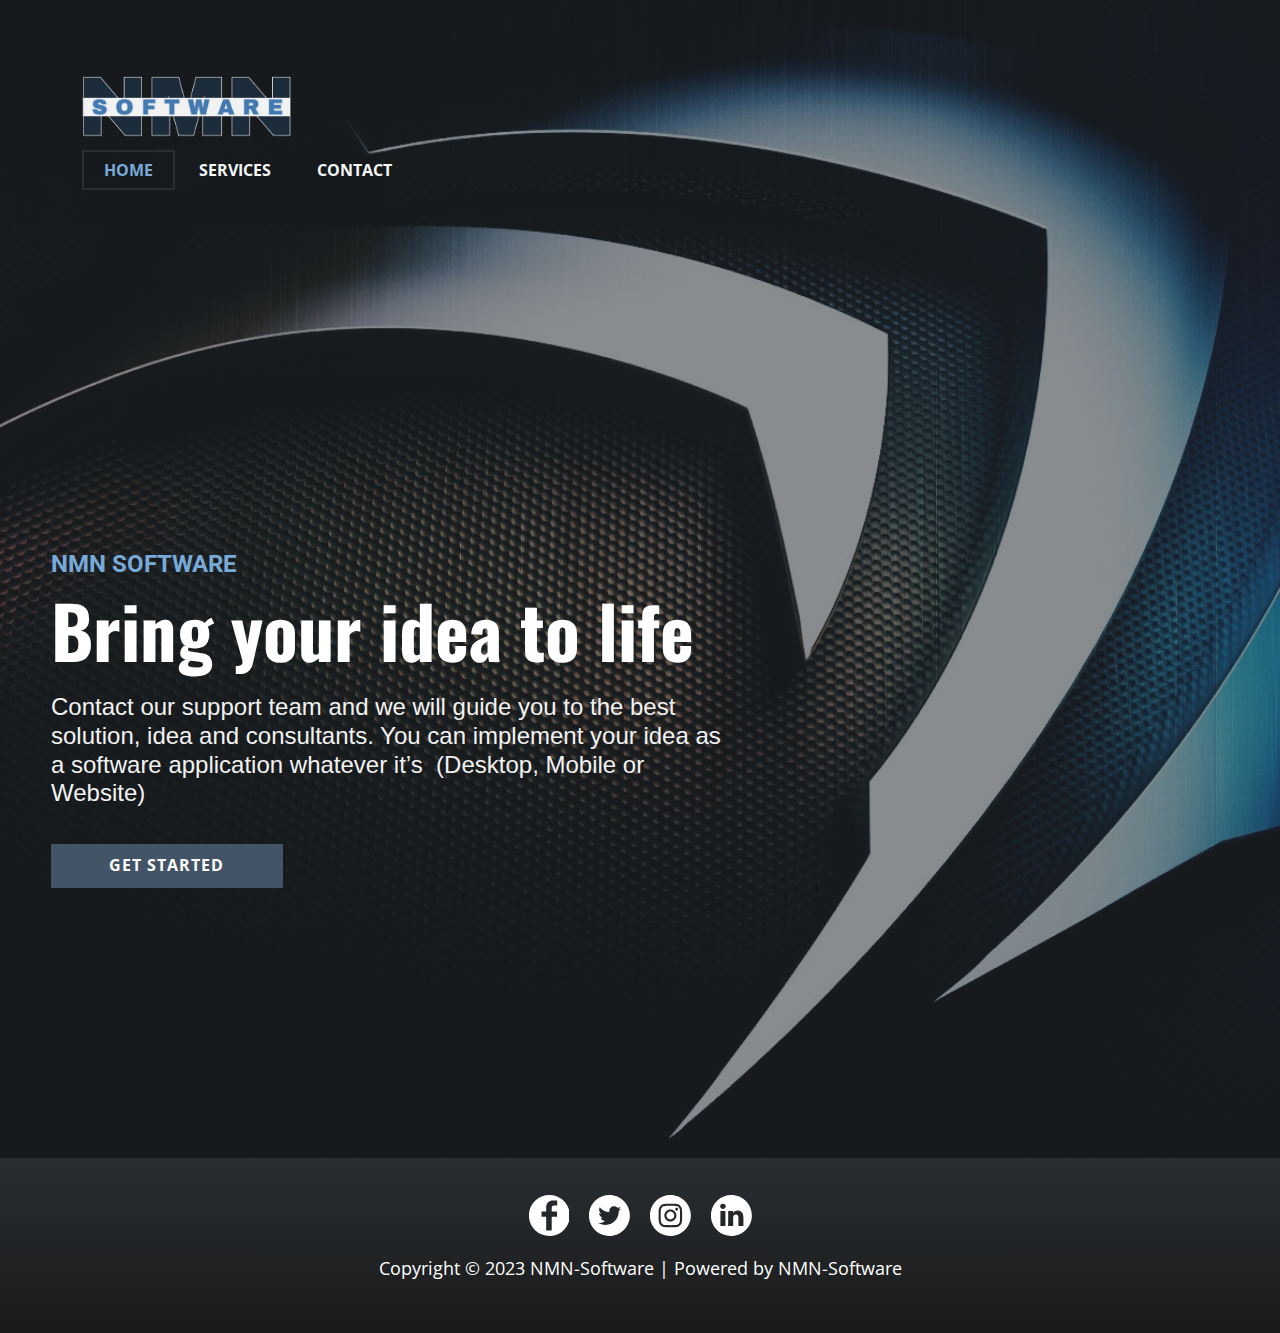
<file: index.html>
<!DOCTYPE html>
<html style="font-size: 16px;" lang="en"><head>
    <meta name="viewport" content="width=device-width, initial-scale=1.0">
    <meta charset="utf-8">
    <meta name="keywords" content="">
    <meta name="description" content="">
    <title>Home</title>
    <link rel="stylesheet" href="nicepage.css" media="screen">
<link rel="stylesheet" href="Home.css" media="screen">
    <script class="u-script" type="text/javascript" src="jquery.js" defer=""></script>
    <script class="u-script" type="text/javascript" src="nicepage.js" defer=""></script>
    <meta name="generator" content="Nicepage 5.17.1, nicepage.com">
    <link id="u-theme-google-font" rel="stylesheet" href="https://fonts.googleapis.com/css?family=Roboto:100,100i,300,300i,400,400i,500,500i,700,700i,900,900i|Open+Sans:300,300i,400,400i,500,500i,600,600i,700,700i,800,800i">
    <link id="u-page-google-font" rel="stylesheet" href="https://fonts.googleapis.com/css?family=Oswald:200,300,400,500,600,700">
    
    
    
    <script type="application/ld+json">{
		"@context": "http://schema.org",
		"@type": "Organization",
		"name": "Site1",
		"logo": "images/Untitled2.png",
		"sameAs": [
				"https://facebook.com/name",
				"https://twitter.com/name",
				"https://instagram.com/name"
		]
}</script>
    <meta name="theme-color" content="#478ac9">
    <meta name="twitter:site" content="@">
    <meta name="twitter:card" content="summary_large_image">
    <meta name="twitter:title" content="Home">
    <meta name="twitter:description" content="Site1">
    <meta property="og:title" content="Home">
    <meta property="og:description" content="">
    <meta property="og:type" content="website">
  <meta data-intl-tel-input-cdn-path="intlTelInput/"></head>
  <body data-home-page="Home.html" data-home-page-title="Home" class="u-body u-overlap u-overlap-contrast u-overlap-transparent u-xl-mode" data-lang="en"><header class="u-clearfix u-header u-header" id="sec-2232"><div class="u-clearfix u-sheet u-valign-top u-sheet-1">
        <a href="https://nicepage.com" class="u-image u-logo u-image-1" data-image-width="1200" data-image-height="1200">
          <img src="images/Untitled2.png" class="u-logo-image u-logo-image-1">
        </a>
        <nav class="u-menu u-menu-one-level u-offcanvas u-menu-1">
          <div class="menu-collapse" style="font-size: 1rem; letter-spacing: 0px; font-weight: 700; text-transform: uppercase;">
            <a class="u-button-style u-custom-active-border-color u-custom-border u-custom-border-color u-custom-borders u-custom-hover-border-color u-custom-left-right-menu-spacing u-custom-padding-bottom u-custom-text-active-color u-custom-text-color u-custom-text-hover-color u-custom-top-bottom-menu-spacing u-nav-link u-text-active-palette-1-base u-text-hover-palette-2-base" href="#">
              <svg class="u-svg-link" viewBox="0 0 24 24"><use xmlns:xlink="http://www.w3.org/1999/xlink" xlink:href="#menu-hamburger"></use></svg>
              <svg class="u-svg-content" version="1.1" id="menu-hamburger" viewBox="0 0 16 16" x="0px" y="0px" xmlns:xlink="http://www.w3.org/1999/xlink" xmlns="http://www.w3.org/2000/svg"><g><rect y="1" width="16" height="2"></rect><rect y="7" width="16" height="2"></rect><rect y="13" width="16" height="2"></rect>
</g></svg>
            </a>
          </div>
          <div class="u-custom-menu u-nav-container">
            <ul class="u-nav u-spacing-2 u-unstyled u-nav-1"><li class="u-nav-item"><a class="u-border-2 u-border-active-palette-1-dark-3 u-border-hover-white u-button-style u-nav-link u-text-active-palette-1-light-1 u-text-hover-palette-1-light-2 u-text-palette-5-light-3" href="Home.html" style="padding: 10px 20px;">Home</a>
</li><li class="u-nav-item"><a class="u-border-2 u-border-active-palette-1-dark-3 u-border-hover-white u-button-style u-nav-link u-text-active-palette-1-light-1 u-text-hover-palette-1-light-2 u-text-palette-5-light-3" href="Services.html" style="padding: 10px 20px;">Services</a>
</li><li class="u-nav-item"><a class="u-border-2 u-border-active-palette-1-dark-3 u-border-hover-white u-button-style u-nav-link u-text-active-palette-1-light-1 u-text-hover-palette-1-light-2 u-text-palette-5-light-3" href="Contact.html" style="padding: 10px 20px;">Contact</a>
</li></ul>
          </div>
          <div class="u-custom-menu u-nav-container-collapse">
            <div class="u-black u-container-style u-inner-container-layout u-opacity u-opacity-95 u-sidenav">
              <div class="u-inner-container-layout u-sidenav-overflow">
                <div class="u-menu-close"></div>
                <ul class="u-align-center u-nav u-popupmenu-items u-unstyled u-nav-2"><li class="u-nav-item"><a class="u-button-style u-nav-link" href="Home.html">Home</a>
</li><li class="u-nav-item"><a class="u-button-style u-nav-link" href="Services.html">Services</a>
</li><li class="u-nav-item"><a class="u-button-style u-nav-link" href="Contact.html">Contact</a>
</li></ul>
              </div>
            </div>
            <div class="u-black u-menu-overlay u-opacity u-opacity-70"></div>
          </div>
        </nav>
      </div></header>
    <section class="u-clearfix u-image u-shading u-section-1" id="sec-a4de" data-image-width="1920" data-image-height="1080">
      <h6 class="u-text u-text-palette-1-light-1 u-text-1">NMN SOFTWARE<span style="font-weight: 700;"></span>
      </h6>
      <h1 class="u-custom-font u-font-oswald u-text u-text-default u-text-2"> Bring your idea to life</h1>
      <h4 class="u-custom-font u-font-arial u-text u-text-grey-5 u-text-3"> Contact our support team and we will guide you to the best solution, idea and consultants. You can implement your idea as a software application whatever it’s&nbsp; (Desktop, Mobile or Website)<br>
        <br>
        <br>
        <a class="elementor-button elementor-button-link elementor-size-sm u-active-none u-border-none u-btn u-button-style u-hover-none u-none u-text-palette-1-base u-btn-1" href="https://nmn-software.com/contact/"></a>
      </h4>
      <a href="Contact.html" class="u-btn u-button-style u-hover-feature u-hover-palette-1-light-2 u-palette-1-dark-2 u-btn-2">Get Started</a>
      
    </section>
    <style class="u-overlap-style">.u-overlap:not(.u-sticky-scroll) .u-header {
transparency: 70 !important
}</style>
    
    
    
    <footer class="u-align-center u-clearfix u-footer u-gradient u-footer" id="sec-1390"><div class="u-clearfix u-sheet u-sheet-1">
        <div class="u-social-icons u-spacing-20 u-social-icons-1">
          <a class="u-social-url" title="facebook" target="_blank" href="https://facebook.com/name"><span class="u-icon u-social-facebook u-social-icon u-text-white"><svg class="u-svg-link" preserveAspectRatio="xMidYMin slice" viewBox="0 0 97.75 97.75" style=""><use xmlns:xlink="http://www.w3.org/1999/xlink" xlink:href="#svg-fc9a"></use></svg><svg class="u-svg-content" viewBox="0 0 97.75 97.75" x="0px" y="0px" id="svg-fc9a" style="enable-background:new 0 0 97.75 97.75;"><g><path d="M48.875,0C21.882,0,0,21.882,0,48.875S21.882,97.75,48.875,97.75S97.75,75.868,97.75,48.875S75.868,0,48.875,0z    M67.521,24.89l-6.76,0.003c-5.301,0-6.326,2.519-6.326,6.215v8.15h12.641L67.07,52.023H54.436v32.758H41.251V52.023H30.229V39.258   h11.022v-9.414c0-10.925,6.675-16.875,16.42-16.875l9.851,0.015V24.89L67.521,24.89z"></path>
</g></svg></span>
          </a>
          <a class="u-social-url" title="twitter" target="_blank" href="https://twitter.com/name"><span class="u-icon u-social-icon u-social-twitter u-text-white"><svg class="u-svg-link" preserveAspectRatio="xMidYMin slice" viewBox="0 0 512 512" style=""><use xmlns:xlink="http://www.w3.org/1999/xlink" xlink:href="#svg-fdce"></use></svg><svg class="u-svg-content" viewBox="0 0 512 512" id="svg-fdce"><path d="m256 0c-141.363281 0-256 114.636719-256 256s114.636719 256 256 256 256-114.636719 256-256-114.636719-256-256-256zm116.886719 199.601562c.113281 2.519532.167969 5.050782.167969 7.59375 0 77.644532-59.101563 167.179688-167.183594 167.183594h.003906-.003906c-33.183594 0-64.0625-9.726562-90.066406-26.394531 4.597656.542969 9.277343.8125 14.015624.8125 27.53125 0 52.867188-9.390625 72.980469-25.152344-25.722656-.476562-47.410156-17.464843-54.894531-40.8125 3.582031.6875 7.265625 1.0625 11.042969 1.0625 5.363281 0 10.558593-.722656 15.496093-2.070312-26.886718-5.382813-47.140624-29.144531-47.140624-57.597657 0-.265624 0-.503906.007812-.75 7.917969 4.402344 16.972656 7.050782 26.613281 7.347657-15.777343-10.527344-26.148437-28.523438-26.148437-48.910157 0-10.765624 2.910156-20.851562 7.957031-29.535156 28.976563 35.554688 72.28125 58.9375 121.117187 61.394532-1.007812-4.304688-1.527343-8.789063-1.527343-13.398438 0-32.4375 26.316406-58.753906 58.765625-58.753906 16.902344 0 32.167968 7.144531 42.890625 18.566406 13.386719-2.640625 25.957031-7.53125 37.3125-14.261719-4.394531 13.714844-13.707031 25.222657-25.839844 32.5 11.886719-1.421875 23.214844-4.574219 33.742187-9.253906-7.863281 11.785156-17.835937 22.136719-29.308593 30.429687zm0 0"></path></svg></span>
          </a>
          <a class="u-social-url" title="instagram" target="_blank" href="https://instagram.com/name"><span class="u-icon u-social-icon u-social-instagram u-text-white"><svg class="u-svg-link" preserveAspectRatio="xMidYMin slice" viewBox="0 0 512 512" style=""><use xmlns:xlink="http://www.w3.org/1999/xlink" xlink:href="#svg-4885"></use></svg><svg class="u-svg-content" viewBox="0 0 512 512" id="svg-4885"><path d="m305 256c0 27.0625-21.9375 49-49 49s-49-21.9375-49-49 21.9375-49 49-49 49 21.9375 49 49zm0 0"></path><path d="m370.59375 169.304688c-2.355469-6.382813-6.113281-12.160157-10.996094-16.902344-4.742187-4.882813-10.515625-8.640625-16.902344-10.996094-5.179687-2.011719-12.960937-4.40625-27.292968-5.058594-15.503906-.707031-20.152344-.859375-59.402344-.859375-39.253906 0-43.902344.148438-59.402344.855469-14.332031.65625-22.117187 3.050781-27.292968 5.0625-6.386719 2.355469-12.164063 6.113281-16.902344 10.996094-4.882813 4.742187-8.640625 10.515625-11 16.902344-2.011719 5.179687-4.40625 12.964843-5.058594 27.296874-.707031 15.5-.859375 20.148438-.859375 59.402344 0 39.25.152344 43.898438.859375 59.402344.652344 14.332031 3.046875 22.113281 5.058594 27.292969 2.359375 6.386719 6.113281 12.160156 10.996094 16.902343 4.742187 4.882813 10.515624 8.640626 16.902343 10.996094 5.179688 2.015625 12.964844 4.410156 27.296875 5.0625 15.5.707032 20.144532.855469 59.398438.855469 39.257812 0 43.90625-.148437 59.402344-.855469 14.332031-.652344 22.117187-3.046875 27.296874-5.0625 12.820313-4.945312 22.953126-15.078125 27.898438-27.898437 2.011719-5.179688 4.40625-12.960938 5.0625-27.292969.707031-15.503906.855469-20.152344.855469-59.402344 0-39.253906-.148438-43.902344-.855469-59.402344-.652344-14.332031-3.046875-22.117187-5.0625-27.296874zm-114.59375 162.179687c-41.691406 0-75.488281-33.792969-75.488281-75.484375s33.796875-75.484375 75.488281-75.484375c41.6875 0 75.484375 33.792969 75.484375 75.484375s-33.796875 75.484375-75.484375 75.484375zm78.46875-136.3125c-9.742188 0-17.640625-7.898437-17.640625-17.640625s7.898437-17.640625 17.640625-17.640625 17.640625 7.898437 17.640625 17.640625c-.003906 9.742188-7.898437 17.640625-17.640625 17.640625zm0 0"></path><path d="m256 0c-141.363281 0-256 114.636719-256 256s114.636719 256 256 256 256-114.636719 256-256-114.636719-256-256-256zm146.113281 316.605469c-.710937 15.648437-3.199219 26.332031-6.832031 35.683593-7.636719 19.746094-23.246094 35.355469-42.992188 42.992188-9.347656 3.632812-20.035156 6.117188-35.679687 6.832031-15.675781.714844-20.683594.886719-60.605469.886719-39.925781 0-44.929687-.171875-60.609375-.886719-15.644531-.714843-26.332031-3.199219-35.679687-6.832031-9.8125-3.691406-18.695313-9.476562-26.039063-16.957031-7.476562-7.339844-13.261719-16.226563-16.953125-26.035157-3.632812-9.347656-6.121094-20.035156-6.832031-35.679687-.722656-15.679687-.890625-20.6875-.890625-60.609375s.167969-44.929688.886719-60.605469c.710937-15.648437 3.195312-26.332031 6.828125-35.683593 3.691406-9.808594 9.480468-18.695313 16.960937-26.035157 7.339844-7.480469 16.226563-13.265625 26.035157-16.957031 9.351562-3.632812 20.035156-6.117188 35.683593-6.832031 15.675781-.714844 20.683594-.886719 60.605469-.886719s44.929688.171875 60.605469.890625c15.648437.710937 26.332031 3.195313 35.683593 6.824219 9.808594 3.691406 18.695313 9.480468 26.039063 16.960937 7.476563 7.34375 13.265625 16.226563 16.953125 26.035157 3.636719 9.351562 6.121094 20.035156 6.835938 35.683593.714843 15.675781.882812 20.683594.882812 60.605469s-.167969 44.929688-.886719 60.605469zm0 0"></path></svg></span>
          </a>
          <a class="u-social-url" target="_blank" data-type="Custom" title="Custom" href=""><span class="u-icon u-social-custom u-social-icon u-text-white u-icon-4"><svg class="u-svg-link" preserveAspectRatio="xMidYMin slice" viewBox="0 0 512 512" style=""><use xmlns:xlink="http://www.w3.org/1999/xlink" xlink:href="#svg-6e12"></use></svg><svg class="u-svg-content" viewBox="0 0 512 512" id="svg-6e12"><path d="m256 0c-141.363281 0-256 114.636719-256 256s114.636719 256 256 256 256-114.636719 256-256-114.636719-256-256-256zm-74.390625 387h-62.347656v-187.574219h62.347656zm-31.171875-213.1875h-.40625c-20.921875 0-34.453125-14.402344-34.453125-32.402344 0-18.40625 13.945313-32.410156 35.273437-32.410156 21.328126 0 34.453126 14.003906 34.859376 32.410156 0 18-13.53125 32.402344-35.273438 32.402344zm255.984375 213.1875h-62.339844v-100.347656c0-25.21875-9.027343-42.417969-31.585937-42.417969-17.222656 0-27.480469 11.601563-31.988282 22.800781-1.648437 4.007813-2.050781 9.609375-2.050781 15.214844v104.75h-62.34375s.816407-169.976562 0-187.574219h62.34375v26.558594c8.285157-12.78125 23.109375-30.960937 56.1875-30.960937 41.019531 0 71.777344 26.808593 71.777344 84.421874zm0 0"></path></svg></span>
          </a>
        </div>
        <p class="u-text u-text-default u-text-white u-text-1"> Copyright © 2023 NMN-Software | Powered by NMN-Software</p>
      </div></footer>
  
</body></html>
</file>
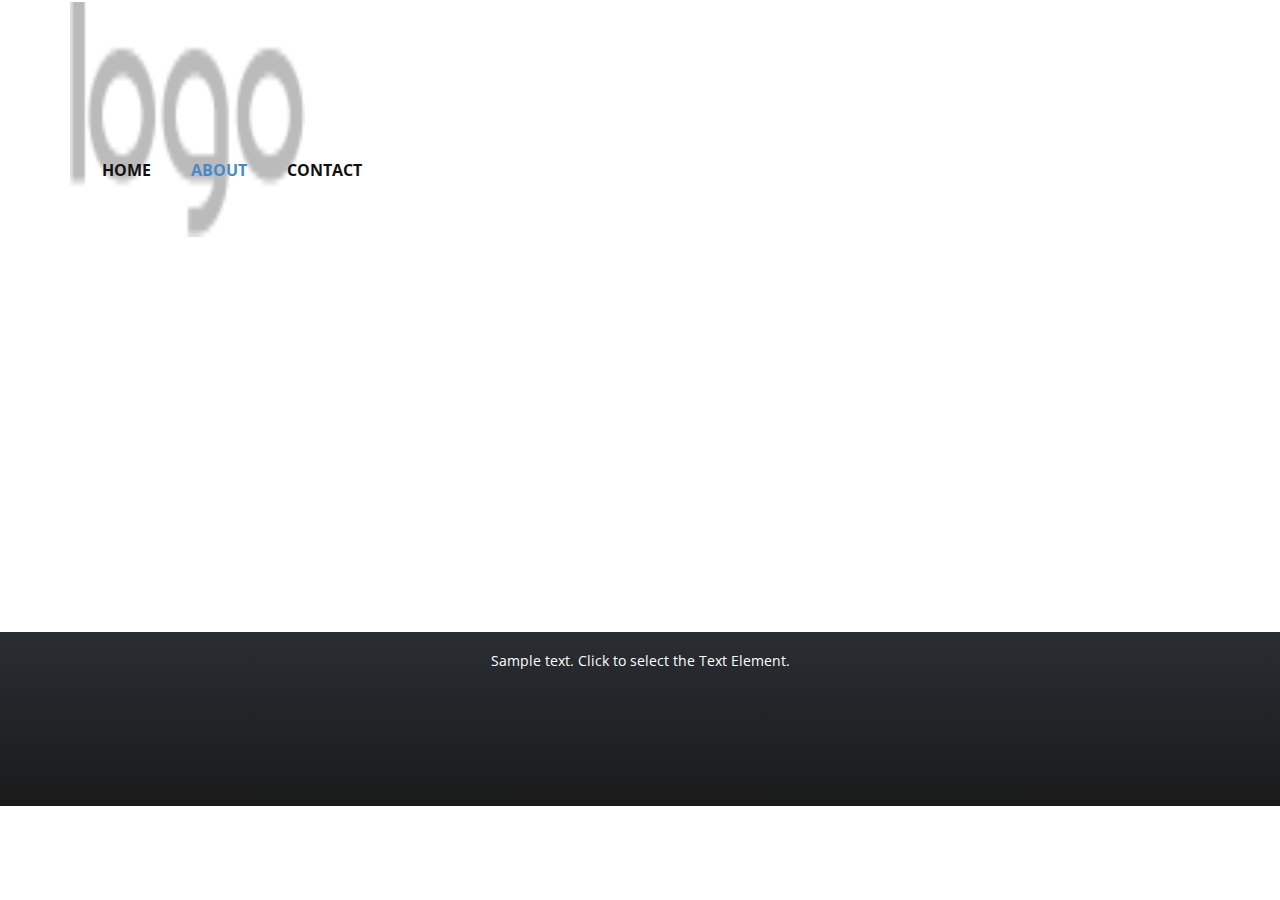
<file: About.html>
<!DOCTYPE html>
<html style="font-size: 16px;" lang="en"><head>
    <meta name="viewport" content="width=device-width, initial-scale=1.0">
    <meta charset="utf-8">
    <meta name="keywords" content="">
    <meta name="description" content="">
    <title>About</title>
    <link rel="stylesheet" href="nicepage.css" media="screen">
<link rel="stylesheet" href="About.css" media="screen">
    <script class="u-script" type="text/javascript" src="jquery.js" defer=""></script>
    <script class="u-script" type="text/javascript" src="nicepage.js" defer=""></script>
    <meta name="generator" content="Nicepage 5.17.1, nicepage.com">
    <link id="u-theme-google-font" rel="stylesheet" href="https://fonts.googleapis.com/css?family=Roboto:100,100i,300,300i,400,400i,500,500i,700,700i,900,900i|Open+Sans:300,300i,400,400i,500,500i,600,600i,700,700i,800,800i">
    
    
    
    <script type="application/ld+json">{
		"@context": "http://schema.org",
		"@type": "Organization",
		"name": "Site1",
		"logo": "images/default-logo.png"
}</script>
    <meta name="theme-color" content="#478ac9">
    <meta property="og:title" content="About">
    <meta property="og:description" content="">
    <meta property="og:type" content="website">
  <meta data-intl-tel-input-cdn-path="intlTelInput/"></head>
  <body class="u-body u-xl-mode" data-lang="en"><header class="u-clearfix u-header u-header" id="sec-2500"><div class="u-clearfix u-sheet u-valign-middle u-sheet-1">
        <a href="https://nicepage.com" class="u-image u-logo u-image-1">
          <img src="images/default-logo.png" class="u-logo-image u-logo-image-1">
        </a>
        <nav class="u-menu u-menu-dropdown u-offcanvas u-menu-1">
          <div class="menu-collapse" style="font-size: 1rem; letter-spacing: 0px;">
            <a class="u-button-style u-custom-left-right-menu-spacing u-custom-padding-bottom u-custom-top-bottom-menu-spacing u-nav-link u-text-active-palette-1-base u-text-hover-palette-2-base" href="#">
              <svg class="u-svg-link" viewBox="0 0 24 24"><use xmlns:xlink="http://www.w3.org/1999/xlink" xlink:href="#menu-hamburger"></use></svg>
              <svg class="u-svg-content" version="1.1" id="menu-hamburger" viewBox="0 0 16 16" x="0px" y="0px" xmlns:xlink="http://www.w3.org/1999/xlink" xmlns="http://www.w3.org/2000/svg"><g><rect y="1" width="16" height="2"></rect><rect y="7" width="16" height="2"></rect><rect y="13" width="16" height="2"></rect>
</g></svg>
            </a>
          </div>
          <div class="u-nav-container">
            <ul class="u-nav u-unstyled u-nav-1"><li class="u-nav-item"><a class="u-button-style u-nav-link u-text-active-palette-1-base u-text-hover-palette-2-base" href="Home.html" style="padding: 10px 20px;">Home</a>
</li><li class="u-nav-item"><a class="u-button-style u-nav-link u-text-active-palette-1-base u-text-hover-palette-2-base" href="About.html" style="padding: 10px 20px;">About</a>
</li><li class="u-nav-item"><a class="u-button-style u-nav-link u-text-active-palette-1-base u-text-hover-palette-2-base" href="Contact.html" style="padding: 10px 20px;">Contact</a>
</li></ul>
          </div>
          <div class="u-nav-container-collapse">
            <div class="u-black u-container-style u-inner-container-layout u-opacity u-opacity-95 u-sidenav">
              <div class="u-inner-container-layout u-sidenav-overflow">
                <div class="u-menu-close"></div>
                <ul class="u-align-center u-nav u-popupmenu-items u-unstyled u-nav-2"><li class="u-nav-item"><a class="u-button-style u-nav-link" href="Home.html">Home</a>
</li><li class="u-nav-item"><a class="u-button-style u-nav-link" href="About.html">About</a>
</li><li class="u-nav-item"><a class="u-button-style u-nav-link" href="Contact.html">Contact</a>
</li></ul>
              </div>
            </div>
            <div class="u-black u-menu-overlay u-opacity u-opacity-70"></div>
          </div>
        </nav>
      </div></header>
    <section class="u-clearfix u-section-1" id="sec-75d7">
      <div class="u-clearfix u-sheet u-sheet-1"></div>
    </section>
    
    
    
    <footer class="u-align-center u-clearfix u-footer u-grey-80 u-footer" id="sec-9cf9"><div class="u-clearfix u-sheet u-sheet-1">
        <p class="u-small-text u-text u-text-variant u-text-1">Sample text. Click to select the Text Element.</p>
      </div></footer>
  
</body></html>
</file>
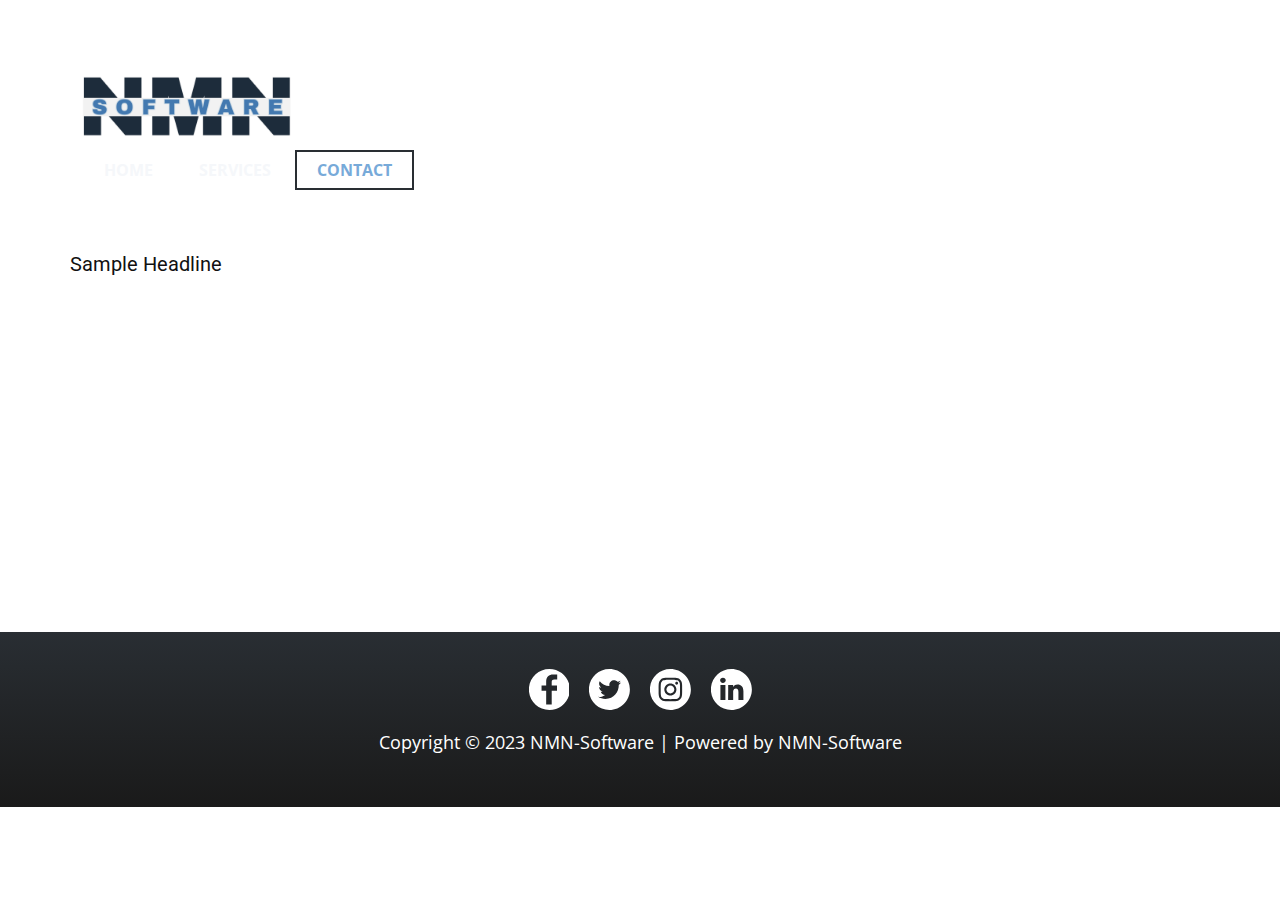
<file: Contact.html>
<!DOCTYPE html>
<html style="font-size: 16px;" lang="en"><head>
    <meta name="viewport" content="width=device-width, initial-scale=1.0">
    <meta charset="utf-8">
    <meta name="keywords" content="">
    <meta name="description" content="">
    <title>Contact</title>
    <link rel="stylesheet" href="nicepage.css" media="screen">
<link rel="stylesheet" href="Contact.css" media="screen">
    <script class="u-script" type="text/javascript" src="jquery.js" defer=""></script>
    <script class="u-script" type="text/javascript" src="nicepage.js" defer=""></script>
    <meta name="generator" content="Nicepage 5.17.1, nicepage.com">
    <link id="u-theme-google-font" rel="stylesheet" href="https://fonts.googleapis.com/css?family=Roboto:100,100i,300,300i,400,400i,500,500i,700,700i,900,900i|Open+Sans:300,300i,400,400i,500,500i,600,600i,700,700i,800,800i">
    
    
    
    <script type="application/ld+json">{
		"@context": "http://schema.org",
		"@type": "Organization",
		"name": "Site1",
		"logo": "images/Untitled2.png",
		"sameAs": [
				"https://facebook.com/name",
				"https://twitter.com/name",
				"https://instagram.com/name"
		]
}</script>
    <meta name="theme-color" content="#478ac9">
    <meta name="twitter:site" content="@">
    <meta name="twitter:card" content="summary_large_image">
    <meta name="twitter:title" content="Contact">
    <meta name="twitter:description" content="Site1">
    <meta property="og:title" content="Contact">
    <meta property="og:description" content="">
    <meta property="og:type" content="website">
  <meta data-intl-tel-input-cdn-path="intlTelInput/"></head>
  <body class="u-body u-xl-mode" data-lang="en"><header class="u-clearfix u-header u-header" id="sec-2232"><div class="u-clearfix u-sheet u-valign-top u-sheet-1">
        <a href="https://nicepage.com" class="u-image u-logo u-image-1" data-image-width="1200" data-image-height="1200">
          <img src="images/Untitled2.png" class="u-logo-image u-logo-image-1">
        </a>
        <nav class="u-menu u-menu-one-level u-offcanvas u-menu-1">
          <div class="menu-collapse" style="font-size: 1rem; letter-spacing: 0px; font-weight: 700; text-transform: uppercase;">
            <a class="u-button-style u-custom-active-border-color u-custom-border u-custom-border-color u-custom-borders u-custom-hover-border-color u-custom-left-right-menu-spacing u-custom-padding-bottom u-custom-text-active-color u-custom-text-color u-custom-text-hover-color u-custom-top-bottom-menu-spacing u-nav-link u-text-active-palette-1-base u-text-hover-palette-2-base" href="#">
              <svg class="u-svg-link" viewBox="0 0 24 24"><use xmlns:xlink="http://www.w3.org/1999/xlink" xlink:href="#menu-hamburger"></use></svg>
              <svg class="u-svg-content" version="1.1" id="menu-hamburger" viewBox="0 0 16 16" x="0px" y="0px" xmlns:xlink="http://www.w3.org/1999/xlink" xmlns="http://www.w3.org/2000/svg"><g><rect y="1" width="16" height="2"></rect><rect y="7" width="16" height="2"></rect><rect y="13" width="16" height="2"></rect>
</g></svg>
            </a>
          </div>
          <div class="u-custom-menu u-nav-container">
            <ul class="u-nav u-spacing-2 u-unstyled u-nav-1"><li class="u-nav-item"><a class="u-border-2 u-border-active-palette-1-dark-3 u-border-hover-white u-button-style u-nav-link u-text-active-palette-1-light-1 u-text-hover-palette-1-light-2 u-text-palette-5-light-3" href="Home.html" style="padding: 10px 20px;">Home</a>
</li><li class="u-nav-item"><a class="u-border-2 u-border-active-palette-1-dark-3 u-border-hover-white u-button-style u-nav-link u-text-active-palette-1-light-1 u-text-hover-palette-1-light-2 u-text-palette-5-light-3" href="Services.html" style="padding: 10px 20px;">Services</a>
</li><li class="u-nav-item"><a class="u-border-2 u-border-active-palette-1-dark-3 u-border-hover-white u-button-style u-nav-link u-text-active-palette-1-light-1 u-text-hover-palette-1-light-2 u-text-palette-5-light-3" href="Contact.html" style="padding: 10px 20px;">Contact</a>
</li></ul>
          </div>
          <div class="u-custom-menu u-nav-container-collapse">
            <div class="u-black u-container-style u-inner-container-layout u-opacity u-opacity-95 u-sidenav">
              <div class="u-inner-container-layout u-sidenav-overflow">
                <div class="u-menu-close"></div>
                <ul class="u-align-center u-nav u-popupmenu-items u-unstyled u-nav-2"><li class="u-nav-item"><a class="u-button-style u-nav-link" href="Home.html">Home</a>
</li><li class="u-nav-item"><a class="u-button-style u-nav-link" href="Services.html">Services</a>
</li><li class="u-nav-item"><a class="u-button-style u-nav-link" href="Contact.html">Contact</a>
</li></ul>
              </div>
            </div>
            <div class="u-black u-menu-overlay u-opacity u-opacity-70"></div>
          </div>
        </nav>
      </div></header>
    <section class="u-clearfix u-section-1" id="sec-d64c">
      <div class="u-clearfix u-sheet u-sheet-1">
        <h5 class="u-text u-text-default u-text-1">Sample Headline</h5>
      </div>
    </section>
    
    
    
    <footer class="u-align-center u-clearfix u-footer u-gradient u-footer" id="sec-1390"><div class="u-clearfix u-sheet u-sheet-1">
        <div class="u-social-icons u-spacing-20 u-social-icons-1">
          <a class="u-social-url" title="facebook" target="_blank" href="https://facebook.com/name"><span class="u-icon u-social-facebook u-social-icon u-text-white"><svg class="u-svg-link" preserveAspectRatio="xMidYMin slice" viewBox="0 0 97.75 97.75" style=""><use xmlns:xlink="http://www.w3.org/1999/xlink" xlink:href="#svg-fc9a"></use></svg><svg class="u-svg-content" viewBox="0 0 97.75 97.75" x="0px" y="0px" id="svg-fc9a" style="enable-background:new 0 0 97.75 97.75;"><g><path d="M48.875,0C21.882,0,0,21.882,0,48.875S21.882,97.75,48.875,97.75S97.75,75.868,97.75,48.875S75.868,0,48.875,0z    M67.521,24.89l-6.76,0.003c-5.301,0-6.326,2.519-6.326,6.215v8.15h12.641L67.07,52.023H54.436v32.758H41.251V52.023H30.229V39.258   h11.022v-9.414c0-10.925,6.675-16.875,16.42-16.875l9.851,0.015V24.89L67.521,24.89z"></path>
</g></svg></span>
          </a>
          <a class="u-social-url" title="twitter" target="_blank" href="https://twitter.com/name"><span class="u-icon u-social-icon u-social-twitter u-text-white"><svg class="u-svg-link" preserveAspectRatio="xMidYMin slice" viewBox="0 0 512 512" style=""><use xmlns:xlink="http://www.w3.org/1999/xlink" xlink:href="#svg-fdce"></use></svg><svg class="u-svg-content" viewBox="0 0 512 512" id="svg-fdce"><path d="m256 0c-141.363281 0-256 114.636719-256 256s114.636719 256 256 256 256-114.636719 256-256-114.636719-256-256-256zm116.886719 199.601562c.113281 2.519532.167969 5.050782.167969 7.59375 0 77.644532-59.101563 167.179688-167.183594 167.183594h.003906-.003906c-33.183594 0-64.0625-9.726562-90.066406-26.394531 4.597656.542969 9.277343.8125 14.015624.8125 27.53125 0 52.867188-9.390625 72.980469-25.152344-25.722656-.476562-47.410156-17.464843-54.894531-40.8125 3.582031.6875 7.265625 1.0625 11.042969 1.0625 5.363281 0 10.558593-.722656 15.496093-2.070312-26.886718-5.382813-47.140624-29.144531-47.140624-57.597657 0-.265624 0-.503906.007812-.75 7.917969 4.402344 16.972656 7.050782 26.613281 7.347657-15.777343-10.527344-26.148437-28.523438-26.148437-48.910157 0-10.765624 2.910156-20.851562 7.957031-29.535156 28.976563 35.554688 72.28125 58.9375 121.117187 61.394532-1.007812-4.304688-1.527343-8.789063-1.527343-13.398438 0-32.4375 26.316406-58.753906 58.765625-58.753906 16.902344 0 32.167968 7.144531 42.890625 18.566406 13.386719-2.640625 25.957031-7.53125 37.3125-14.261719-4.394531 13.714844-13.707031 25.222657-25.839844 32.5 11.886719-1.421875 23.214844-4.574219 33.742187-9.253906-7.863281 11.785156-17.835937 22.136719-29.308593 30.429687zm0 0"></path></svg></span>
          </a>
          <a class="u-social-url" title="instagram" target="_blank" href="https://instagram.com/name"><span class="u-icon u-social-icon u-social-instagram u-text-white"><svg class="u-svg-link" preserveAspectRatio="xMidYMin slice" viewBox="0 0 512 512" style=""><use xmlns:xlink="http://www.w3.org/1999/xlink" xlink:href="#svg-4885"></use></svg><svg class="u-svg-content" viewBox="0 0 512 512" id="svg-4885"><path d="m305 256c0 27.0625-21.9375 49-49 49s-49-21.9375-49-49 21.9375-49 49-49 49 21.9375 49 49zm0 0"></path><path d="m370.59375 169.304688c-2.355469-6.382813-6.113281-12.160157-10.996094-16.902344-4.742187-4.882813-10.515625-8.640625-16.902344-10.996094-5.179687-2.011719-12.960937-4.40625-27.292968-5.058594-15.503906-.707031-20.152344-.859375-59.402344-.859375-39.253906 0-43.902344.148438-59.402344.855469-14.332031.65625-22.117187 3.050781-27.292968 5.0625-6.386719 2.355469-12.164063 6.113281-16.902344 10.996094-4.882813 4.742187-8.640625 10.515625-11 16.902344-2.011719 5.179687-4.40625 12.964843-5.058594 27.296874-.707031 15.5-.859375 20.148438-.859375 59.402344 0 39.25.152344 43.898438.859375 59.402344.652344 14.332031 3.046875 22.113281 5.058594 27.292969 2.359375 6.386719 6.113281 12.160156 10.996094 16.902343 4.742187 4.882813 10.515624 8.640626 16.902343 10.996094 5.179688 2.015625 12.964844 4.410156 27.296875 5.0625 15.5.707032 20.144532.855469 59.398438.855469 39.257812 0 43.90625-.148437 59.402344-.855469 14.332031-.652344 22.117187-3.046875 27.296874-5.0625 12.820313-4.945312 22.953126-15.078125 27.898438-27.898437 2.011719-5.179688 4.40625-12.960938 5.0625-27.292969.707031-15.503906.855469-20.152344.855469-59.402344 0-39.253906-.148438-43.902344-.855469-59.402344-.652344-14.332031-3.046875-22.117187-5.0625-27.296874zm-114.59375 162.179687c-41.691406 0-75.488281-33.792969-75.488281-75.484375s33.796875-75.484375 75.488281-75.484375c41.6875 0 75.484375 33.792969 75.484375 75.484375s-33.796875 75.484375-75.484375 75.484375zm78.46875-136.3125c-9.742188 0-17.640625-7.898437-17.640625-17.640625s7.898437-17.640625 17.640625-17.640625 17.640625 7.898437 17.640625 17.640625c-.003906 9.742188-7.898437 17.640625-17.640625 17.640625zm0 0"></path><path d="m256 0c-141.363281 0-256 114.636719-256 256s114.636719 256 256 256 256-114.636719 256-256-114.636719-256-256-256zm146.113281 316.605469c-.710937 15.648437-3.199219 26.332031-6.832031 35.683593-7.636719 19.746094-23.246094 35.355469-42.992188 42.992188-9.347656 3.632812-20.035156 6.117188-35.679687 6.832031-15.675781.714844-20.683594.886719-60.605469.886719-39.925781 0-44.929687-.171875-60.609375-.886719-15.644531-.714843-26.332031-3.199219-35.679687-6.832031-9.8125-3.691406-18.695313-9.476562-26.039063-16.957031-7.476562-7.339844-13.261719-16.226563-16.953125-26.035157-3.632812-9.347656-6.121094-20.035156-6.832031-35.679687-.722656-15.679687-.890625-20.6875-.890625-60.609375s.167969-44.929688.886719-60.605469c.710937-15.648437 3.195312-26.332031 6.828125-35.683593 3.691406-9.808594 9.480468-18.695313 16.960937-26.035157 7.339844-7.480469 16.226563-13.265625 26.035157-16.957031 9.351562-3.632812 20.035156-6.117188 35.683593-6.832031 15.675781-.714844 20.683594-.886719 60.605469-.886719s44.929688.171875 60.605469.890625c15.648437.710937 26.332031 3.195313 35.683593 6.824219 9.808594 3.691406 18.695313 9.480468 26.039063 16.960937 7.476563 7.34375 13.265625 16.226563 16.953125 26.035157 3.636719 9.351562 6.121094 20.035156 6.835938 35.683593.714843 15.675781.882812 20.683594.882812 60.605469s-.167969 44.929688-.886719 60.605469zm0 0"></path></svg></span>
          </a>
          <a class="u-social-url" target="_blank" data-type="Custom" title="Custom" href=""><span class="u-icon u-social-custom u-social-icon u-text-white u-icon-4"><svg class="u-svg-link" preserveAspectRatio="xMidYMin slice" viewBox="0 0 512 512" style=""><use xmlns:xlink="http://www.w3.org/1999/xlink" xlink:href="#svg-6e12"></use></svg><svg class="u-svg-content" viewBox="0 0 512 512" id="svg-6e12"><path d="m256 0c-141.363281 0-256 114.636719-256 256s114.636719 256 256 256 256-114.636719 256-256-114.636719-256-256-256zm-74.390625 387h-62.347656v-187.574219h62.347656zm-31.171875-213.1875h-.40625c-20.921875 0-34.453125-14.402344-34.453125-32.402344 0-18.40625 13.945313-32.410156 35.273437-32.410156 21.328126 0 34.453126 14.003906 34.859376 32.410156 0 18-13.53125 32.402344-35.273438 32.402344zm255.984375 213.1875h-62.339844v-100.347656c0-25.21875-9.027343-42.417969-31.585937-42.417969-17.222656 0-27.480469 11.601563-31.988282 22.800781-1.648437 4.007813-2.050781 9.609375-2.050781 15.214844v104.75h-62.34375s.816407-169.976562 0-187.574219h62.34375v26.558594c8.285157-12.78125 23.109375-30.960937 56.1875-30.960937 41.019531 0 71.777344 26.808593 71.777344 84.421874zm0 0"></path></svg></span>
          </a>
        </div>
        <p class="u-text u-text-default u-text-white u-text-1"> Copyright © 2023 NMN-Software | Powered by NMN-Software</p>
      </div></footer>
  
</body></html>
</file>
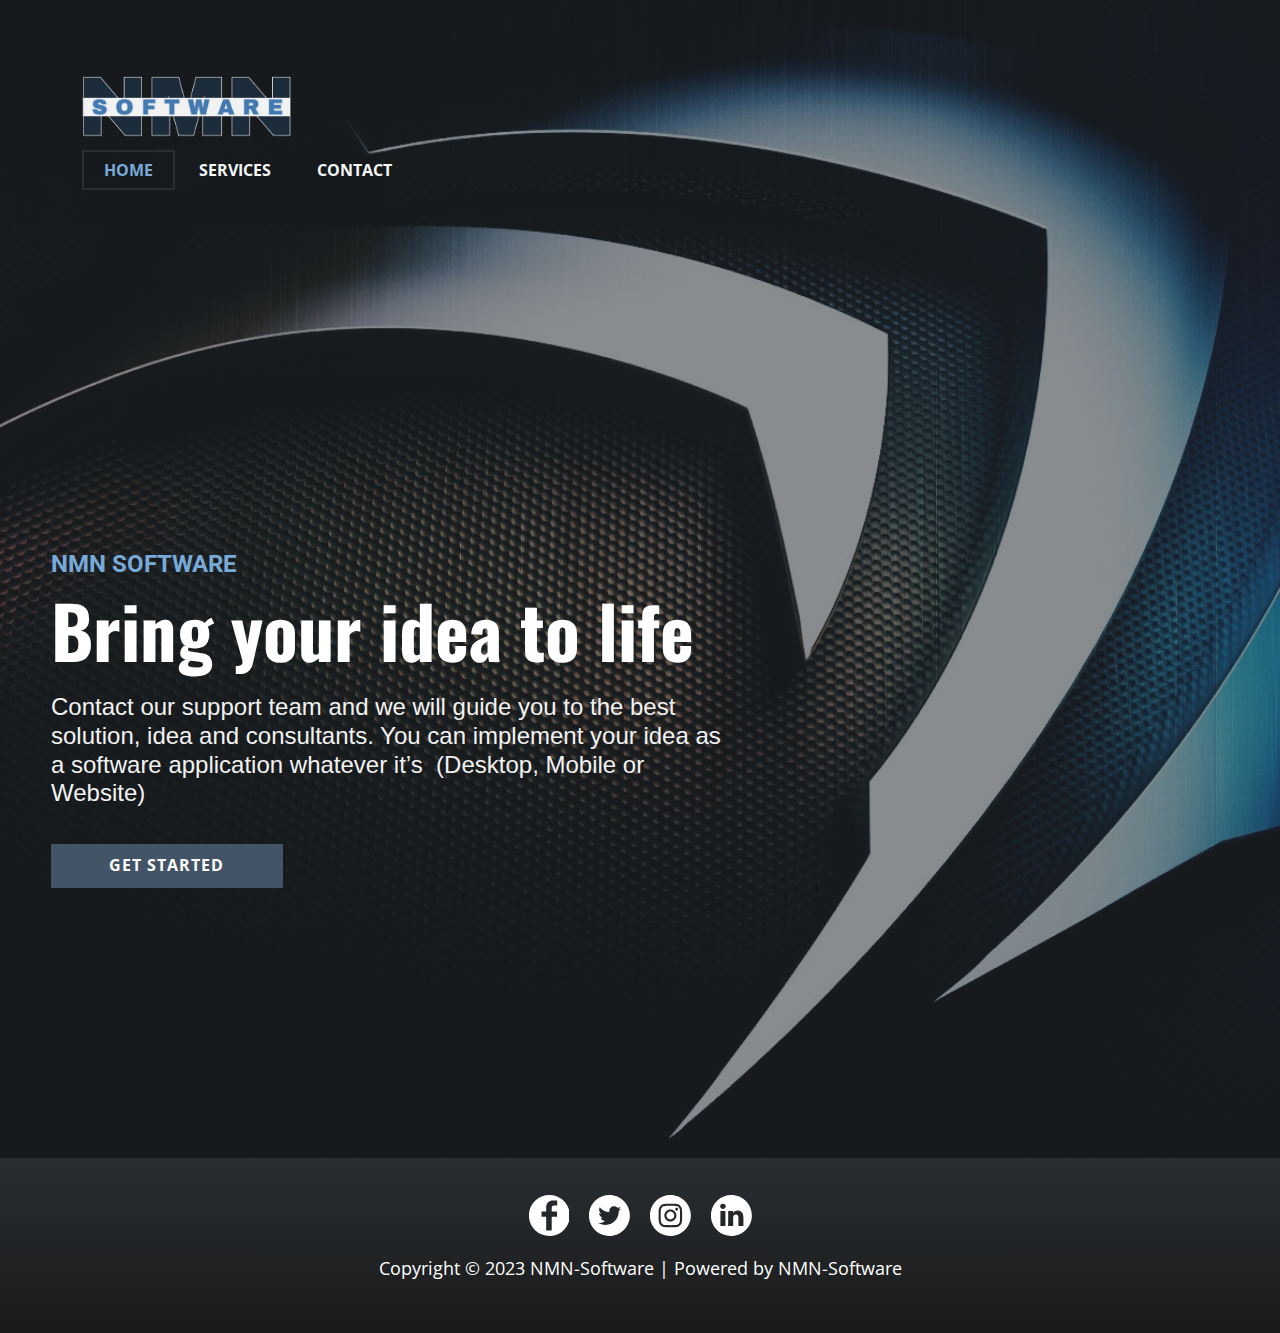
<file: Home.html>
<!DOCTYPE html>
<html style="font-size: 16px;" lang="en"><head>
    <meta name="viewport" content="width=device-width, initial-scale=1.0">
    <meta charset="utf-8">
    <meta name="keywords" content="">
    <meta name="description" content="">
    <title>Home</title>
    <link rel="stylesheet" href="nicepage.css" media="screen">
<link rel="stylesheet" href="Home.css" media="screen">
    <script class="u-script" type="text/javascript" src="jquery.js" defer=""></script>
    <script class="u-script" type="text/javascript" src="nicepage.js" defer=""></script>
    <meta name="generator" content="Nicepage 5.17.1, nicepage.com">
    <link id="u-theme-google-font" rel="stylesheet" href="https://fonts.googleapis.com/css?family=Roboto:100,100i,300,300i,400,400i,500,500i,700,700i,900,900i|Open+Sans:300,300i,400,400i,500,500i,600,600i,700,700i,800,800i">
    <link id="u-page-google-font" rel="stylesheet" href="https://fonts.googleapis.com/css?family=Oswald:200,300,400,500,600,700">
    
    
    
    <script type="application/ld+json">{
		"@context": "http://schema.org",
		"@type": "Organization",
		"name": "Site1",
		"logo": "images/Untitled2.png",
		"sameAs": [
				"https://facebook.com/name",
				"https://twitter.com/name",
				"https://instagram.com/name"
		]
}</script>
    <meta name="theme-color" content="#478ac9">
    <meta name="twitter:site" content="@">
    <meta name="twitter:card" content="summary_large_image">
    <meta name="twitter:title" content="Home">
    <meta name="twitter:description" content="Site1">
    <meta property="og:title" content="Home">
    <meta property="og:description" content="">
    <meta property="og:type" content="website">
  <meta data-intl-tel-input-cdn-path="intlTelInput/"></head>
  <body class="u-body u-overlap u-overlap-contrast u-overlap-transparent u-xl-mode" data-lang="en"><header class="u-clearfix u-header u-header" id="sec-2232"><div class="u-clearfix u-sheet u-valign-top u-sheet-1">
        <a href="https://nicepage.com" class="u-image u-logo u-image-1" data-image-width="1200" data-image-height="1200">
          <img src="images/Untitled2.png" class="u-logo-image u-logo-image-1">
        </a>
        <nav class="u-menu u-menu-one-level u-offcanvas u-menu-1">
          <div class="menu-collapse" style="font-size: 1rem; letter-spacing: 0px; font-weight: 700; text-transform: uppercase;">
            <a class="u-button-style u-custom-active-border-color u-custom-border u-custom-border-color u-custom-borders u-custom-hover-border-color u-custom-left-right-menu-spacing u-custom-padding-bottom u-custom-text-active-color u-custom-text-color u-custom-text-hover-color u-custom-top-bottom-menu-spacing u-nav-link u-text-active-palette-1-base u-text-hover-palette-2-base" href="#">
              <svg class="u-svg-link" viewBox="0 0 24 24"><use xmlns:xlink="http://www.w3.org/1999/xlink" xlink:href="#menu-hamburger"></use></svg>
              <svg class="u-svg-content" version="1.1" id="menu-hamburger" viewBox="0 0 16 16" x="0px" y="0px" xmlns:xlink="http://www.w3.org/1999/xlink" xmlns="http://www.w3.org/2000/svg"><g><rect y="1" width="16" height="2"></rect><rect y="7" width="16" height="2"></rect><rect y="13" width="16" height="2"></rect>
</g></svg>
            </a>
          </div>
          <div class="u-custom-menu u-nav-container">
            <ul class="u-nav u-spacing-2 u-unstyled u-nav-1"><li class="u-nav-item"><a class="u-border-2 u-border-active-palette-1-dark-3 u-border-hover-white u-button-style u-nav-link u-text-active-palette-1-light-1 u-text-hover-palette-1-light-2 u-text-palette-5-light-3" href="Home.html" style="padding: 10px 20px;">Home</a>
</li><li class="u-nav-item"><a class="u-border-2 u-border-active-palette-1-dark-3 u-border-hover-white u-button-style u-nav-link u-text-active-palette-1-light-1 u-text-hover-palette-1-light-2 u-text-palette-5-light-3" href="Services.html" style="padding: 10px 20px;">Services</a>
</li><li class="u-nav-item"><a class="u-border-2 u-border-active-palette-1-dark-3 u-border-hover-white u-button-style u-nav-link u-text-active-palette-1-light-1 u-text-hover-palette-1-light-2 u-text-palette-5-light-3" href="Contact.html" style="padding: 10px 20px;">Contact</a>
</li></ul>
          </div>
          <div class="u-custom-menu u-nav-container-collapse">
            <div class="u-black u-container-style u-inner-container-layout u-opacity u-opacity-95 u-sidenav">
              <div class="u-inner-container-layout u-sidenav-overflow">
                <div class="u-menu-close"></div>
                <ul class="u-align-center u-nav u-popupmenu-items u-unstyled u-nav-2"><li class="u-nav-item"><a class="u-button-style u-nav-link" href="Home.html">Home</a>
</li><li class="u-nav-item"><a class="u-button-style u-nav-link" href="Services.html">Services</a>
</li><li class="u-nav-item"><a class="u-button-style u-nav-link" href="Contact.html">Contact</a>
</li></ul>
              </div>
            </div>
            <div class="u-black u-menu-overlay u-opacity u-opacity-70"></div>
          </div>
        </nav>
      </div></header>
    <section class="u-clearfix u-image u-shading u-section-1" id="sec-a4de" data-image-width="1920" data-image-height="1080">
      <h6 class="u-text u-text-palette-1-light-1 u-text-1">NMN SOFTWARE<span style="font-weight: 700;"></span>
      </h6>
      <h1 class="u-custom-font u-font-oswald u-text u-text-default u-text-2"> Bring your idea to life</h1>
      <h4 class="u-custom-font u-font-arial u-text u-text-grey-5 u-text-3"> Contact our support team and we will guide you to the best solution, idea and consultants. You can implement your idea as a software application whatever it’s&nbsp; (Desktop, Mobile or Website)<br>
        <br>
        <br>
        <a class="elementor-button elementor-button-link elementor-size-sm u-active-none u-border-none u-btn u-button-style u-hover-none u-none u-text-palette-1-base u-btn-1" href="https://nmn-software.com/contact/"></a>
      </h4>
      <a href="Contact.html" class="u-btn u-button-style u-hover-feature u-hover-palette-1-light-2 u-palette-1-dark-2 u-btn-2">Get Started</a>
      
    </section>
    <style class="u-overlap-style">.u-overlap:not(.u-sticky-scroll) .u-header {
transparency: 70 !important
}</style>
    
    
    
    <footer class="u-align-center u-clearfix u-footer u-gradient u-footer" id="sec-1390"><div class="u-clearfix u-sheet u-sheet-1">
        <div class="u-social-icons u-spacing-20 u-social-icons-1">
          <a class="u-social-url" title="facebook" target="_blank" href="https://facebook.com/name"><span class="u-icon u-social-facebook u-social-icon u-text-white"><svg class="u-svg-link" preserveAspectRatio="xMidYMin slice" viewBox="0 0 97.75 97.75" style=""><use xmlns:xlink="http://www.w3.org/1999/xlink" xlink:href="#svg-fc9a"></use></svg><svg class="u-svg-content" viewBox="0 0 97.75 97.75" x="0px" y="0px" id="svg-fc9a" style="enable-background:new 0 0 97.75 97.75;"><g><path d="M48.875,0C21.882,0,0,21.882,0,48.875S21.882,97.75,48.875,97.75S97.75,75.868,97.75,48.875S75.868,0,48.875,0z    M67.521,24.89l-6.76,0.003c-5.301,0-6.326,2.519-6.326,6.215v8.15h12.641L67.07,52.023H54.436v32.758H41.251V52.023H30.229V39.258   h11.022v-9.414c0-10.925,6.675-16.875,16.42-16.875l9.851,0.015V24.89L67.521,24.89z"></path>
</g></svg></span>
          </a>
          <a class="u-social-url" title="twitter" target="_blank" href="https://twitter.com/name"><span class="u-icon u-social-icon u-social-twitter u-text-white"><svg class="u-svg-link" preserveAspectRatio="xMidYMin slice" viewBox="0 0 512 512" style=""><use xmlns:xlink="http://www.w3.org/1999/xlink" xlink:href="#svg-fdce"></use></svg><svg class="u-svg-content" viewBox="0 0 512 512" id="svg-fdce"><path d="m256 0c-141.363281 0-256 114.636719-256 256s114.636719 256 256 256 256-114.636719 256-256-114.636719-256-256-256zm116.886719 199.601562c.113281 2.519532.167969 5.050782.167969 7.59375 0 77.644532-59.101563 167.179688-167.183594 167.183594h.003906-.003906c-33.183594 0-64.0625-9.726562-90.066406-26.394531 4.597656.542969 9.277343.8125 14.015624.8125 27.53125 0 52.867188-9.390625 72.980469-25.152344-25.722656-.476562-47.410156-17.464843-54.894531-40.8125 3.582031.6875 7.265625 1.0625 11.042969 1.0625 5.363281 0 10.558593-.722656 15.496093-2.070312-26.886718-5.382813-47.140624-29.144531-47.140624-57.597657 0-.265624 0-.503906.007812-.75 7.917969 4.402344 16.972656 7.050782 26.613281 7.347657-15.777343-10.527344-26.148437-28.523438-26.148437-48.910157 0-10.765624 2.910156-20.851562 7.957031-29.535156 28.976563 35.554688 72.28125 58.9375 121.117187 61.394532-1.007812-4.304688-1.527343-8.789063-1.527343-13.398438 0-32.4375 26.316406-58.753906 58.765625-58.753906 16.902344 0 32.167968 7.144531 42.890625 18.566406 13.386719-2.640625 25.957031-7.53125 37.3125-14.261719-4.394531 13.714844-13.707031 25.222657-25.839844 32.5 11.886719-1.421875 23.214844-4.574219 33.742187-9.253906-7.863281 11.785156-17.835937 22.136719-29.308593 30.429687zm0 0"></path></svg></span>
          </a>
          <a class="u-social-url" title="instagram" target="_blank" href="https://instagram.com/name"><span class="u-icon u-social-icon u-social-instagram u-text-white"><svg class="u-svg-link" preserveAspectRatio="xMidYMin slice" viewBox="0 0 512 512" style=""><use xmlns:xlink="http://www.w3.org/1999/xlink" xlink:href="#svg-4885"></use></svg><svg class="u-svg-content" viewBox="0 0 512 512" id="svg-4885"><path d="m305 256c0 27.0625-21.9375 49-49 49s-49-21.9375-49-49 21.9375-49 49-49 49 21.9375 49 49zm0 0"></path><path d="m370.59375 169.304688c-2.355469-6.382813-6.113281-12.160157-10.996094-16.902344-4.742187-4.882813-10.515625-8.640625-16.902344-10.996094-5.179687-2.011719-12.960937-4.40625-27.292968-5.058594-15.503906-.707031-20.152344-.859375-59.402344-.859375-39.253906 0-43.902344.148438-59.402344.855469-14.332031.65625-22.117187 3.050781-27.292968 5.0625-6.386719 2.355469-12.164063 6.113281-16.902344 10.996094-4.882813 4.742187-8.640625 10.515625-11 16.902344-2.011719 5.179687-4.40625 12.964843-5.058594 27.296874-.707031 15.5-.859375 20.148438-.859375 59.402344 0 39.25.152344 43.898438.859375 59.402344.652344 14.332031 3.046875 22.113281 5.058594 27.292969 2.359375 6.386719 6.113281 12.160156 10.996094 16.902343 4.742187 4.882813 10.515624 8.640626 16.902343 10.996094 5.179688 2.015625 12.964844 4.410156 27.296875 5.0625 15.5.707032 20.144532.855469 59.398438.855469 39.257812 0 43.90625-.148437 59.402344-.855469 14.332031-.652344 22.117187-3.046875 27.296874-5.0625 12.820313-4.945312 22.953126-15.078125 27.898438-27.898437 2.011719-5.179688 4.40625-12.960938 5.0625-27.292969.707031-15.503906.855469-20.152344.855469-59.402344 0-39.253906-.148438-43.902344-.855469-59.402344-.652344-14.332031-3.046875-22.117187-5.0625-27.296874zm-114.59375 162.179687c-41.691406 0-75.488281-33.792969-75.488281-75.484375s33.796875-75.484375 75.488281-75.484375c41.6875 0 75.484375 33.792969 75.484375 75.484375s-33.796875 75.484375-75.484375 75.484375zm78.46875-136.3125c-9.742188 0-17.640625-7.898437-17.640625-17.640625s7.898437-17.640625 17.640625-17.640625 17.640625 7.898437 17.640625 17.640625c-.003906 9.742188-7.898437 17.640625-17.640625 17.640625zm0 0"></path><path d="m256 0c-141.363281 0-256 114.636719-256 256s114.636719 256 256 256 256-114.636719 256-256-114.636719-256-256-256zm146.113281 316.605469c-.710937 15.648437-3.199219 26.332031-6.832031 35.683593-7.636719 19.746094-23.246094 35.355469-42.992188 42.992188-9.347656 3.632812-20.035156 6.117188-35.679687 6.832031-15.675781.714844-20.683594.886719-60.605469.886719-39.925781 0-44.929687-.171875-60.609375-.886719-15.644531-.714843-26.332031-3.199219-35.679687-6.832031-9.8125-3.691406-18.695313-9.476562-26.039063-16.957031-7.476562-7.339844-13.261719-16.226563-16.953125-26.035157-3.632812-9.347656-6.121094-20.035156-6.832031-35.679687-.722656-15.679687-.890625-20.6875-.890625-60.609375s.167969-44.929688.886719-60.605469c.710937-15.648437 3.195312-26.332031 6.828125-35.683593 3.691406-9.808594 9.480468-18.695313 16.960937-26.035157 7.339844-7.480469 16.226563-13.265625 26.035157-16.957031 9.351562-3.632812 20.035156-6.117188 35.683593-6.832031 15.675781-.714844 20.683594-.886719 60.605469-.886719s44.929688.171875 60.605469.890625c15.648437.710937 26.332031 3.195313 35.683593 6.824219 9.808594 3.691406 18.695313 9.480468 26.039063 16.960937 7.476563 7.34375 13.265625 16.226563 16.953125 26.035157 3.636719 9.351562 6.121094 20.035156 6.835938 35.683593.714843 15.675781.882812 20.683594.882812 60.605469s-.167969 44.929688-.886719 60.605469zm0 0"></path></svg></span>
          </a>
          <a class="u-social-url" target="_blank" data-type="Custom" title="Custom" href=""><span class="u-icon u-social-custom u-social-icon u-text-white u-icon-4"><svg class="u-svg-link" preserveAspectRatio="xMidYMin slice" viewBox="0 0 512 512" style=""><use xmlns:xlink="http://www.w3.org/1999/xlink" xlink:href="#svg-6e12"></use></svg><svg class="u-svg-content" viewBox="0 0 512 512" id="svg-6e12"><path d="m256 0c-141.363281 0-256 114.636719-256 256s114.636719 256 256 256 256-114.636719 256-256-114.636719-256-256-256zm-74.390625 387h-62.347656v-187.574219h62.347656zm-31.171875-213.1875h-.40625c-20.921875 0-34.453125-14.402344-34.453125-32.402344 0-18.40625 13.945313-32.410156 35.273437-32.410156 21.328126 0 34.453126 14.003906 34.859376 32.410156 0 18-13.53125 32.402344-35.273438 32.402344zm255.984375 213.1875h-62.339844v-100.347656c0-25.21875-9.027343-42.417969-31.585937-42.417969-17.222656 0-27.480469 11.601563-31.988282 22.800781-1.648437 4.007813-2.050781 9.609375-2.050781 15.214844v104.75h-62.34375s.816407-169.976562 0-187.574219h62.34375v26.558594c8.285157-12.78125 23.109375-30.960937 56.1875-30.960937 41.019531 0 71.777344 26.808593 71.777344 84.421874zm0 0"></path></svg></span>
          </a>
        </div>
        <p class="u-text u-text-default u-text-white u-text-1"> Copyright © 2023 NMN-Software | Powered by NMN-Software</p>
      </div></footer>
  
</body></html>
</file>
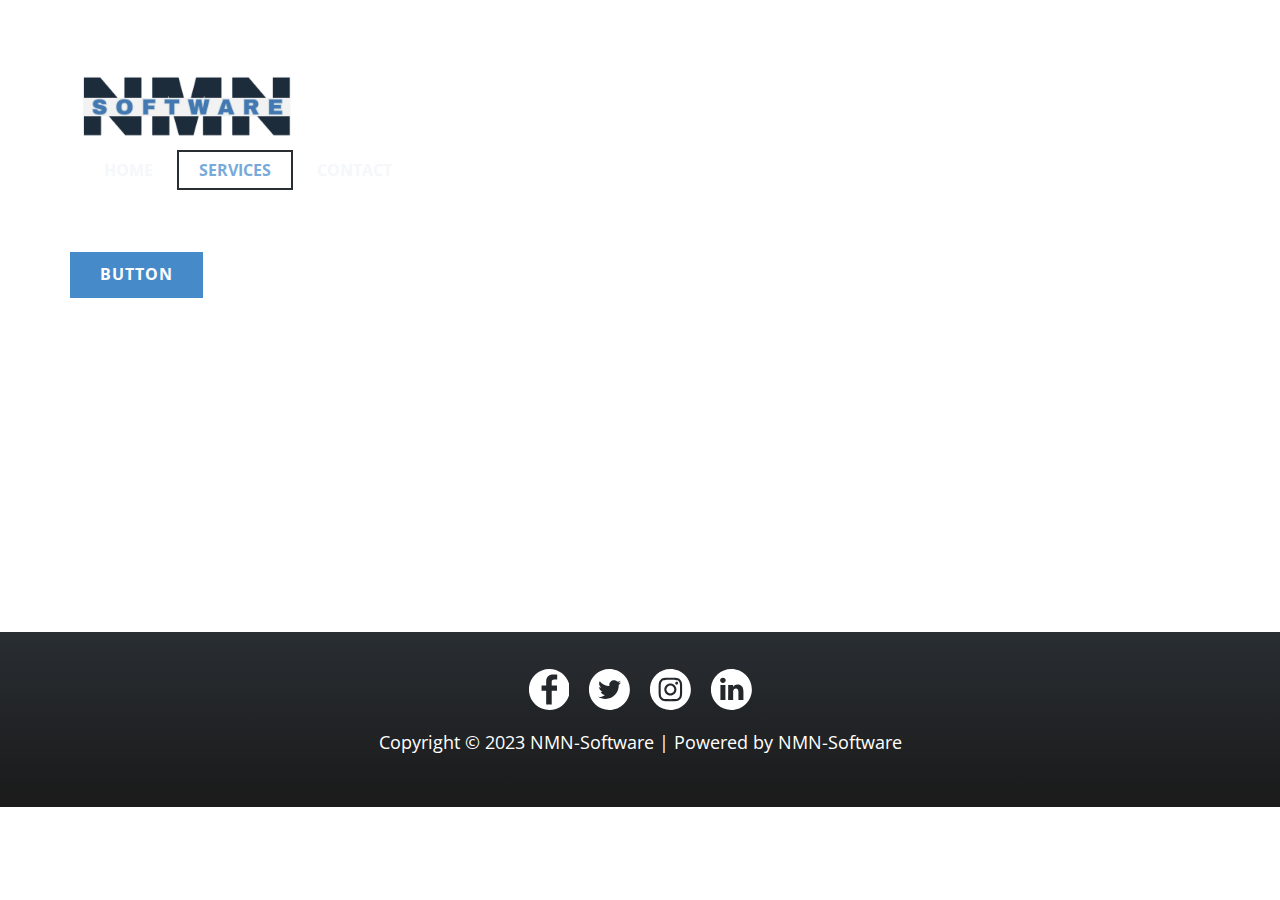
<file: Services.html>
<!DOCTYPE html>
<html style="font-size: 16px;" lang="en"><head>
    <meta name="viewport" content="width=device-width, initial-scale=1.0">
    <meta charset="utf-8">
    <meta name="keywords" content="">
    <meta name="description" content="">
    <title>Services</title>
    <link rel="stylesheet" href="nicepage.css" media="screen">
<link rel="stylesheet" href="Services.css" media="screen">
    <script class="u-script" type="text/javascript" src="jquery.js" defer=""></script>
    <script class="u-script" type="text/javascript" src="nicepage.js" defer=""></script>
    <meta name="generator" content="Nicepage 5.17.1, nicepage.com">
    <link id="u-theme-google-font" rel="stylesheet" href="https://fonts.googleapis.com/css?family=Roboto:100,100i,300,300i,400,400i,500,500i,700,700i,900,900i|Open+Sans:300,300i,400,400i,500,500i,600,600i,700,700i,800,800i">
    
    
    
    <script type="application/ld+json">{
		"@context": "http://schema.org",
		"@type": "Organization",
		"name": "Site1",
		"logo": "images/Untitled2.png",
		"sameAs": [
				"https://facebook.com/name",
				"https://twitter.com/name",
				"https://instagram.com/name"
		]
}</script>
    <meta name="theme-color" content="#478ac9">
    <meta name="twitter:site" content="@">
    <meta name="twitter:card" content="summary_large_image">
    <meta name="twitter:title" content="Services">
    <meta name="twitter:description" content="Site1">
    <meta property="og:title" content="Services">
    <meta property="og:description" content="">
    <meta property="og:type" content="website">
  <meta data-intl-tel-input-cdn-path="intlTelInput/"></head>
  <body class="u-body u-xl-mode" data-lang="en"><header class="u-clearfix u-header u-header" id="sec-2232"><div class="u-clearfix u-sheet u-valign-top u-sheet-1">
        <a href="https://nicepage.com" class="u-image u-logo u-image-1" data-image-width="1200" data-image-height="1200">
          <img src="images/Untitled2.png" class="u-logo-image u-logo-image-1">
        </a>
        <nav class="u-menu u-menu-one-level u-offcanvas u-menu-1">
          <div class="menu-collapse" style="font-size: 1rem; letter-spacing: 0px; font-weight: 700; text-transform: uppercase;">
            <a class="u-button-style u-custom-active-border-color u-custom-border u-custom-border-color u-custom-borders u-custom-hover-border-color u-custom-left-right-menu-spacing u-custom-padding-bottom u-custom-text-active-color u-custom-text-color u-custom-text-hover-color u-custom-top-bottom-menu-spacing u-nav-link u-text-active-palette-1-base u-text-hover-palette-2-base" href="#">
              <svg class="u-svg-link" viewBox="0 0 24 24"><use xmlns:xlink="http://www.w3.org/1999/xlink" xlink:href="#menu-hamburger"></use></svg>
              <svg class="u-svg-content" version="1.1" id="menu-hamburger" viewBox="0 0 16 16" x="0px" y="0px" xmlns:xlink="http://www.w3.org/1999/xlink" xmlns="http://www.w3.org/2000/svg"><g><rect y="1" width="16" height="2"></rect><rect y="7" width="16" height="2"></rect><rect y="13" width="16" height="2"></rect>
</g></svg>
            </a>
          </div>
          <div class="u-custom-menu u-nav-container">
            <ul class="u-nav u-spacing-2 u-unstyled u-nav-1"><li class="u-nav-item"><a class="u-border-2 u-border-active-palette-1-dark-3 u-border-hover-white u-button-style u-nav-link u-text-active-palette-1-light-1 u-text-hover-palette-1-light-2 u-text-palette-5-light-3" href="Home.html" style="padding: 10px 20px;">Home</a>
</li><li class="u-nav-item"><a class="u-border-2 u-border-active-palette-1-dark-3 u-border-hover-white u-button-style u-nav-link u-text-active-palette-1-light-1 u-text-hover-palette-1-light-2 u-text-palette-5-light-3" href="Services.html" style="padding: 10px 20px;">Services</a>
</li><li class="u-nav-item"><a class="u-border-2 u-border-active-palette-1-dark-3 u-border-hover-white u-button-style u-nav-link u-text-active-palette-1-light-1 u-text-hover-palette-1-light-2 u-text-palette-5-light-3" href="Contact.html" style="padding: 10px 20px;">Contact</a>
</li></ul>
          </div>
          <div class="u-custom-menu u-nav-container-collapse">
            <div class="u-black u-container-style u-inner-container-layout u-opacity u-opacity-95 u-sidenav">
              <div class="u-inner-container-layout u-sidenav-overflow">
                <div class="u-menu-close"></div>
                <ul class="u-align-center u-nav u-popupmenu-items u-unstyled u-nav-2"><li class="u-nav-item"><a class="u-button-style u-nav-link" href="Home.html">Home</a>
</li><li class="u-nav-item"><a class="u-button-style u-nav-link" href="Services.html">Services</a>
</li><li class="u-nav-item"><a class="u-button-style u-nav-link" href="Contact.html">Contact</a>
</li></ul>
              </div>
            </div>
            <div class="u-black u-menu-overlay u-opacity u-opacity-70"></div>
          </div>
        </nav>
      </div></header>
    <section class="u-clearfix u-section-1" id="sec-6e2c">
      <div class="u-clearfix u-sheet u-sheet-1">
        <a href="https://nicepage.com/k/membership-website-templates" class="u-btn u-button-style u-hover-palette-1-dark-1 u-palette-1-base u-btn-1">Button</a>
      </div>
    </section>
    
    
    
    <footer class="u-align-center u-clearfix u-footer u-gradient u-footer" id="sec-1390"><div class="u-clearfix u-sheet u-sheet-1">
        <div class="u-social-icons u-spacing-20 u-social-icons-1">
          <a class="u-social-url" title="facebook" target="_blank" href="https://facebook.com/name"><span class="u-icon u-social-facebook u-social-icon u-text-white"><svg class="u-svg-link" preserveAspectRatio="xMidYMin slice" viewBox="0 0 97.75 97.75" style=""><use xmlns:xlink="http://www.w3.org/1999/xlink" xlink:href="#svg-fc9a"></use></svg><svg class="u-svg-content" viewBox="0 0 97.75 97.75" x="0px" y="0px" id="svg-fc9a" style="enable-background:new 0 0 97.75 97.75;"><g><path d="M48.875,0C21.882,0,0,21.882,0,48.875S21.882,97.75,48.875,97.75S97.75,75.868,97.75,48.875S75.868,0,48.875,0z    M67.521,24.89l-6.76,0.003c-5.301,0-6.326,2.519-6.326,6.215v8.15h12.641L67.07,52.023H54.436v32.758H41.251V52.023H30.229V39.258   h11.022v-9.414c0-10.925,6.675-16.875,16.42-16.875l9.851,0.015V24.89L67.521,24.89z"></path>
</g></svg></span>
          </a>
          <a class="u-social-url" title="twitter" target="_blank" href="https://twitter.com/name"><span class="u-icon u-social-icon u-social-twitter u-text-white"><svg class="u-svg-link" preserveAspectRatio="xMidYMin slice" viewBox="0 0 512 512" style=""><use xmlns:xlink="http://www.w3.org/1999/xlink" xlink:href="#svg-fdce"></use></svg><svg class="u-svg-content" viewBox="0 0 512 512" id="svg-fdce"><path d="m256 0c-141.363281 0-256 114.636719-256 256s114.636719 256 256 256 256-114.636719 256-256-114.636719-256-256-256zm116.886719 199.601562c.113281 2.519532.167969 5.050782.167969 7.59375 0 77.644532-59.101563 167.179688-167.183594 167.183594h.003906-.003906c-33.183594 0-64.0625-9.726562-90.066406-26.394531 4.597656.542969 9.277343.8125 14.015624.8125 27.53125 0 52.867188-9.390625 72.980469-25.152344-25.722656-.476562-47.410156-17.464843-54.894531-40.8125 3.582031.6875 7.265625 1.0625 11.042969 1.0625 5.363281 0 10.558593-.722656 15.496093-2.070312-26.886718-5.382813-47.140624-29.144531-47.140624-57.597657 0-.265624 0-.503906.007812-.75 7.917969 4.402344 16.972656 7.050782 26.613281 7.347657-15.777343-10.527344-26.148437-28.523438-26.148437-48.910157 0-10.765624 2.910156-20.851562 7.957031-29.535156 28.976563 35.554688 72.28125 58.9375 121.117187 61.394532-1.007812-4.304688-1.527343-8.789063-1.527343-13.398438 0-32.4375 26.316406-58.753906 58.765625-58.753906 16.902344 0 32.167968 7.144531 42.890625 18.566406 13.386719-2.640625 25.957031-7.53125 37.3125-14.261719-4.394531 13.714844-13.707031 25.222657-25.839844 32.5 11.886719-1.421875 23.214844-4.574219 33.742187-9.253906-7.863281 11.785156-17.835937 22.136719-29.308593 30.429687zm0 0"></path></svg></span>
          </a>
          <a class="u-social-url" title="instagram" target="_blank" href="https://instagram.com/name"><span class="u-icon u-social-icon u-social-instagram u-text-white"><svg class="u-svg-link" preserveAspectRatio="xMidYMin slice" viewBox="0 0 512 512" style=""><use xmlns:xlink="http://www.w3.org/1999/xlink" xlink:href="#svg-4885"></use></svg><svg class="u-svg-content" viewBox="0 0 512 512" id="svg-4885"><path d="m305 256c0 27.0625-21.9375 49-49 49s-49-21.9375-49-49 21.9375-49 49-49 49 21.9375 49 49zm0 0"></path><path d="m370.59375 169.304688c-2.355469-6.382813-6.113281-12.160157-10.996094-16.902344-4.742187-4.882813-10.515625-8.640625-16.902344-10.996094-5.179687-2.011719-12.960937-4.40625-27.292968-5.058594-15.503906-.707031-20.152344-.859375-59.402344-.859375-39.253906 0-43.902344.148438-59.402344.855469-14.332031.65625-22.117187 3.050781-27.292968 5.0625-6.386719 2.355469-12.164063 6.113281-16.902344 10.996094-4.882813 4.742187-8.640625 10.515625-11 16.902344-2.011719 5.179687-4.40625 12.964843-5.058594 27.296874-.707031 15.5-.859375 20.148438-.859375 59.402344 0 39.25.152344 43.898438.859375 59.402344.652344 14.332031 3.046875 22.113281 5.058594 27.292969 2.359375 6.386719 6.113281 12.160156 10.996094 16.902343 4.742187 4.882813 10.515624 8.640626 16.902343 10.996094 5.179688 2.015625 12.964844 4.410156 27.296875 5.0625 15.5.707032 20.144532.855469 59.398438.855469 39.257812 0 43.90625-.148437 59.402344-.855469 14.332031-.652344 22.117187-3.046875 27.296874-5.0625 12.820313-4.945312 22.953126-15.078125 27.898438-27.898437 2.011719-5.179688 4.40625-12.960938 5.0625-27.292969.707031-15.503906.855469-20.152344.855469-59.402344 0-39.253906-.148438-43.902344-.855469-59.402344-.652344-14.332031-3.046875-22.117187-5.0625-27.296874zm-114.59375 162.179687c-41.691406 0-75.488281-33.792969-75.488281-75.484375s33.796875-75.484375 75.488281-75.484375c41.6875 0 75.484375 33.792969 75.484375 75.484375s-33.796875 75.484375-75.484375 75.484375zm78.46875-136.3125c-9.742188 0-17.640625-7.898437-17.640625-17.640625s7.898437-17.640625 17.640625-17.640625 17.640625 7.898437 17.640625 17.640625c-.003906 9.742188-7.898437 17.640625-17.640625 17.640625zm0 0"></path><path d="m256 0c-141.363281 0-256 114.636719-256 256s114.636719 256 256 256 256-114.636719 256-256-114.636719-256-256-256zm146.113281 316.605469c-.710937 15.648437-3.199219 26.332031-6.832031 35.683593-7.636719 19.746094-23.246094 35.355469-42.992188 42.992188-9.347656 3.632812-20.035156 6.117188-35.679687 6.832031-15.675781.714844-20.683594.886719-60.605469.886719-39.925781 0-44.929687-.171875-60.609375-.886719-15.644531-.714843-26.332031-3.199219-35.679687-6.832031-9.8125-3.691406-18.695313-9.476562-26.039063-16.957031-7.476562-7.339844-13.261719-16.226563-16.953125-26.035157-3.632812-9.347656-6.121094-20.035156-6.832031-35.679687-.722656-15.679687-.890625-20.6875-.890625-60.609375s.167969-44.929688.886719-60.605469c.710937-15.648437 3.195312-26.332031 6.828125-35.683593 3.691406-9.808594 9.480468-18.695313 16.960937-26.035157 7.339844-7.480469 16.226563-13.265625 26.035157-16.957031 9.351562-3.632812 20.035156-6.117188 35.683593-6.832031 15.675781-.714844 20.683594-.886719 60.605469-.886719s44.929688.171875 60.605469.890625c15.648437.710937 26.332031 3.195313 35.683593 6.824219 9.808594 3.691406 18.695313 9.480468 26.039063 16.960937 7.476563 7.34375 13.265625 16.226563 16.953125 26.035157 3.636719 9.351562 6.121094 20.035156 6.835938 35.683593.714843 15.675781.882812 20.683594.882812 60.605469s-.167969 44.929688-.886719 60.605469zm0 0"></path></svg></span>
          </a>
          <a class="u-social-url" target="_blank" data-type="Custom" title="Custom" href=""><span class="u-icon u-social-custom u-social-icon u-text-white u-icon-4"><svg class="u-svg-link" preserveAspectRatio="xMidYMin slice" viewBox="0 0 512 512" style=""><use xmlns:xlink="http://www.w3.org/1999/xlink" xlink:href="#svg-6e12"></use></svg><svg class="u-svg-content" viewBox="0 0 512 512" id="svg-6e12"><path d="m256 0c-141.363281 0-256 114.636719-256 256s114.636719 256 256 256 256-114.636719 256-256-114.636719-256-256-256zm-74.390625 387h-62.347656v-187.574219h62.347656zm-31.171875-213.1875h-.40625c-20.921875 0-34.453125-14.402344-34.453125-32.402344 0-18.40625 13.945313-32.410156 35.273437-32.410156 21.328126 0 34.453126 14.003906 34.859376 32.410156 0 18-13.53125 32.402344-35.273438 32.402344zm255.984375 213.1875h-62.339844v-100.347656c0-25.21875-9.027343-42.417969-31.585937-42.417969-17.222656 0-27.480469 11.601563-31.988282 22.800781-1.648437 4.007813-2.050781 9.609375-2.050781 15.214844v104.75h-62.34375s.816407-169.976562 0-187.574219h62.34375v26.558594c8.285157-12.78125 23.109375-30.960937 56.1875-30.960937 41.019531 0 71.777344 26.808593 71.777344 84.421874zm0 0"></path></svg></span>
          </a>
        </div>
        <p class="u-text u-text-default u-text-white u-text-1"> Copyright © 2023 NMN-Software | Powered by NMN-Software</p>
      </div></footer>
  
</body></html>
</file>
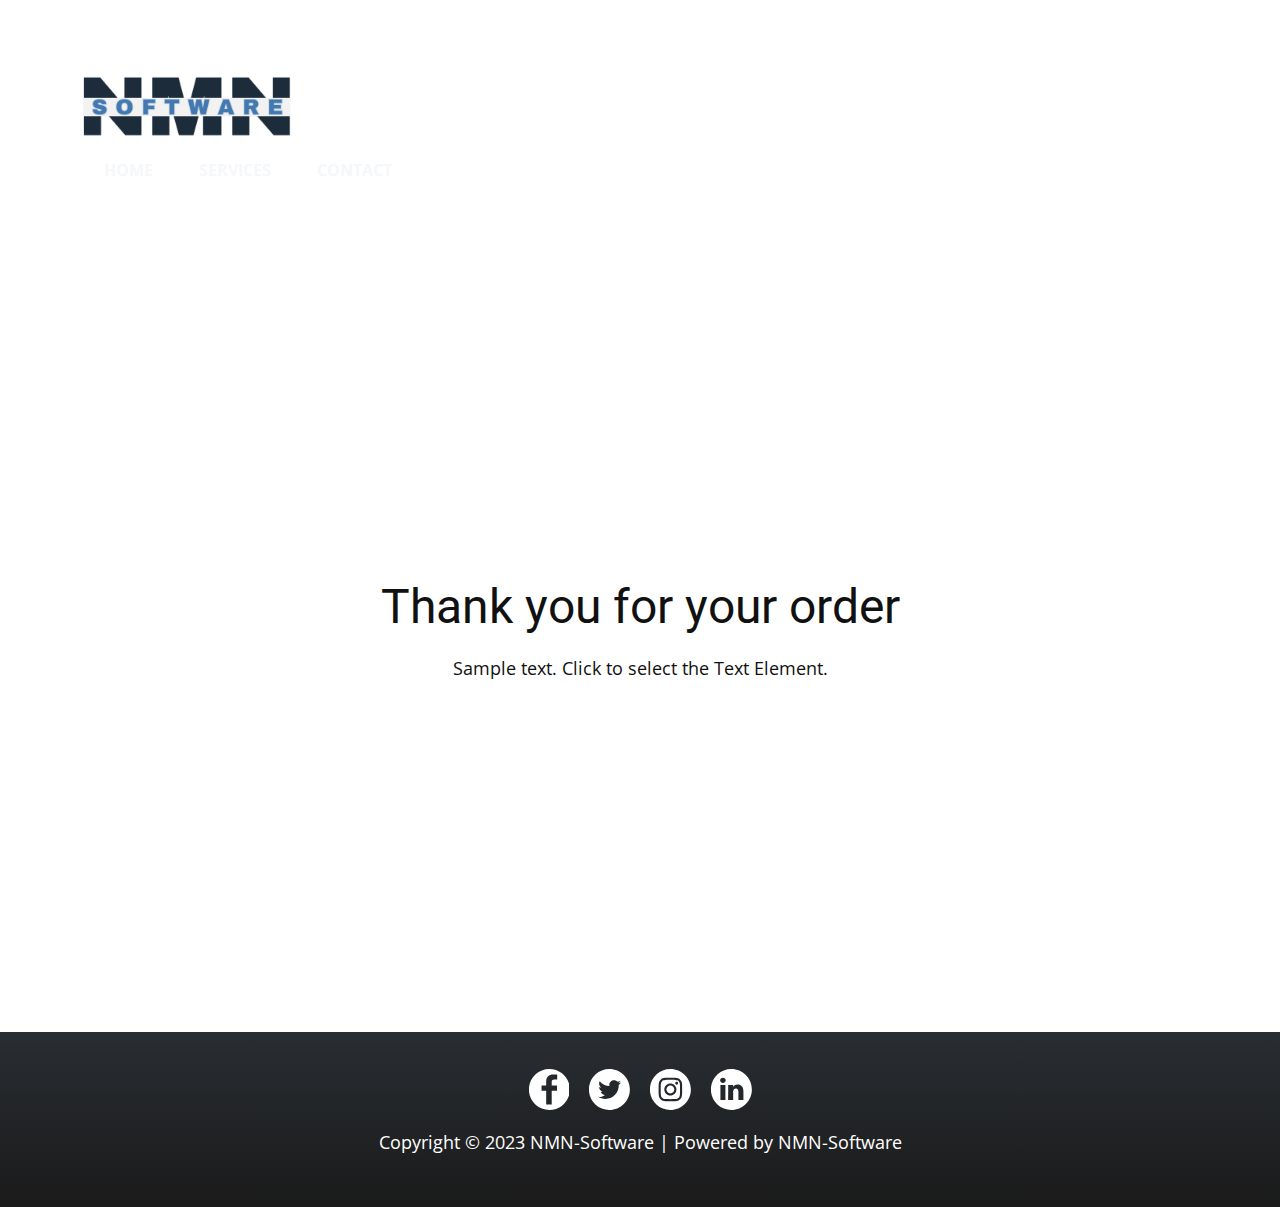
<file: thank-you-page.html>
<!DOCTYPE html>
<html style="font-size: 16px;" lang="en"><head>
    <meta name="viewport" content="width=device-width, initial-scale=1.0">
    <meta charset="utf-8">
    <meta name="keywords" content="Thank you for your order">
    <meta name="description" content="">
    <title>Thank You Page Template</title>
    <link rel="stylesheet" href="nicepage.css" media="screen">
<link rel="stylesheet" href="Thank-You-Page-Template.css" media="screen">
    <script class="u-script" type="text/javascript" src="jquery.js" defer=""></script>
    <script class="u-script" type="text/javascript" src="nicepage.js" defer=""></script>
    <meta name="generator" content="Nicepage 5.17.1, nicepage.com">
    <link id="u-theme-google-font" rel="stylesheet" href="https://fonts.googleapis.com/css?family=Roboto:100,100i,300,300i,400,400i,500,500i,700,700i,900,900i|Open+Sans:300,300i,400,400i,500,500i,600,600i,700,700i,800,800i">
    
    
    
    <script type="application/ld+json">{
		"@context": "http://schema.org",
		"@type": "Organization",
		"name": "Site1",
		"logo": "images/Untitled2.png",
		"sameAs": [
				"https://facebook.com/name",
				"https://twitter.com/name",
				"https://instagram.com/name"
		]
}</script>
    <meta name="theme-color" content="#478ac9">
    <meta name="twitter:site" content="@">
    <meta name="twitter:card" content="summary_large_image">
    <meta name="twitter:title" content="Thank You Page Template">
    <meta name="twitter:description" content="Site1">
    <meta property="og:title" content="Thank You Page Template">
    <meta property="og:description" content="">
    <meta property="og:type" content="website">
  <meta data-intl-tel-input-cdn-path="intlTelInput/"></head>
  <body class="u-body u-xl-mode" data-lang="en"><header class="u-clearfix u-header u-header" id="sec-2232"><div class="u-clearfix u-sheet u-valign-top u-sheet-1">
        <a href="https://nicepage.com" class="u-image u-logo u-image-1" data-image-width="1200" data-image-height="1200">
          <img src="images/Untitled2.png" class="u-logo-image u-logo-image-1">
        </a>
        <nav class="u-menu u-menu-one-level u-offcanvas u-menu-1">
          <div class="menu-collapse" style="font-size: 1rem; letter-spacing: 0px; font-weight: 700; text-transform: uppercase;">
            <a class="u-button-style u-custom-active-border-color u-custom-border u-custom-border-color u-custom-borders u-custom-hover-border-color u-custom-left-right-menu-spacing u-custom-padding-bottom u-custom-text-active-color u-custom-text-color u-custom-text-hover-color u-custom-top-bottom-menu-spacing u-nav-link u-text-active-palette-1-base u-text-hover-palette-2-base" href="#">
              <svg class="u-svg-link" viewBox="0 0 24 24"><use xmlns:xlink="http://www.w3.org/1999/xlink" xlink:href="#menu-hamburger"></use></svg>
              <svg class="u-svg-content" version="1.1" id="menu-hamburger" viewBox="0 0 16 16" x="0px" y="0px" xmlns:xlink="http://www.w3.org/1999/xlink" xmlns="http://www.w3.org/2000/svg"><g><rect y="1" width="16" height="2"></rect><rect y="7" width="16" height="2"></rect><rect y="13" width="16" height="2"></rect>
</g></svg>
            </a>
          </div>
          <div class="u-custom-menu u-nav-container">
            <ul class="u-nav u-spacing-2 u-unstyled u-nav-1"><li class="u-nav-item"><a class="u-border-2 u-border-active-palette-1-dark-3 u-border-hover-white u-button-style u-nav-link u-text-active-palette-1-light-1 u-text-hover-palette-1-light-2 u-text-palette-5-light-3" href="Home.html" style="padding: 10px 20px;">Home</a>
</li><li class="u-nav-item"><a class="u-border-2 u-border-active-palette-1-dark-3 u-border-hover-white u-button-style u-nav-link u-text-active-palette-1-light-1 u-text-hover-palette-1-light-2 u-text-palette-5-light-3" href="Services.html" style="padding: 10px 20px;">Services</a>
</li><li class="u-nav-item"><a class="u-border-2 u-border-active-palette-1-dark-3 u-border-hover-white u-button-style u-nav-link u-text-active-palette-1-light-1 u-text-hover-palette-1-light-2 u-text-palette-5-light-3" href="Contact.html" style="padding: 10px 20px;">Contact</a>
</li></ul>
          </div>
          <div class="u-custom-menu u-nav-container-collapse">
            <div class="u-black u-container-style u-inner-container-layout u-opacity u-opacity-95 u-sidenav">
              <div class="u-inner-container-layout u-sidenav-overflow">
                <div class="u-menu-close"></div>
                <ul class="u-align-center u-nav u-popupmenu-items u-unstyled u-nav-2"><li class="u-nav-item"><a class="u-button-style u-nav-link" href="Home.html">Home</a>
</li><li class="u-nav-item"><a class="u-button-style u-nav-link" href="Services.html">Services</a>
</li><li class="u-nav-item"><a class="u-button-style u-nav-link" href="Contact.html">Contact</a>
</li></ul>
              </div>
            </div>
            <div class="u-black u-menu-overlay u-opacity u-opacity-70"></div>
          </div>
        </nav>
      </div></header>
    <section class="u-align-center u-clearfix u-container-align-center u-section-1" id="sec-9019">
      <div class="u-clearfix u-sheet u-valign-middle u-sheet-1">
        <h2 class="u-align-center u-text u-text-default u-text-1"> Thank you for your order</h2>
        <p class="u-align-center u-text u-text-default u-text-2">Sample text. Click to select the Text Element.</p>
      </div>
    </section>
    
    
    
    <footer class="u-align-center u-clearfix u-footer u-gradient u-footer" id="sec-1390"><div class="u-clearfix u-sheet u-sheet-1">
        <div class="u-social-icons u-spacing-20 u-social-icons-1">
          <a class="u-social-url" title="facebook" target="_blank" href="https://facebook.com/name"><span class="u-icon u-social-facebook u-social-icon u-text-white"><svg class="u-svg-link" preserveAspectRatio="xMidYMin slice" viewBox="0 0 97.75 97.75" style=""><use xmlns:xlink="http://www.w3.org/1999/xlink" xlink:href="#svg-fc9a"></use></svg><svg class="u-svg-content" viewBox="0 0 97.75 97.75" x="0px" y="0px" id="svg-fc9a" style="enable-background:new 0 0 97.75 97.75;"><g><path d="M48.875,0C21.882,0,0,21.882,0,48.875S21.882,97.75,48.875,97.75S97.75,75.868,97.75,48.875S75.868,0,48.875,0z    M67.521,24.89l-6.76,0.003c-5.301,0-6.326,2.519-6.326,6.215v8.15h12.641L67.07,52.023H54.436v32.758H41.251V52.023H30.229V39.258   h11.022v-9.414c0-10.925,6.675-16.875,16.42-16.875l9.851,0.015V24.89L67.521,24.89z"></path>
</g></svg></span>
          </a>
          <a class="u-social-url" title="twitter" target="_blank" href="https://twitter.com/name"><span class="u-icon u-social-icon u-social-twitter u-text-white"><svg class="u-svg-link" preserveAspectRatio="xMidYMin slice" viewBox="0 0 512 512" style=""><use xmlns:xlink="http://www.w3.org/1999/xlink" xlink:href="#svg-fdce"></use></svg><svg class="u-svg-content" viewBox="0 0 512 512" id="svg-fdce"><path d="m256 0c-141.363281 0-256 114.636719-256 256s114.636719 256 256 256 256-114.636719 256-256-114.636719-256-256-256zm116.886719 199.601562c.113281 2.519532.167969 5.050782.167969 7.59375 0 77.644532-59.101563 167.179688-167.183594 167.183594h.003906-.003906c-33.183594 0-64.0625-9.726562-90.066406-26.394531 4.597656.542969 9.277343.8125 14.015624.8125 27.53125 0 52.867188-9.390625 72.980469-25.152344-25.722656-.476562-47.410156-17.464843-54.894531-40.8125 3.582031.6875 7.265625 1.0625 11.042969 1.0625 5.363281 0 10.558593-.722656 15.496093-2.070312-26.886718-5.382813-47.140624-29.144531-47.140624-57.597657 0-.265624 0-.503906.007812-.75 7.917969 4.402344 16.972656 7.050782 26.613281 7.347657-15.777343-10.527344-26.148437-28.523438-26.148437-48.910157 0-10.765624 2.910156-20.851562 7.957031-29.535156 28.976563 35.554688 72.28125 58.9375 121.117187 61.394532-1.007812-4.304688-1.527343-8.789063-1.527343-13.398438 0-32.4375 26.316406-58.753906 58.765625-58.753906 16.902344 0 32.167968 7.144531 42.890625 18.566406 13.386719-2.640625 25.957031-7.53125 37.3125-14.261719-4.394531 13.714844-13.707031 25.222657-25.839844 32.5 11.886719-1.421875 23.214844-4.574219 33.742187-9.253906-7.863281 11.785156-17.835937 22.136719-29.308593 30.429687zm0 0"></path></svg></span>
          </a>
          <a class="u-social-url" title="instagram" target="_blank" href="https://instagram.com/name"><span class="u-icon u-social-icon u-social-instagram u-text-white"><svg class="u-svg-link" preserveAspectRatio="xMidYMin slice" viewBox="0 0 512 512" style=""><use xmlns:xlink="http://www.w3.org/1999/xlink" xlink:href="#svg-4885"></use></svg><svg class="u-svg-content" viewBox="0 0 512 512" id="svg-4885"><path d="m305 256c0 27.0625-21.9375 49-49 49s-49-21.9375-49-49 21.9375-49 49-49 49 21.9375 49 49zm0 0"></path><path d="m370.59375 169.304688c-2.355469-6.382813-6.113281-12.160157-10.996094-16.902344-4.742187-4.882813-10.515625-8.640625-16.902344-10.996094-5.179687-2.011719-12.960937-4.40625-27.292968-5.058594-15.503906-.707031-20.152344-.859375-59.402344-.859375-39.253906 0-43.902344.148438-59.402344.855469-14.332031.65625-22.117187 3.050781-27.292968 5.0625-6.386719 2.355469-12.164063 6.113281-16.902344 10.996094-4.882813 4.742187-8.640625 10.515625-11 16.902344-2.011719 5.179687-4.40625 12.964843-5.058594 27.296874-.707031 15.5-.859375 20.148438-.859375 59.402344 0 39.25.152344 43.898438.859375 59.402344.652344 14.332031 3.046875 22.113281 5.058594 27.292969 2.359375 6.386719 6.113281 12.160156 10.996094 16.902343 4.742187 4.882813 10.515624 8.640626 16.902343 10.996094 5.179688 2.015625 12.964844 4.410156 27.296875 5.0625 15.5.707032 20.144532.855469 59.398438.855469 39.257812 0 43.90625-.148437 59.402344-.855469 14.332031-.652344 22.117187-3.046875 27.296874-5.0625 12.820313-4.945312 22.953126-15.078125 27.898438-27.898437 2.011719-5.179688 4.40625-12.960938 5.0625-27.292969.707031-15.503906.855469-20.152344.855469-59.402344 0-39.253906-.148438-43.902344-.855469-59.402344-.652344-14.332031-3.046875-22.117187-5.0625-27.296874zm-114.59375 162.179687c-41.691406 0-75.488281-33.792969-75.488281-75.484375s33.796875-75.484375 75.488281-75.484375c41.6875 0 75.484375 33.792969 75.484375 75.484375s-33.796875 75.484375-75.484375 75.484375zm78.46875-136.3125c-9.742188 0-17.640625-7.898437-17.640625-17.640625s7.898437-17.640625 17.640625-17.640625 17.640625 7.898437 17.640625 17.640625c-.003906 9.742188-7.898437 17.640625-17.640625 17.640625zm0 0"></path><path d="m256 0c-141.363281 0-256 114.636719-256 256s114.636719 256 256 256 256-114.636719 256-256-114.636719-256-256-256zm146.113281 316.605469c-.710937 15.648437-3.199219 26.332031-6.832031 35.683593-7.636719 19.746094-23.246094 35.355469-42.992188 42.992188-9.347656 3.632812-20.035156 6.117188-35.679687 6.832031-15.675781.714844-20.683594.886719-60.605469.886719-39.925781 0-44.929687-.171875-60.609375-.886719-15.644531-.714843-26.332031-3.199219-35.679687-6.832031-9.8125-3.691406-18.695313-9.476562-26.039063-16.957031-7.476562-7.339844-13.261719-16.226563-16.953125-26.035157-3.632812-9.347656-6.121094-20.035156-6.832031-35.679687-.722656-15.679687-.890625-20.6875-.890625-60.609375s.167969-44.929688.886719-60.605469c.710937-15.648437 3.195312-26.332031 6.828125-35.683593 3.691406-9.808594 9.480468-18.695313 16.960937-26.035157 7.339844-7.480469 16.226563-13.265625 26.035157-16.957031 9.351562-3.632812 20.035156-6.117188 35.683593-6.832031 15.675781-.714844 20.683594-.886719 60.605469-.886719s44.929688.171875 60.605469.890625c15.648437.710937 26.332031 3.195313 35.683593 6.824219 9.808594 3.691406 18.695313 9.480468 26.039063 16.960937 7.476563 7.34375 13.265625 16.226563 16.953125 26.035157 3.636719 9.351562 6.121094 20.035156 6.835938 35.683593.714843 15.675781.882812 20.683594.882812 60.605469s-.167969 44.929688-.886719 60.605469zm0 0"></path></svg></span>
          </a>
          <a class="u-social-url" target="_blank" data-type="Custom" title="Custom" href=""><span class="u-icon u-social-custom u-social-icon u-text-white u-icon-4"><svg class="u-svg-link" preserveAspectRatio="xMidYMin slice" viewBox="0 0 512 512" style=""><use xmlns:xlink="http://www.w3.org/1999/xlink" xlink:href="#svg-6e12"></use></svg><svg class="u-svg-content" viewBox="0 0 512 512" id="svg-6e12"><path d="m256 0c-141.363281 0-256 114.636719-256 256s114.636719 256 256 256 256-114.636719 256-256-114.636719-256-256-256zm-74.390625 387h-62.347656v-187.574219h62.347656zm-31.171875-213.1875h-.40625c-20.921875 0-34.453125-14.402344-34.453125-32.402344 0-18.40625 13.945313-32.410156 35.273437-32.410156 21.328126 0 34.453126 14.003906 34.859376 32.410156 0 18-13.53125 32.402344-35.273438 32.402344zm255.984375 213.1875h-62.339844v-100.347656c0-25.21875-9.027343-42.417969-31.585937-42.417969-17.222656 0-27.480469 11.601563-31.988282 22.800781-1.648437 4.007813-2.050781 9.609375-2.050781 15.214844v104.75h-62.34375s.816407-169.976562 0-187.574219h62.34375v26.558594c8.285157-12.78125 23.109375-30.960937 56.1875-30.960937 41.019531 0 71.777344 26.808593 71.777344 84.421874zm0 0"></path></svg></span>
          </a>
        </div>
        <p class="u-text u-text-default u-text-white u-text-1"> Copyright © 2023 NMN-Software | Powered by NMN-Software</p>
      </div></footer>
  
</body></html>
</file>
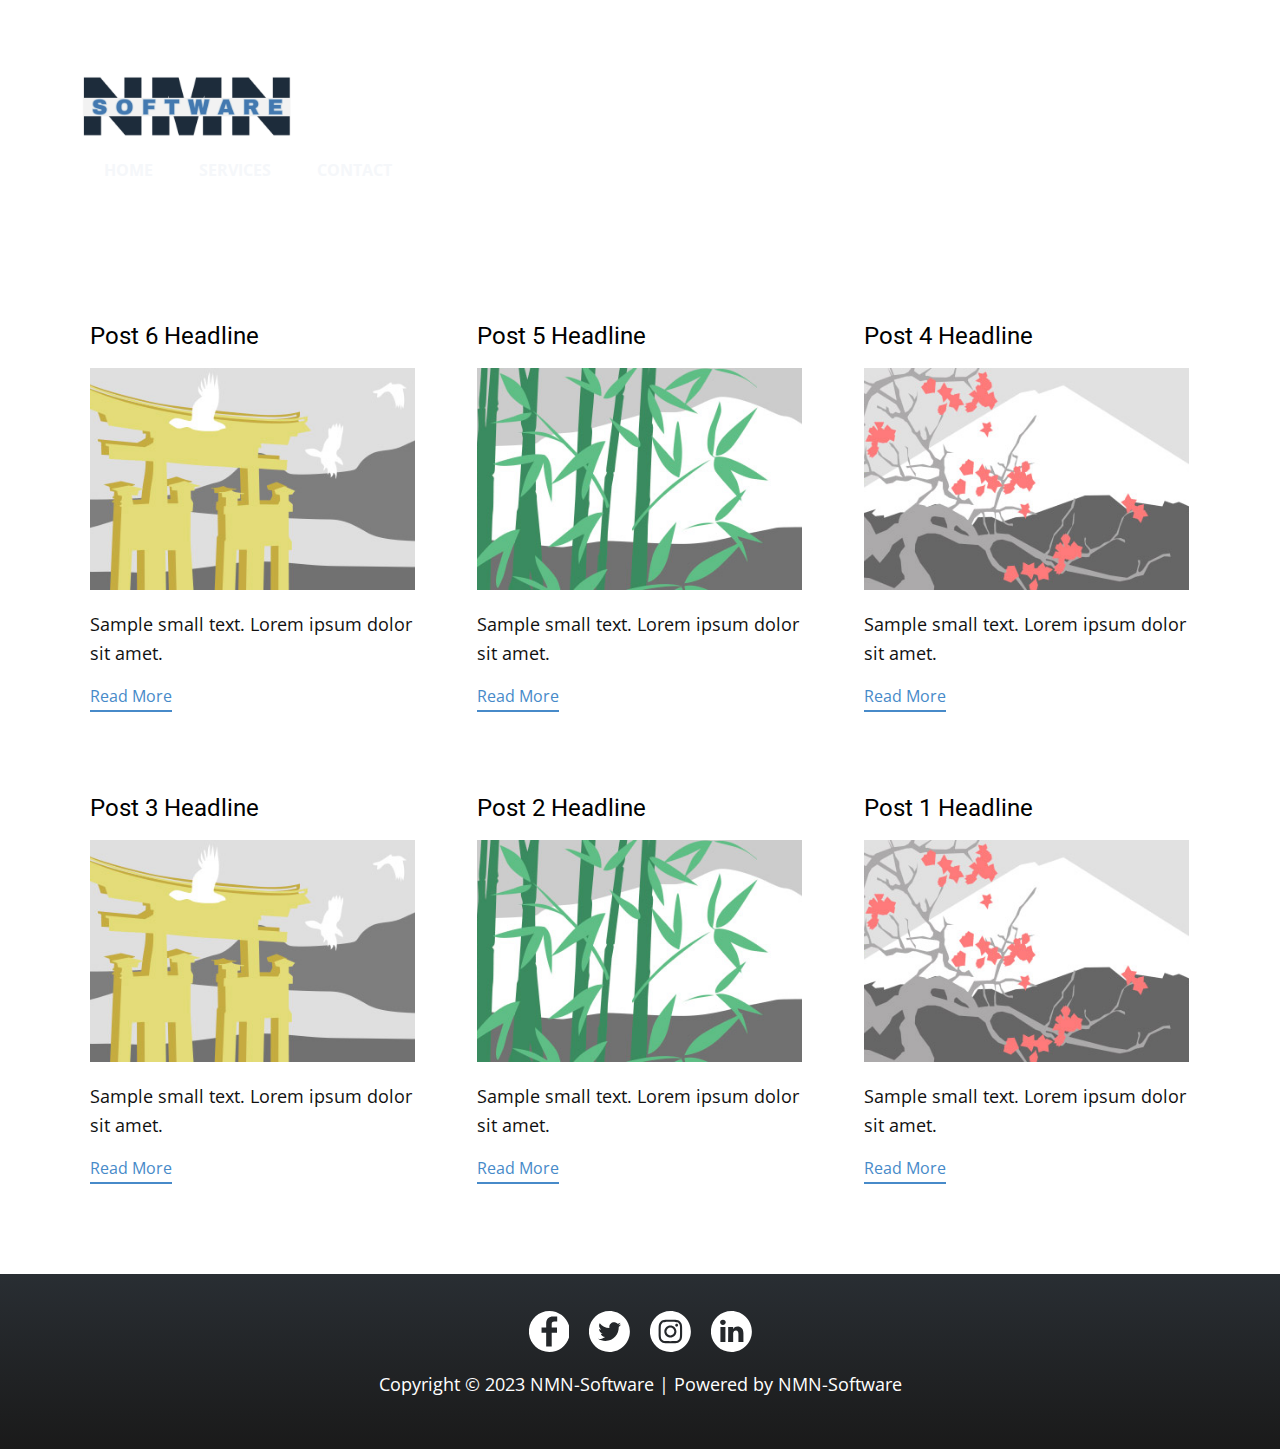
<file: blog/blog.html>
<!DOCTYPE html>
<html style="font-size: 16px;" lang="en"><head>
    <meta name="viewport" content="width=device-width, initial-scale=1.0">
    <meta charset="utf-8">
    <meta name="keywords" content="">
    <meta name="description" content="">
    <title>Blog Template</title>
    <link rel="stylesheet" href="../nicepage.css" media="screen">
<link rel="stylesheet" href="../Blog-Template.css" media="screen">
    <script class="u-script" type="text/javascript" src="../jquery.js" defer=""></script>
    <script class="u-script" type="text/javascript" src="../nicepage.js" defer=""></script>
    <meta name="generator" content="Nicepage 5.17.1, nicepage.com">
    <link id="u-theme-google-font" rel="stylesheet" href="https://fonts.googleapis.com/css?family=Roboto:100,100i,300,300i,400,400i,500,500i,700,700i,900,900i|Open+Sans:300,300i,400,400i,500,500i,600,600i,700,700i,800,800i">
    
    
    
    <script type="application/ld+json">{
		"@context": "http://schema.org",
		"@type": "Organization",
		"name": "Site1",
		"logo": "images/Untitled2.png",
		"sameAs": [
				"https://facebook.com/name",
				"https://twitter.com/name",
				"https://instagram.com/name"
		]
}</script>
    <meta name="theme-color" content="#478ac9">
    <meta name="twitter:site" content="@">
    <meta name="twitter:card" content="summary_large_image">
    <meta name="twitter:title" content="Blog Template">
    <meta name="twitter:description" content="Site1">
  <meta data-intl-tel-input-cdn-path="intlTelInput/"></head>
  <body class="u-body u-xl-mode" data-lang="en"><header class="u-clearfix u-header u-header" id="sec-2232"><div class="u-clearfix u-sheet u-valign-top u-sheet-1">
        <a href="https://nicepage.com" class="u-image u-logo u-image-1" data-image-width="1200" data-image-height="1200">
          <img src="../images/Untitled2.png" class="u-logo-image u-logo-image-1">
        </a>
        <nav class="u-menu u-menu-one-level u-offcanvas u-menu-1">
          <div class="menu-collapse" style="font-size: 1rem; letter-spacing: 0px; font-weight: 700; text-transform: uppercase;">
            <a class="u-button-style u-custom-active-border-color u-custom-border u-custom-border-color u-custom-borders u-custom-hover-border-color u-custom-left-right-menu-spacing u-custom-padding-bottom u-custom-text-active-color u-custom-text-color u-custom-text-hover-color u-custom-top-bottom-menu-spacing u-nav-link u-text-active-palette-1-base u-text-hover-palette-2-base" href="#">
              <svg class="u-svg-link" viewBox="0 0 24 24"><use xmlns:xlink="http://www.w3.org/1999/xlink" xlink:href="#menu-hamburger"></use></svg>
              <svg class="u-svg-content" version="1.1" id="menu-hamburger" viewBox="0 0 16 16" x="0px" y="0px" xmlns:xlink="http://www.w3.org/1999/xlink" xmlns="http://www.w3.org/2000/svg"><g><rect y="1" width="16" height="2"></rect><rect y="7" width="16" height="2"></rect><rect y="13" width="16" height="2"></rect>
</g></svg>
            </a>
          </div>
          <div class="u-custom-menu u-nav-container">
            <ul class="u-nav u-spacing-2 u-unstyled u-nav-1"><li class="u-nav-item"><a class="u-border-2 u-border-active-palette-1-dark-3 u-border-hover-white u-button-style u-nav-link u-text-active-palette-1-light-1 u-text-hover-palette-1-light-2 u-text-palette-5-light-3" href="../Home.html" style="padding: 10px 20px;">Home</a>
</li><li class="u-nav-item"><a class="u-border-2 u-border-active-palette-1-dark-3 u-border-hover-white u-button-style u-nav-link u-text-active-palette-1-light-1 u-text-hover-palette-1-light-2 u-text-palette-5-light-3" href="../Services.html" style="padding: 10px 20px;">Services</a>
</li><li class="u-nav-item"><a class="u-border-2 u-border-active-palette-1-dark-3 u-border-hover-white u-button-style u-nav-link u-text-active-palette-1-light-1 u-text-hover-palette-1-light-2 u-text-palette-5-light-3" href="../Contact.html" style="padding: 10px 20px;">Contact</a>
</li></ul>
          </div>
          <div class="u-custom-menu u-nav-container-collapse">
            <div class="u-black u-container-style u-inner-container-layout u-opacity u-opacity-95 u-sidenav">
              <div class="u-inner-container-layout u-sidenav-overflow">
                <div class="u-menu-close"></div>
                <ul class="u-align-center u-nav u-popupmenu-items u-unstyled u-nav-2"><li class="u-nav-item"><a class="u-button-style u-nav-link" href="../Home.html">Home</a>
</li><li class="u-nav-item"><a class="u-button-style u-nav-link" href="../Services.html">Services</a>
</li><li class="u-nav-item"><a class="u-button-style u-nav-link" href="../Contact.html">Contact</a>
</li></ul>
              </div>
            </div>
            <div class="u-black u-menu-overlay u-opacity u-opacity-70"></div>
          </div>
        </nav>
      </div></header>
    <section class="u-clearfix u-section-1" id="sec-4bbc">
      <div class="u-clearfix u-sheet u-valign-middle u-sheet-1"><!--blog--><!--blog_options_json--><!--{"type":"Recent","source":"","tags":"","count":""}--><!--/blog_options_json-->
        <div class="u-blog u-expanded-width u-repeater u-repeater-1"><!--blog_post-->
          <div class="u-blog-post u-container-style u-repeater-item u-white u-repeater-item-1">
            <div class="u-container-layout u-similar-container u-valign-top u-container-layout-1"><!--blog_post_header-->
              <h4 class="u-blog-control u-text u-text-1">
                <a class="u-post-header-link" href="../blog/post-5.html">Post 6 Headline</a>
              </h4><!--/blog_post_header--><!--blog_post_image-->
              <a class="u-post-header-link" href="../blog/post-5.html"><img alt="" class="u-blog-control u-expanded-width u-image u-image-default u-image-1" src="../images/8ad73f3c.jpeg"></a><!--/blog_post_image--><!--blog_post_content-->
              <div class="u-blog-control u-post-content u-text u-text-2 fr-view">Sample small text. Lorem ipsum dolor sit amet.</div><!--/blog_post_content--><!--blog_post_readmore-->
              <a href="../blog/post-5.html" class="u-blog-control u-border-2 u-border-palette-1-base u-btn u-btn-rectangle u-button-style u-none u-btn-1"><!--blog_post_readmore_content--><!--options_json--><!--{"content":"","defaultValue":"Read More"}--><!--/options_json-->Read More<!--/blog_post_readmore_content--></a><!--/blog_post_readmore-->
            </div>
          </div><div class="u-blog-post u-container-style u-repeater-item u-video-cover u-white">
            <div class="u-container-layout u-similar-container u-valign-top u-container-layout-2"><!--blog_post_header-->
              <h4 class="u-blog-control u-text u-text-3">
                <a class="u-post-header-link" href="../blog/post-4.html">Post 5 Headline</a>
              </h4><!--/blog_post_header--><!--blog_post_image-->
              <a class="u-post-header-link" href="../blog/post-4.html"><img alt="" class="u-blog-control u-expanded-width u-image u-image-default u-image-2" src="../images/68f64b9d.jpeg"></a><!--/blog_post_image--><!--blog_post_content-->
              <div class="u-blog-control u-post-content u-text u-text-4 fr-view">Sample small text. Lorem ipsum dolor sit amet.</div><!--/blog_post_content--><!--blog_post_readmore-->
              <a href="../blog/post-4.html" class="u-blog-control u-border-2 u-border-palette-1-base u-btn u-btn-rectangle u-button-style u-none u-btn-2"><!--blog_post_readmore_content--><!--options_json--><!--{"content":"","defaultValue":"Read More"}--><!--/options_json-->Read More<!--/blog_post_readmore_content--></a><!--/blog_post_readmore-->
            </div>
          </div><div class="u-blog-post u-container-style u-repeater-item u-video-cover u-white">
            <div class="u-container-layout u-similar-container u-valign-top u-container-layout-3"><!--blog_post_header-->
              <h4 class="u-blog-control u-text u-text-5">
                <a class="u-post-header-link" href="../blog/post-3.html">Post 4 Headline</a>
              </h4><!--/blog_post_header--><!--blog_post_image-->
              <a class="u-post-header-link" href="../blog/post-3.html"><img alt="" class="u-blog-control u-expanded-width u-image u-image-default u-image-3" src="../images/0fd3416c.jpeg"></a><!--/blog_post_image--><!--blog_post_content-->
              <div class="u-blog-control u-post-content u-text u-text-6 fr-view">Sample small text. Lorem ipsum dolor sit amet.</div><!--/blog_post_content--><!--blog_post_readmore-->
              <a href="../blog/post-3.html" class="u-blog-control u-border-2 u-border-palette-1-base u-btn u-btn-rectangle u-button-style u-none u-btn-3"><!--blog_post_readmore_content--><!--options_json--><!--{"content":"","defaultValue":"Read More"}--><!--/options_json-->Read More<!--/blog_post_readmore_content--></a><!--/blog_post_readmore-->
            </div>
          </div><div class="u-blog-post u-container-style u-repeater-item u-white u-repeater-item-1">
            <div class="u-container-layout u-similar-container u-valign-top u-container-layout-1"><!--blog_post_header-->
              <h4 class="u-blog-control u-text u-text-1">
                <a class="u-post-header-link" href="../blog/post-2.html">Post 3 Headline</a>
              </h4><!--/blog_post_header--><!--blog_post_image-->
              <a class="u-post-header-link" href="../blog/post-2.html"><img alt="" class="u-blog-control u-expanded-width u-image u-image-default u-image-1" src="../images/8ad73f3c.jpeg"></a><!--/blog_post_image--><!--blog_post_content-->
              <div class="u-blog-control u-post-content u-text u-text-2 fr-view">Sample small text. Lorem ipsum dolor sit amet.</div><!--/blog_post_content--><!--blog_post_readmore-->
              <a href="../blog/post-2.html" class="u-blog-control u-border-2 u-border-palette-1-base u-btn u-btn-rectangle u-button-style u-none u-btn-1"><!--blog_post_readmore_content--><!--options_json--><!--{"content":"","defaultValue":"Read More"}--><!--/options_json-->Read More<!--/blog_post_readmore_content--></a><!--/blog_post_readmore-->
            </div>
          </div><div class="u-blog-post u-container-style u-repeater-item u-video-cover u-white">
            <div class="u-container-layout u-similar-container u-valign-top u-container-layout-2"><!--blog_post_header-->
              <h4 class="u-blog-control u-text u-text-3">
                <a class="u-post-header-link" href="../blog/post-1.html">Post 2 Headline</a>
              </h4><!--/blog_post_header--><!--blog_post_image-->
              <a class="u-post-header-link" href="../blog/post-1.html"><img alt="" class="u-blog-control u-expanded-width u-image u-image-default u-image-2" src="../images/68f64b9d.jpeg"></a><!--/blog_post_image--><!--blog_post_content-->
              <div class="u-blog-control u-post-content u-text u-text-4 fr-view">Sample small text. Lorem ipsum dolor sit amet.</div><!--/blog_post_content--><!--blog_post_readmore-->
              <a href="../blog/post-1.html" class="u-blog-control u-border-2 u-border-palette-1-base u-btn u-btn-rectangle u-button-style u-none u-btn-2"><!--blog_post_readmore_content--><!--options_json--><!--{"content":"","defaultValue":"Read More"}--><!--/options_json-->Read More<!--/blog_post_readmore_content--></a><!--/blog_post_readmore-->
            </div>
          </div><div class="u-blog-post u-container-style u-repeater-item u-video-cover u-white">
            <div class="u-container-layout u-similar-container u-valign-top u-container-layout-3"><!--blog_post_header-->
              <h4 class="u-blog-control u-text u-text-5">
                <a class="u-post-header-link" href="../blog/post.html">Post 1 Headline</a>
              </h4><!--/blog_post_header--><!--blog_post_image-->
              <a class="u-post-header-link" href="../blog/post.html"><img alt="" class="u-blog-control u-expanded-width u-image u-image-default u-image-3" src="../images/0fd3416c.jpeg"></a><!--/blog_post_image--><!--blog_post_content-->
              <div class="u-blog-control u-post-content u-text u-text-6 fr-view">Sample small text. Lorem ipsum dolor sit amet.</div><!--/blog_post_content--><!--blog_post_readmore-->
              <a href="../blog/post.html" class="u-blog-control u-border-2 u-border-palette-1-base u-btn u-btn-rectangle u-button-style u-none u-btn-3"><!--blog_post_readmore_content--><!--options_json--><!--{"content":"","defaultValue":"Read More"}--><!--/options_json-->Read More<!--/blog_post_readmore_content--></a><!--/blog_post_readmore-->
            </div>
          </div><!--/blog_post--><!--blog_post-->
          <!--/blog_post--><!--blog_post-->
          <!--/blog_post-->
        </div><!--/blog-->
      </div>
    </section>
    
    
    
    <footer class="u-align-center u-clearfix u-footer u-gradient u-footer" id="sec-1390"><div class="u-clearfix u-sheet u-sheet-1">
        <div class="u-social-icons u-spacing-20 u-social-icons-1">
          <a class="u-social-url" title="facebook" target="_blank" href="https://facebook.com/name"><span class="u-icon u-social-facebook u-social-icon u-text-white"><svg class="u-svg-link" preserveAspectRatio="xMidYMin slice" viewBox="0 0 97.75 97.75" style=""><use xmlns:xlink="http://www.w3.org/1999/xlink" xlink:href="#svg-fc9a"></use></svg><svg class="u-svg-content" viewBox="0 0 97.75 97.75" x="0px" y="0px" id="svg-fc9a" style="enable-background:new 0 0 97.75 97.75;"><g><path d="M48.875,0C21.882,0,0,21.882,0,48.875S21.882,97.75,48.875,97.75S97.75,75.868,97.75,48.875S75.868,0,48.875,0z    M67.521,24.89l-6.76,0.003c-5.301,0-6.326,2.519-6.326,6.215v8.15h12.641L67.07,52.023H54.436v32.758H41.251V52.023H30.229V39.258   h11.022v-9.414c0-10.925,6.675-16.875,16.42-16.875l9.851,0.015V24.89L67.521,24.89z"></path>
</g></svg></span>
          </a>
          <a class="u-social-url" title="twitter" target="_blank" href="https://twitter.com/name"><span class="u-icon u-social-icon u-social-twitter u-text-white"><svg class="u-svg-link" preserveAspectRatio="xMidYMin slice" viewBox="0 0 512 512" style=""><use xmlns:xlink="http://www.w3.org/1999/xlink" xlink:href="#svg-fdce"></use></svg><svg class="u-svg-content" viewBox="0 0 512 512" id="svg-fdce"><path d="m256 0c-141.363281 0-256 114.636719-256 256s114.636719 256 256 256 256-114.636719 256-256-114.636719-256-256-256zm116.886719 199.601562c.113281 2.519532.167969 5.050782.167969 7.59375 0 77.644532-59.101563 167.179688-167.183594 167.183594h.003906-.003906c-33.183594 0-64.0625-9.726562-90.066406-26.394531 4.597656.542969 9.277343.8125 14.015624.8125 27.53125 0 52.867188-9.390625 72.980469-25.152344-25.722656-.476562-47.410156-17.464843-54.894531-40.8125 3.582031.6875 7.265625 1.0625 11.042969 1.0625 5.363281 0 10.558593-.722656 15.496093-2.070312-26.886718-5.382813-47.140624-29.144531-47.140624-57.597657 0-.265624 0-.503906.007812-.75 7.917969 4.402344 16.972656 7.050782 26.613281 7.347657-15.777343-10.527344-26.148437-28.523438-26.148437-48.910157 0-10.765624 2.910156-20.851562 7.957031-29.535156 28.976563 35.554688 72.28125 58.9375 121.117187 61.394532-1.007812-4.304688-1.527343-8.789063-1.527343-13.398438 0-32.4375 26.316406-58.753906 58.765625-58.753906 16.902344 0 32.167968 7.144531 42.890625 18.566406 13.386719-2.640625 25.957031-7.53125 37.3125-14.261719-4.394531 13.714844-13.707031 25.222657-25.839844 32.5 11.886719-1.421875 23.214844-4.574219 33.742187-9.253906-7.863281 11.785156-17.835937 22.136719-29.308593 30.429687zm0 0"></path></svg></span>
          </a>
          <a class="u-social-url" title="instagram" target="_blank" href="https://instagram.com/name"><span class="u-icon u-social-icon u-social-instagram u-text-white"><svg class="u-svg-link" preserveAspectRatio="xMidYMin slice" viewBox="0 0 512 512" style=""><use xmlns:xlink="http://www.w3.org/1999/xlink" xlink:href="#svg-4885"></use></svg><svg class="u-svg-content" viewBox="0 0 512 512" id="svg-4885"><path d="m305 256c0 27.0625-21.9375 49-49 49s-49-21.9375-49-49 21.9375-49 49-49 49 21.9375 49 49zm0 0"></path><path d="m370.59375 169.304688c-2.355469-6.382813-6.113281-12.160157-10.996094-16.902344-4.742187-4.882813-10.515625-8.640625-16.902344-10.996094-5.179687-2.011719-12.960937-4.40625-27.292968-5.058594-15.503906-.707031-20.152344-.859375-59.402344-.859375-39.253906 0-43.902344.148438-59.402344.855469-14.332031.65625-22.117187 3.050781-27.292968 5.0625-6.386719 2.355469-12.164063 6.113281-16.902344 10.996094-4.882813 4.742187-8.640625 10.515625-11 16.902344-2.011719 5.179687-4.40625 12.964843-5.058594 27.296874-.707031 15.5-.859375 20.148438-.859375 59.402344 0 39.25.152344 43.898438.859375 59.402344.652344 14.332031 3.046875 22.113281 5.058594 27.292969 2.359375 6.386719 6.113281 12.160156 10.996094 16.902343 4.742187 4.882813 10.515624 8.640626 16.902343 10.996094 5.179688 2.015625 12.964844 4.410156 27.296875 5.0625 15.5.707032 20.144532.855469 59.398438.855469 39.257812 0 43.90625-.148437 59.402344-.855469 14.332031-.652344 22.117187-3.046875 27.296874-5.0625 12.820313-4.945312 22.953126-15.078125 27.898438-27.898437 2.011719-5.179688 4.40625-12.960938 5.0625-27.292969.707031-15.503906.855469-20.152344.855469-59.402344 0-39.253906-.148438-43.902344-.855469-59.402344-.652344-14.332031-3.046875-22.117187-5.0625-27.296874zm-114.59375 162.179687c-41.691406 0-75.488281-33.792969-75.488281-75.484375s33.796875-75.484375 75.488281-75.484375c41.6875 0 75.484375 33.792969 75.484375 75.484375s-33.796875 75.484375-75.484375 75.484375zm78.46875-136.3125c-9.742188 0-17.640625-7.898437-17.640625-17.640625s7.898437-17.640625 17.640625-17.640625 17.640625 7.898437 17.640625 17.640625c-.003906 9.742188-7.898437 17.640625-17.640625 17.640625zm0 0"></path><path d="m256 0c-141.363281 0-256 114.636719-256 256s114.636719 256 256 256 256-114.636719 256-256-114.636719-256-256-256zm146.113281 316.605469c-.710937 15.648437-3.199219 26.332031-6.832031 35.683593-7.636719 19.746094-23.246094 35.355469-42.992188 42.992188-9.347656 3.632812-20.035156 6.117188-35.679687 6.832031-15.675781.714844-20.683594.886719-60.605469.886719-39.925781 0-44.929687-.171875-60.609375-.886719-15.644531-.714843-26.332031-3.199219-35.679687-6.832031-9.8125-3.691406-18.695313-9.476562-26.039063-16.957031-7.476562-7.339844-13.261719-16.226563-16.953125-26.035157-3.632812-9.347656-6.121094-20.035156-6.832031-35.679687-.722656-15.679687-.890625-20.6875-.890625-60.609375s.167969-44.929688.886719-60.605469c.710937-15.648437 3.195312-26.332031 6.828125-35.683593 3.691406-9.808594 9.480468-18.695313 16.960937-26.035157 7.339844-7.480469 16.226563-13.265625 26.035157-16.957031 9.351562-3.632812 20.035156-6.117188 35.683593-6.832031 15.675781-.714844 20.683594-.886719 60.605469-.886719s44.929688.171875 60.605469.890625c15.648437.710937 26.332031 3.195313 35.683593 6.824219 9.808594 3.691406 18.695313 9.480468 26.039063 16.960937 7.476563 7.34375 13.265625 16.226563 16.953125 26.035157 3.636719 9.351562 6.121094 20.035156 6.835938 35.683593.714843 15.675781.882812 20.683594.882812 60.605469s-.167969 44.929688-.886719 60.605469zm0 0"></path></svg></span>
          </a>
          <a class="u-social-url" target="_blank" data-type="Custom" title="Custom" href=""><span class="u-icon u-social-custom u-social-icon u-text-white u-icon-4"><svg class="u-svg-link" preserveAspectRatio="xMidYMin slice" viewBox="0 0 512 512" style=""><use xmlns:xlink="http://www.w3.org/1999/xlink" xlink:href="#svg-6e12"></use></svg><svg class="u-svg-content" viewBox="0 0 512 512" id="svg-6e12"><path d="m256 0c-141.363281 0-256 114.636719-256 256s114.636719 256 256 256 256-114.636719 256-256-114.636719-256-256-256zm-74.390625 387h-62.347656v-187.574219h62.347656zm-31.171875-213.1875h-.40625c-20.921875 0-34.453125-14.402344-34.453125-32.402344 0-18.40625 13.945313-32.410156 35.273437-32.410156 21.328126 0 34.453126 14.003906 34.859376 32.410156 0 18-13.53125 32.402344-35.273438 32.402344zm255.984375 213.1875h-62.339844v-100.347656c0-25.21875-9.027343-42.417969-31.585937-42.417969-17.222656 0-27.480469 11.601563-31.988282 22.800781-1.648437 4.007813-2.050781 9.609375-2.050781 15.214844v104.75h-62.34375s.816407-169.976562 0-187.574219h62.34375v26.558594c8.285157-12.78125 23.109375-30.960937 56.1875-30.960937 41.019531 0 71.777344 26.808593 71.777344 84.421874zm0 0"></path></svg></span>
          </a>
        </div>
        <p class="u-text u-text-default u-text-white u-text-1"> Copyright © 2023 NMN-Software | Powered by NMN-Software</p>
      </div></footer>
  
</body></html>
</file>
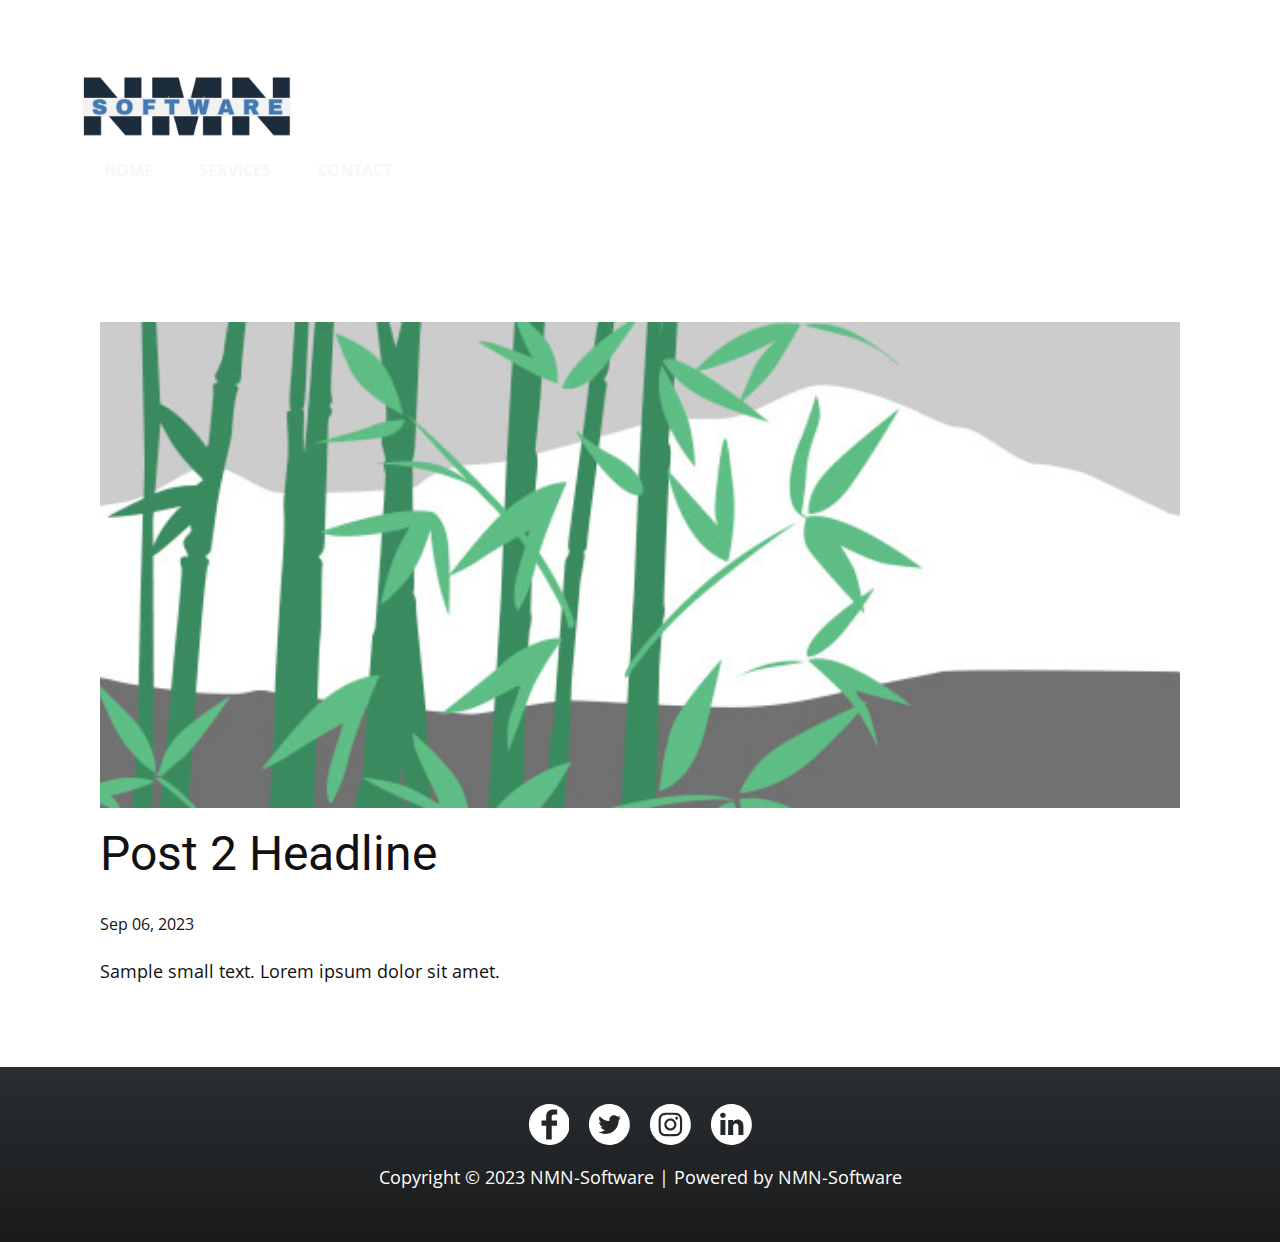
<file: blog/post-1.html>
<!DOCTYPE html>
<html style="font-size: 16px;" lang="en"><head>
    <meta name="viewport" content="width=device-width, initial-scale=1.0">
    <meta charset="utf-8">
    <meta name="keywords" content="Post 1 Headline">
    <meta name="description" content="">
    <title>Post 2 Headline</title>
    <link rel="stylesheet" href="../nicepage.css" media="screen">
<link rel="stylesheet" href="../Post-Template.css" media="screen">
    <script class="u-script" type="text/javascript" src="../jquery.js" defer=""></script>
    <script class="u-script" type="text/javascript" src="../nicepage.js" defer=""></script>
    <meta name="generator" content="Nicepage 5.17.1, nicepage.com">
    <link id="u-theme-google-font" rel="stylesheet" href="https://fonts.googleapis.com/css?family=Roboto:100,100i,300,300i,400,400i,500,500i,700,700i,900,900i|Open+Sans:300,300i,400,400i,500,500i,600,600i,700,700i,800,800i">
    
    
    
    <script type="application/ld+json">{
		"@context": "http://schema.org",
		"@type": "Organization",
		"name": "Site1",
		"logo": "images/Untitled2.png",
		"sameAs": [
				"https://facebook.com/name",
				"https://twitter.com/name",
				"https://instagram.com/name"
		]
}</script>
    <meta name="theme-color" content="#478ac9">
    <meta name="twitter:site" content="@">
    <meta name="twitter:card" content="summary_large_image">
    <meta name="twitter:title" content="Post Template">
    <meta name="twitter:description" content="Site1">
  <meta data-intl-tel-input-cdn-path="intlTelInput/"></head>
  <body class="u-body u-xl-mode" data-lang="en"><header class="u-clearfix u-header u-header" id="sec-2232"><div class="u-clearfix u-sheet u-valign-top u-sheet-1">
        <a href="https://nicepage.com" class="u-image u-logo u-image-1" data-image-width="1200" data-image-height="1200">
          <img src="../images/Untitled2.png" class="u-logo-image u-logo-image-1">
        </a>
        <nav class="u-menu u-menu-one-level u-offcanvas u-menu-1">
          <div class="menu-collapse" style="font-size: 1rem; letter-spacing: 0px; font-weight: 700; text-transform: uppercase;">
            <a class="u-button-style u-custom-active-border-color u-custom-border u-custom-border-color u-custom-borders u-custom-hover-border-color u-custom-left-right-menu-spacing u-custom-padding-bottom u-custom-text-active-color u-custom-text-color u-custom-text-hover-color u-custom-top-bottom-menu-spacing u-nav-link u-text-active-palette-1-base u-text-hover-palette-2-base" href="#">
              <svg class="u-svg-link" viewBox="0 0 24 24"><use xmlns:xlink="http://www.w3.org/1999/xlink" xlink:href="#menu-hamburger"></use></svg>
              <svg class="u-svg-content" version="1.1" id="menu-hamburger" viewBox="0 0 16 16" x="0px" y="0px" xmlns:xlink="http://www.w3.org/1999/xlink" xmlns="http://www.w3.org/2000/svg"><g><rect y="1" width="16" height="2"></rect><rect y="7" width="16" height="2"></rect><rect y="13" width="16" height="2"></rect>
</g></svg>
            </a>
          </div>
          <div class="u-custom-menu u-nav-container">
            <ul class="u-nav u-spacing-2 u-unstyled u-nav-1"><li class="u-nav-item"><a class="u-border-2 u-border-active-palette-1-dark-3 u-border-hover-white u-button-style u-nav-link u-text-active-palette-1-light-1 u-text-hover-palette-1-light-2 u-text-palette-5-light-3" href="../Home.html" style="padding: 10px 20px;">Home</a>
</li><li class="u-nav-item"><a class="u-border-2 u-border-active-palette-1-dark-3 u-border-hover-white u-button-style u-nav-link u-text-active-palette-1-light-1 u-text-hover-palette-1-light-2 u-text-palette-5-light-3" href="../Services.html" style="padding: 10px 20px;">Services</a>
</li><li class="u-nav-item"><a class="u-border-2 u-border-active-palette-1-dark-3 u-border-hover-white u-button-style u-nav-link u-text-active-palette-1-light-1 u-text-hover-palette-1-light-2 u-text-palette-5-light-3" href="../Contact.html" style="padding: 10px 20px;">Contact</a>
</li></ul>
          </div>
          <div class="u-custom-menu u-nav-container-collapse">
            <div class="u-black u-container-style u-inner-container-layout u-opacity u-opacity-95 u-sidenav">
              <div class="u-inner-container-layout u-sidenav-overflow">
                <div class="u-menu-close"></div>
                <ul class="u-align-center u-nav u-popupmenu-items u-unstyled u-nav-2"><li class="u-nav-item"><a class="u-button-style u-nav-link" href="../Home.html">Home</a>
</li><li class="u-nav-item"><a class="u-button-style u-nav-link" href="../Services.html">Services</a>
</li><li class="u-nav-item"><a class="u-button-style u-nav-link" href="../Contact.html">Contact</a>
</li></ul>
              </div>
            </div>
            <div class="u-black u-menu-overlay u-opacity u-opacity-70"></div>
          </div>
        </nav>
      </div></header>
    <section class="u-align-center u-clearfix u-section-1" id="sec-431c">
      <div class="u-clearfix u-sheet u-valign-middle-md u-valign-middle-sm u-valign-middle-xs u-sheet-1"><!--post_details--><!--post_details_options_json--><!--{"source":""}--><!--/post_details_options_json--><!--blog_post-->
        <div class="u-container-style u-expanded-width u-post-details u-post-details-1">
          <div class="u-container-layout u-valign-middle u-container-layout-1"><!--blog_post_image-->
            <img alt="" class="u-blog-control u-expanded-width u-image u-image-default u-image-1" src="../images/68f64b9d.jpeg"><!--/blog_post_image--><!--blog_post_header-->
            <h2 class="u-blog-control u-text u-text-1">Post 2 Headline</h2><!--/blog_post_header--><!--blog_post_metadata-->
            <div class="u-blog-control u-metadata u-metadata-1"><!--blog_post_metadata_date-->
              <span class="u-meta-date u-meta-icon">Sep 06, 2023</span><!--/blog_post_metadata_date--><!--blog_post_metadata_category-->
              <!--/blog_post_metadata_category--><!--blog_post_metadata_comments-->
              <!--/blog_post_metadata_comments-->
            </div><!--/blog_post_metadata--><!--blog_post_content-->
            <div class="u-align-justify u-blog-control u-post-content u-text u-text-2 fr-view">
  Sample small text. Lorem ipsum dolor sit amet.
  </div><!--/blog_post_content-->
          </div>
        </div><!--/blog_post--><!--/post_details-->
      </div>
    </section>
    
    
    
    <footer class="u-align-center u-clearfix u-footer u-gradient u-footer" id="sec-1390"><div class="u-clearfix u-sheet u-sheet-1">
        <div class="u-social-icons u-spacing-20 u-social-icons-1">
          <a class="u-social-url" title="facebook" target="_blank" href="https://facebook.com/name"><span class="u-icon u-social-facebook u-social-icon u-text-white"><svg class="u-svg-link" preserveAspectRatio="xMidYMin slice" viewBox="0 0 97.75 97.75" style=""><use xmlns:xlink="http://www.w3.org/1999/xlink" xlink:href="#svg-fc9a"></use></svg><svg class="u-svg-content" viewBox="0 0 97.75 97.75" x="0px" y="0px" id="svg-fc9a" style="enable-background:new 0 0 97.75 97.75;"><g><path d="M48.875,0C21.882,0,0,21.882,0,48.875S21.882,97.75,48.875,97.75S97.75,75.868,97.75,48.875S75.868,0,48.875,0z    M67.521,24.89l-6.76,0.003c-5.301,0-6.326,2.519-6.326,6.215v8.15h12.641L67.07,52.023H54.436v32.758H41.251V52.023H30.229V39.258   h11.022v-9.414c0-10.925,6.675-16.875,16.42-16.875l9.851,0.015V24.89L67.521,24.89z"></path>
</g></svg></span>
          </a>
          <a class="u-social-url" title="twitter" target="_blank" href="https://twitter.com/name"><span class="u-icon u-social-icon u-social-twitter u-text-white"><svg class="u-svg-link" preserveAspectRatio="xMidYMin slice" viewBox="0 0 512 512" style=""><use xmlns:xlink="http://www.w3.org/1999/xlink" xlink:href="#svg-fdce"></use></svg><svg class="u-svg-content" viewBox="0 0 512 512" id="svg-fdce"><path d="m256 0c-141.363281 0-256 114.636719-256 256s114.636719 256 256 256 256-114.636719 256-256-114.636719-256-256-256zm116.886719 199.601562c.113281 2.519532.167969 5.050782.167969 7.59375 0 77.644532-59.101563 167.179688-167.183594 167.183594h.003906-.003906c-33.183594 0-64.0625-9.726562-90.066406-26.394531 4.597656.542969 9.277343.8125 14.015624.8125 27.53125 0 52.867188-9.390625 72.980469-25.152344-25.722656-.476562-47.410156-17.464843-54.894531-40.8125 3.582031.6875 7.265625 1.0625 11.042969 1.0625 5.363281 0 10.558593-.722656 15.496093-2.070312-26.886718-5.382813-47.140624-29.144531-47.140624-57.597657 0-.265624 0-.503906.007812-.75 7.917969 4.402344 16.972656 7.050782 26.613281 7.347657-15.777343-10.527344-26.148437-28.523438-26.148437-48.910157 0-10.765624 2.910156-20.851562 7.957031-29.535156 28.976563 35.554688 72.28125 58.9375 121.117187 61.394532-1.007812-4.304688-1.527343-8.789063-1.527343-13.398438 0-32.4375 26.316406-58.753906 58.765625-58.753906 16.902344 0 32.167968 7.144531 42.890625 18.566406 13.386719-2.640625 25.957031-7.53125 37.3125-14.261719-4.394531 13.714844-13.707031 25.222657-25.839844 32.5 11.886719-1.421875 23.214844-4.574219 33.742187-9.253906-7.863281 11.785156-17.835937 22.136719-29.308593 30.429687zm0 0"></path></svg></span>
          </a>
          <a class="u-social-url" title="instagram" target="_blank" href="https://instagram.com/name"><span class="u-icon u-social-icon u-social-instagram u-text-white"><svg class="u-svg-link" preserveAspectRatio="xMidYMin slice" viewBox="0 0 512 512" style=""><use xmlns:xlink="http://www.w3.org/1999/xlink" xlink:href="#svg-4885"></use></svg><svg class="u-svg-content" viewBox="0 0 512 512" id="svg-4885"><path d="m305 256c0 27.0625-21.9375 49-49 49s-49-21.9375-49-49 21.9375-49 49-49 49 21.9375 49 49zm0 0"></path><path d="m370.59375 169.304688c-2.355469-6.382813-6.113281-12.160157-10.996094-16.902344-4.742187-4.882813-10.515625-8.640625-16.902344-10.996094-5.179687-2.011719-12.960937-4.40625-27.292968-5.058594-15.503906-.707031-20.152344-.859375-59.402344-.859375-39.253906 0-43.902344.148438-59.402344.855469-14.332031.65625-22.117187 3.050781-27.292968 5.0625-6.386719 2.355469-12.164063 6.113281-16.902344 10.996094-4.882813 4.742187-8.640625 10.515625-11 16.902344-2.011719 5.179687-4.40625 12.964843-5.058594 27.296874-.707031 15.5-.859375 20.148438-.859375 59.402344 0 39.25.152344 43.898438.859375 59.402344.652344 14.332031 3.046875 22.113281 5.058594 27.292969 2.359375 6.386719 6.113281 12.160156 10.996094 16.902343 4.742187 4.882813 10.515624 8.640626 16.902343 10.996094 5.179688 2.015625 12.964844 4.410156 27.296875 5.0625 15.5.707032 20.144532.855469 59.398438.855469 39.257812 0 43.90625-.148437 59.402344-.855469 14.332031-.652344 22.117187-3.046875 27.296874-5.0625 12.820313-4.945312 22.953126-15.078125 27.898438-27.898437 2.011719-5.179688 4.40625-12.960938 5.0625-27.292969.707031-15.503906.855469-20.152344.855469-59.402344 0-39.253906-.148438-43.902344-.855469-59.402344-.652344-14.332031-3.046875-22.117187-5.0625-27.296874zm-114.59375 162.179687c-41.691406 0-75.488281-33.792969-75.488281-75.484375s33.796875-75.484375 75.488281-75.484375c41.6875 0 75.484375 33.792969 75.484375 75.484375s-33.796875 75.484375-75.484375 75.484375zm78.46875-136.3125c-9.742188 0-17.640625-7.898437-17.640625-17.640625s7.898437-17.640625 17.640625-17.640625 17.640625 7.898437 17.640625 17.640625c-.003906 9.742188-7.898437 17.640625-17.640625 17.640625zm0 0"></path><path d="m256 0c-141.363281 0-256 114.636719-256 256s114.636719 256 256 256 256-114.636719 256-256-114.636719-256-256-256zm146.113281 316.605469c-.710937 15.648437-3.199219 26.332031-6.832031 35.683593-7.636719 19.746094-23.246094 35.355469-42.992188 42.992188-9.347656 3.632812-20.035156 6.117188-35.679687 6.832031-15.675781.714844-20.683594.886719-60.605469.886719-39.925781 0-44.929687-.171875-60.609375-.886719-15.644531-.714843-26.332031-3.199219-35.679687-6.832031-9.8125-3.691406-18.695313-9.476562-26.039063-16.957031-7.476562-7.339844-13.261719-16.226563-16.953125-26.035157-3.632812-9.347656-6.121094-20.035156-6.832031-35.679687-.722656-15.679687-.890625-20.6875-.890625-60.609375s.167969-44.929688.886719-60.605469c.710937-15.648437 3.195312-26.332031 6.828125-35.683593 3.691406-9.808594 9.480468-18.695313 16.960937-26.035157 7.339844-7.480469 16.226563-13.265625 26.035157-16.957031 9.351562-3.632812 20.035156-6.117188 35.683593-6.832031 15.675781-.714844 20.683594-.886719 60.605469-.886719s44.929688.171875 60.605469.890625c15.648437.710937 26.332031 3.195313 35.683593 6.824219 9.808594 3.691406 18.695313 9.480468 26.039063 16.960937 7.476563 7.34375 13.265625 16.226563 16.953125 26.035157 3.636719 9.351562 6.121094 20.035156 6.835938 35.683593.714843 15.675781.882812 20.683594.882812 60.605469s-.167969 44.929688-.886719 60.605469zm0 0"></path></svg></span>
          </a>
          <a class="u-social-url" target="_blank" data-type="Custom" title="Custom" href=""><span class="u-icon u-social-custom u-social-icon u-text-white u-icon-4"><svg class="u-svg-link" preserveAspectRatio="xMidYMin slice" viewBox="0 0 512 512" style=""><use xmlns:xlink="http://www.w3.org/1999/xlink" xlink:href="#svg-6e12"></use></svg><svg class="u-svg-content" viewBox="0 0 512 512" id="svg-6e12"><path d="m256 0c-141.363281 0-256 114.636719-256 256s114.636719 256 256 256 256-114.636719 256-256-114.636719-256-256-256zm-74.390625 387h-62.347656v-187.574219h62.347656zm-31.171875-213.1875h-.40625c-20.921875 0-34.453125-14.402344-34.453125-32.402344 0-18.40625 13.945313-32.410156 35.273437-32.410156 21.328126 0 34.453126 14.003906 34.859376 32.410156 0 18-13.53125 32.402344-35.273438 32.402344zm255.984375 213.1875h-62.339844v-100.347656c0-25.21875-9.027343-42.417969-31.585937-42.417969-17.222656 0-27.480469 11.601563-31.988282 22.800781-1.648437 4.007813-2.050781 9.609375-2.050781 15.214844v104.75h-62.34375s.816407-169.976562 0-187.574219h62.34375v26.558594c8.285157-12.78125 23.109375-30.960937 56.1875-30.960937 41.019531 0 71.777344 26.808593 71.777344 84.421874zm0 0"></path></svg></span>
          </a>
        </div>
        <p class="u-text u-text-default u-text-white u-text-1"> Copyright © 2023 NMN-Software | Powered by NMN-Software</p>
      </div></footer>
  
</body></html>
</file>
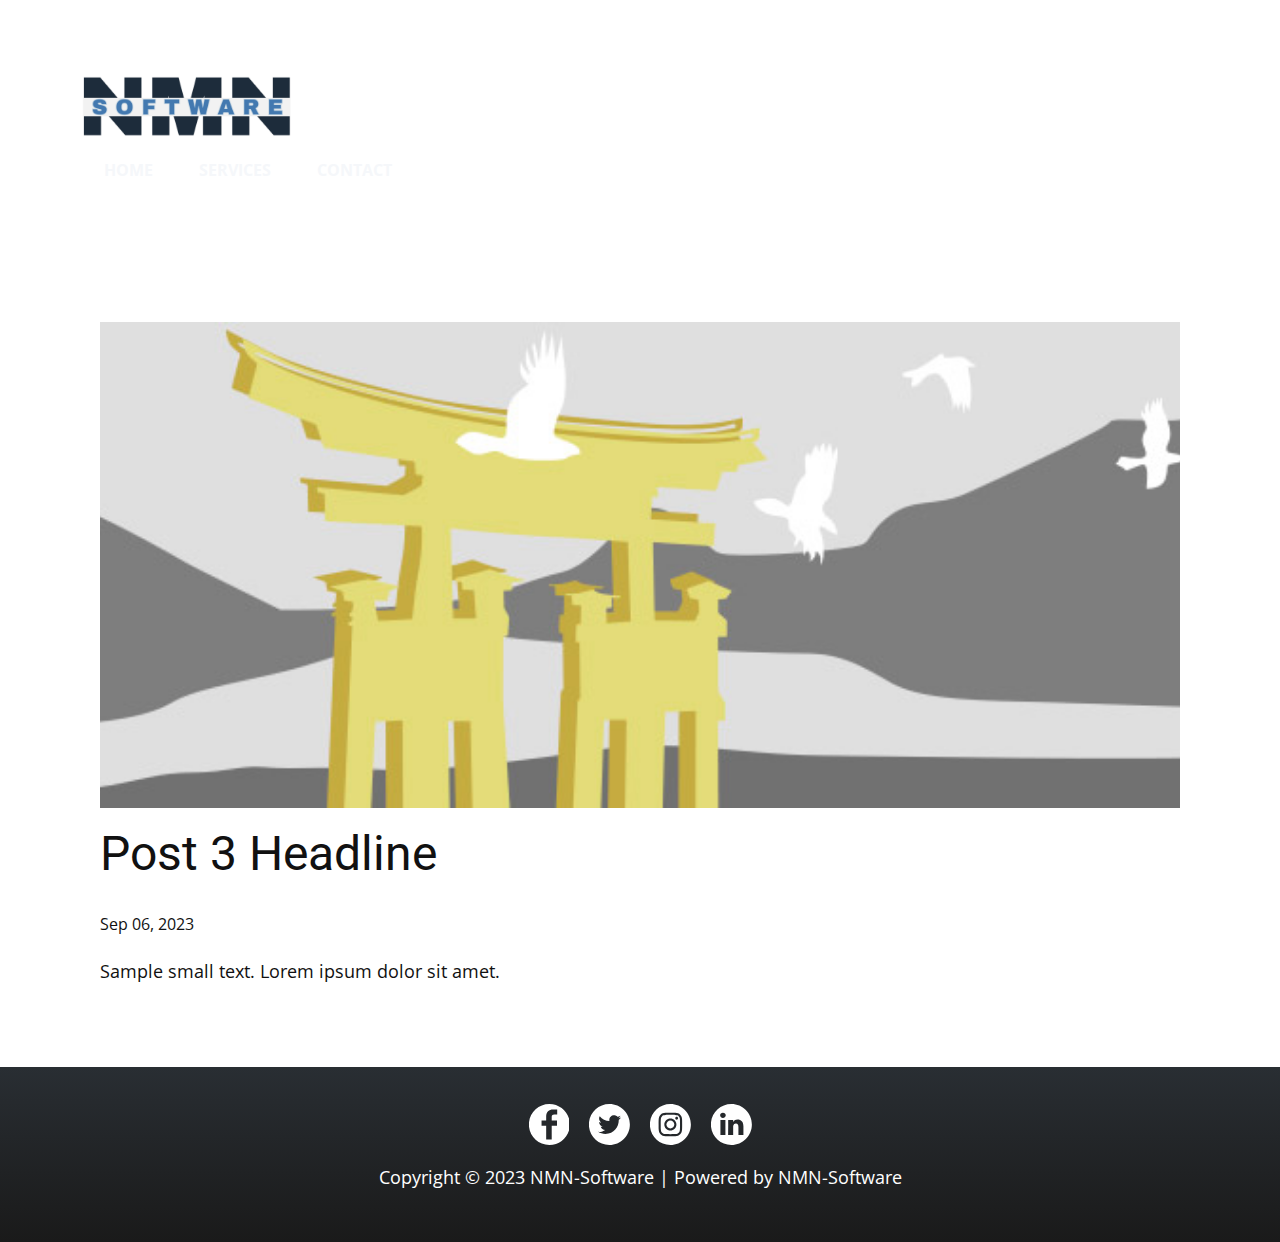
<file: blog/post-2.html>
<!DOCTYPE html>
<html style="font-size: 16px;" lang="en"><head>
    <meta name="viewport" content="width=device-width, initial-scale=1.0">
    <meta charset="utf-8">
    <meta name="keywords" content="Post 1 Headline">
    <meta name="description" content="">
    <title>Post 3 Headline</title>
    <link rel="stylesheet" href="../nicepage.css" media="screen">
<link rel="stylesheet" href="../Post-Template.css" media="screen">
    <script class="u-script" type="text/javascript" src="../jquery.js" defer=""></script>
    <script class="u-script" type="text/javascript" src="../nicepage.js" defer=""></script>
    <meta name="generator" content="Nicepage 5.17.1, nicepage.com">
    <link id="u-theme-google-font" rel="stylesheet" href="https://fonts.googleapis.com/css?family=Roboto:100,100i,300,300i,400,400i,500,500i,700,700i,900,900i|Open+Sans:300,300i,400,400i,500,500i,600,600i,700,700i,800,800i">
    
    
    
    <script type="application/ld+json">{
		"@context": "http://schema.org",
		"@type": "Organization",
		"name": "Site1",
		"logo": "images/Untitled2.png",
		"sameAs": [
				"https://facebook.com/name",
				"https://twitter.com/name",
				"https://instagram.com/name"
		]
}</script>
    <meta name="theme-color" content="#478ac9">
    <meta name="twitter:site" content="@">
    <meta name="twitter:card" content="summary_large_image">
    <meta name="twitter:title" content="Post Template">
    <meta name="twitter:description" content="Site1">
  <meta data-intl-tel-input-cdn-path="intlTelInput/"></head>
  <body class="u-body u-xl-mode" data-lang="en"><header class="u-clearfix u-header u-header" id="sec-2232"><div class="u-clearfix u-sheet u-valign-top u-sheet-1">
        <a href="https://nicepage.com" class="u-image u-logo u-image-1" data-image-width="1200" data-image-height="1200">
          <img src="../images/Untitled2.png" class="u-logo-image u-logo-image-1">
        </a>
        <nav class="u-menu u-menu-one-level u-offcanvas u-menu-1">
          <div class="menu-collapse" style="font-size: 1rem; letter-spacing: 0px; font-weight: 700; text-transform: uppercase;">
            <a class="u-button-style u-custom-active-border-color u-custom-border u-custom-border-color u-custom-borders u-custom-hover-border-color u-custom-left-right-menu-spacing u-custom-padding-bottom u-custom-text-active-color u-custom-text-color u-custom-text-hover-color u-custom-top-bottom-menu-spacing u-nav-link u-text-active-palette-1-base u-text-hover-palette-2-base" href="#">
              <svg class="u-svg-link" viewBox="0 0 24 24"><use xmlns:xlink="http://www.w3.org/1999/xlink" xlink:href="#menu-hamburger"></use></svg>
              <svg class="u-svg-content" version="1.1" id="menu-hamburger" viewBox="0 0 16 16" x="0px" y="0px" xmlns:xlink="http://www.w3.org/1999/xlink" xmlns="http://www.w3.org/2000/svg"><g><rect y="1" width="16" height="2"></rect><rect y="7" width="16" height="2"></rect><rect y="13" width="16" height="2"></rect>
</g></svg>
            </a>
          </div>
          <div class="u-custom-menu u-nav-container">
            <ul class="u-nav u-spacing-2 u-unstyled u-nav-1"><li class="u-nav-item"><a class="u-border-2 u-border-active-palette-1-dark-3 u-border-hover-white u-button-style u-nav-link u-text-active-palette-1-light-1 u-text-hover-palette-1-light-2 u-text-palette-5-light-3" href="../Home.html" style="padding: 10px 20px;">Home</a>
</li><li class="u-nav-item"><a class="u-border-2 u-border-active-palette-1-dark-3 u-border-hover-white u-button-style u-nav-link u-text-active-palette-1-light-1 u-text-hover-palette-1-light-2 u-text-palette-5-light-3" href="../Services.html" style="padding: 10px 20px;">Services</a>
</li><li class="u-nav-item"><a class="u-border-2 u-border-active-palette-1-dark-3 u-border-hover-white u-button-style u-nav-link u-text-active-palette-1-light-1 u-text-hover-palette-1-light-2 u-text-palette-5-light-3" href="../Contact.html" style="padding: 10px 20px;">Contact</a>
</li></ul>
          </div>
          <div class="u-custom-menu u-nav-container-collapse">
            <div class="u-black u-container-style u-inner-container-layout u-opacity u-opacity-95 u-sidenav">
              <div class="u-inner-container-layout u-sidenav-overflow">
                <div class="u-menu-close"></div>
                <ul class="u-align-center u-nav u-popupmenu-items u-unstyled u-nav-2"><li class="u-nav-item"><a class="u-button-style u-nav-link" href="../Home.html">Home</a>
</li><li class="u-nav-item"><a class="u-button-style u-nav-link" href="../Services.html">Services</a>
</li><li class="u-nav-item"><a class="u-button-style u-nav-link" href="../Contact.html">Contact</a>
</li></ul>
              </div>
            </div>
            <div class="u-black u-menu-overlay u-opacity u-opacity-70"></div>
          </div>
        </nav>
      </div></header>
    <section class="u-align-center u-clearfix u-section-1" id="sec-431c">
      <div class="u-clearfix u-sheet u-valign-middle-md u-valign-middle-sm u-valign-middle-xs u-sheet-1"><!--post_details--><!--post_details_options_json--><!--{"source":""}--><!--/post_details_options_json--><!--blog_post-->
        <div class="u-container-style u-expanded-width u-post-details u-post-details-1">
          <div class="u-container-layout u-valign-middle u-container-layout-1"><!--blog_post_image-->
            <img alt="" class="u-blog-control u-expanded-width u-image u-image-default u-image-1" src="../images/8ad73f3c.jpeg"><!--/blog_post_image--><!--blog_post_header-->
            <h2 class="u-blog-control u-text u-text-1">Post 3 Headline</h2><!--/blog_post_header--><!--blog_post_metadata-->
            <div class="u-blog-control u-metadata u-metadata-1"><!--blog_post_metadata_date-->
              <span class="u-meta-date u-meta-icon">Sep 06, 2023</span><!--/blog_post_metadata_date--><!--blog_post_metadata_category-->
              <!--/blog_post_metadata_category--><!--blog_post_metadata_comments-->
              <!--/blog_post_metadata_comments-->
            </div><!--/blog_post_metadata--><!--blog_post_content-->
            <div class="u-align-justify u-blog-control u-post-content u-text u-text-2 fr-view">
  Sample small text. Lorem ipsum dolor sit amet.
  </div><!--/blog_post_content-->
          </div>
        </div><!--/blog_post--><!--/post_details-->
      </div>
    </section>
    
    
    
    <footer class="u-align-center u-clearfix u-footer u-gradient u-footer" id="sec-1390"><div class="u-clearfix u-sheet u-sheet-1">
        <div class="u-social-icons u-spacing-20 u-social-icons-1">
          <a class="u-social-url" title="facebook" target="_blank" href="https://facebook.com/name"><span class="u-icon u-social-facebook u-social-icon u-text-white"><svg class="u-svg-link" preserveAspectRatio="xMidYMin slice" viewBox="0 0 97.75 97.75" style=""><use xmlns:xlink="http://www.w3.org/1999/xlink" xlink:href="#svg-fc9a"></use></svg><svg class="u-svg-content" viewBox="0 0 97.75 97.75" x="0px" y="0px" id="svg-fc9a" style="enable-background:new 0 0 97.75 97.75;"><g><path d="M48.875,0C21.882,0,0,21.882,0,48.875S21.882,97.75,48.875,97.75S97.75,75.868,97.75,48.875S75.868,0,48.875,0z    M67.521,24.89l-6.76,0.003c-5.301,0-6.326,2.519-6.326,6.215v8.15h12.641L67.07,52.023H54.436v32.758H41.251V52.023H30.229V39.258   h11.022v-9.414c0-10.925,6.675-16.875,16.42-16.875l9.851,0.015V24.89L67.521,24.89z"></path>
</g></svg></span>
          </a>
          <a class="u-social-url" title="twitter" target="_blank" href="https://twitter.com/name"><span class="u-icon u-social-icon u-social-twitter u-text-white"><svg class="u-svg-link" preserveAspectRatio="xMidYMin slice" viewBox="0 0 512 512" style=""><use xmlns:xlink="http://www.w3.org/1999/xlink" xlink:href="#svg-fdce"></use></svg><svg class="u-svg-content" viewBox="0 0 512 512" id="svg-fdce"><path d="m256 0c-141.363281 0-256 114.636719-256 256s114.636719 256 256 256 256-114.636719 256-256-114.636719-256-256-256zm116.886719 199.601562c.113281 2.519532.167969 5.050782.167969 7.59375 0 77.644532-59.101563 167.179688-167.183594 167.183594h.003906-.003906c-33.183594 0-64.0625-9.726562-90.066406-26.394531 4.597656.542969 9.277343.8125 14.015624.8125 27.53125 0 52.867188-9.390625 72.980469-25.152344-25.722656-.476562-47.410156-17.464843-54.894531-40.8125 3.582031.6875 7.265625 1.0625 11.042969 1.0625 5.363281 0 10.558593-.722656 15.496093-2.070312-26.886718-5.382813-47.140624-29.144531-47.140624-57.597657 0-.265624 0-.503906.007812-.75 7.917969 4.402344 16.972656 7.050782 26.613281 7.347657-15.777343-10.527344-26.148437-28.523438-26.148437-48.910157 0-10.765624 2.910156-20.851562 7.957031-29.535156 28.976563 35.554688 72.28125 58.9375 121.117187 61.394532-1.007812-4.304688-1.527343-8.789063-1.527343-13.398438 0-32.4375 26.316406-58.753906 58.765625-58.753906 16.902344 0 32.167968 7.144531 42.890625 18.566406 13.386719-2.640625 25.957031-7.53125 37.3125-14.261719-4.394531 13.714844-13.707031 25.222657-25.839844 32.5 11.886719-1.421875 23.214844-4.574219 33.742187-9.253906-7.863281 11.785156-17.835937 22.136719-29.308593 30.429687zm0 0"></path></svg></span>
          </a>
          <a class="u-social-url" title="instagram" target="_blank" href="https://instagram.com/name"><span class="u-icon u-social-icon u-social-instagram u-text-white"><svg class="u-svg-link" preserveAspectRatio="xMidYMin slice" viewBox="0 0 512 512" style=""><use xmlns:xlink="http://www.w3.org/1999/xlink" xlink:href="#svg-4885"></use></svg><svg class="u-svg-content" viewBox="0 0 512 512" id="svg-4885"><path d="m305 256c0 27.0625-21.9375 49-49 49s-49-21.9375-49-49 21.9375-49 49-49 49 21.9375 49 49zm0 0"></path><path d="m370.59375 169.304688c-2.355469-6.382813-6.113281-12.160157-10.996094-16.902344-4.742187-4.882813-10.515625-8.640625-16.902344-10.996094-5.179687-2.011719-12.960937-4.40625-27.292968-5.058594-15.503906-.707031-20.152344-.859375-59.402344-.859375-39.253906 0-43.902344.148438-59.402344.855469-14.332031.65625-22.117187 3.050781-27.292968 5.0625-6.386719 2.355469-12.164063 6.113281-16.902344 10.996094-4.882813 4.742187-8.640625 10.515625-11 16.902344-2.011719 5.179687-4.40625 12.964843-5.058594 27.296874-.707031 15.5-.859375 20.148438-.859375 59.402344 0 39.25.152344 43.898438.859375 59.402344.652344 14.332031 3.046875 22.113281 5.058594 27.292969 2.359375 6.386719 6.113281 12.160156 10.996094 16.902343 4.742187 4.882813 10.515624 8.640626 16.902343 10.996094 5.179688 2.015625 12.964844 4.410156 27.296875 5.0625 15.5.707032 20.144532.855469 59.398438.855469 39.257812 0 43.90625-.148437 59.402344-.855469 14.332031-.652344 22.117187-3.046875 27.296874-5.0625 12.820313-4.945312 22.953126-15.078125 27.898438-27.898437 2.011719-5.179688 4.40625-12.960938 5.0625-27.292969.707031-15.503906.855469-20.152344.855469-59.402344 0-39.253906-.148438-43.902344-.855469-59.402344-.652344-14.332031-3.046875-22.117187-5.0625-27.296874zm-114.59375 162.179687c-41.691406 0-75.488281-33.792969-75.488281-75.484375s33.796875-75.484375 75.488281-75.484375c41.6875 0 75.484375 33.792969 75.484375 75.484375s-33.796875 75.484375-75.484375 75.484375zm78.46875-136.3125c-9.742188 0-17.640625-7.898437-17.640625-17.640625s7.898437-17.640625 17.640625-17.640625 17.640625 7.898437 17.640625 17.640625c-.003906 9.742188-7.898437 17.640625-17.640625 17.640625zm0 0"></path><path d="m256 0c-141.363281 0-256 114.636719-256 256s114.636719 256 256 256 256-114.636719 256-256-114.636719-256-256-256zm146.113281 316.605469c-.710937 15.648437-3.199219 26.332031-6.832031 35.683593-7.636719 19.746094-23.246094 35.355469-42.992188 42.992188-9.347656 3.632812-20.035156 6.117188-35.679687 6.832031-15.675781.714844-20.683594.886719-60.605469.886719-39.925781 0-44.929687-.171875-60.609375-.886719-15.644531-.714843-26.332031-3.199219-35.679687-6.832031-9.8125-3.691406-18.695313-9.476562-26.039063-16.957031-7.476562-7.339844-13.261719-16.226563-16.953125-26.035157-3.632812-9.347656-6.121094-20.035156-6.832031-35.679687-.722656-15.679687-.890625-20.6875-.890625-60.609375s.167969-44.929688.886719-60.605469c.710937-15.648437 3.195312-26.332031 6.828125-35.683593 3.691406-9.808594 9.480468-18.695313 16.960937-26.035157 7.339844-7.480469 16.226563-13.265625 26.035157-16.957031 9.351562-3.632812 20.035156-6.117188 35.683593-6.832031 15.675781-.714844 20.683594-.886719 60.605469-.886719s44.929688.171875 60.605469.890625c15.648437.710937 26.332031 3.195313 35.683593 6.824219 9.808594 3.691406 18.695313 9.480468 26.039063 16.960937 7.476563 7.34375 13.265625 16.226563 16.953125 26.035157 3.636719 9.351562 6.121094 20.035156 6.835938 35.683593.714843 15.675781.882812 20.683594.882812 60.605469s-.167969 44.929688-.886719 60.605469zm0 0"></path></svg></span>
          </a>
          <a class="u-social-url" target="_blank" data-type="Custom" title="Custom" href=""><span class="u-icon u-social-custom u-social-icon u-text-white u-icon-4"><svg class="u-svg-link" preserveAspectRatio="xMidYMin slice" viewBox="0 0 512 512" style=""><use xmlns:xlink="http://www.w3.org/1999/xlink" xlink:href="#svg-6e12"></use></svg><svg class="u-svg-content" viewBox="0 0 512 512" id="svg-6e12"><path d="m256 0c-141.363281 0-256 114.636719-256 256s114.636719 256 256 256 256-114.636719 256-256-114.636719-256-256-256zm-74.390625 387h-62.347656v-187.574219h62.347656zm-31.171875-213.1875h-.40625c-20.921875 0-34.453125-14.402344-34.453125-32.402344 0-18.40625 13.945313-32.410156 35.273437-32.410156 21.328126 0 34.453126 14.003906 34.859376 32.410156 0 18-13.53125 32.402344-35.273438 32.402344zm255.984375 213.1875h-62.339844v-100.347656c0-25.21875-9.027343-42.417969-31.585937-42.417969-17.222656 0-27.480469 11.601563-31.988282 22.800781-1.648437 4.007813-2.050781 9.609375-2.050781 15.214844v104.75h-62.34375s.816407-169.976562 0-187.574219h62.34375v26.558594c8.285157-12.78125 23.109375-30.960937 56.1875-30.960937 41.019531 0 71.777344 26.808593 71.777344 84.421874zm0 0"></path></svg></span>
          </a>
        </div>
        <p class="u-text u-text-default u-text-white u-text-1"> Copyright © 2023 NMN-Software | Powered by NMN-Software</p>
      </div></footer>
  
</body></html>
</file>
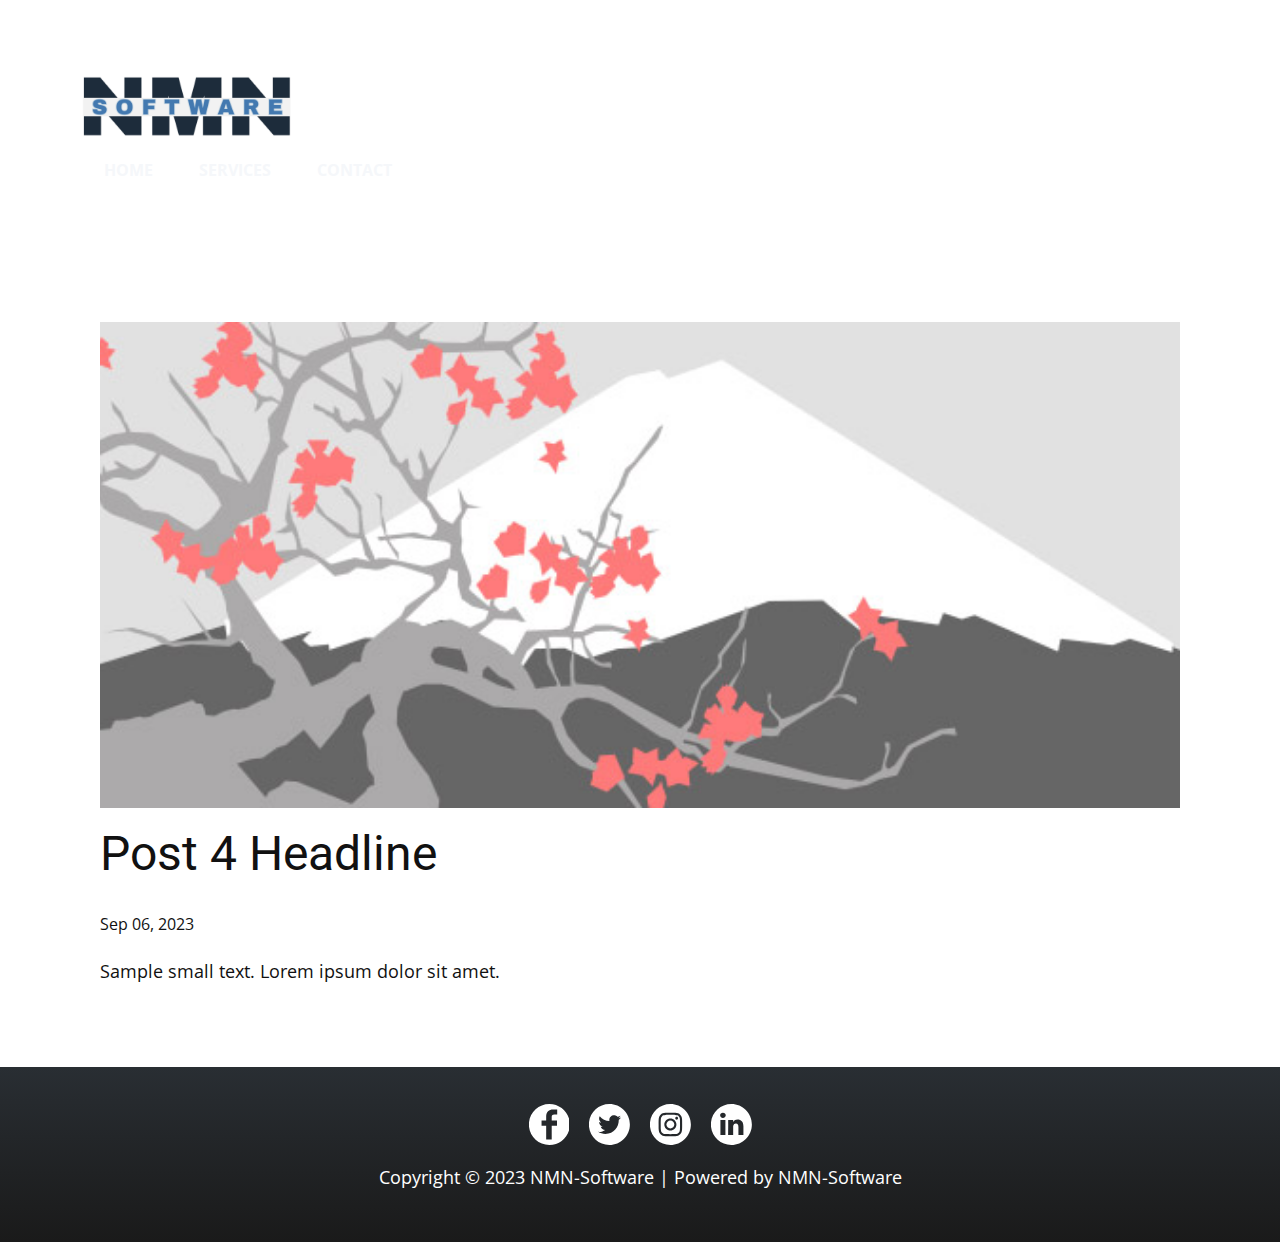
<file: blog/post-3.html>
<!DOCTYPE html>
<html style="font-size: 16px;" lang="en"><head>
    <meta name="viewport" content="width=device-width, initial-scale=1.0">
    <meta charset="utf-8">
    <meta name="keywords" content="Post 1 Headline">
    <meta name="description" content="">
    <title>Post 4 Headline</title>
    <link rel="stylesheet" href="../nicepage.css" media="screen">
<link rel="stylesheet" href="../Post-Template.css" media="screen">
    <script class="u-script" type="text/javascript" src="../jquery.js" defer=""></script>
    <script class="u-script" type="text/javascript" src="../nicepage.js" defer=""></script>
    <meta name="generator" content="Nicepage 5.17.1, nicepage.com">
    <link id="u-theme-google-font" rel="stylesheet" href="https://fonts.googleapis.com/css?family=Roboto:100,100i,300,300i,400,400i,500,500i,700,700i,900,900i|Open+Sans:300,300i,400,400i,500,500i,600,600i,700,700i,800,800i">
    
    
    
    <script type="application/ld+json">{
		"@context": "http://schema.org",
		"@type": "Organization",
		"name": "Site1",
		"logo": "images/Untitled2.png",
		"sameAs": [
				"https://facebook.com/name",
				"https://twitter.com/name",
				"https://instagram.com/name"
		]
}</script>
    <meta name="theme-color" content="#478ac9">
    <meta name="twitter:site" content="@">
    <meta name="twitter:card" content="summary_large_image">
    <meta name="twitter:title" content="Post Template">
    <meta name="twitter:description" content="Site1">
  <meta data-intl-tel-input-cdn-path="intlTelInput/"></head>
  <body class="u-body u-xl-mode" data-lang="en"><header class="u-clearfix u-header u-header" id="sec-2232"><div class="u-clearfix u-sheet u-valign-top u-sheet-1">
        <a href="https://nicepage.com" class="u-image u-logo u-image-1" data-image-width="1200" data-image-height="1200">
          <img src="../images/Untitled2.png" class="u-logo-image u-logo-image-1">
        </a>
        <nav class="u-menu u-menu-one-level u-offcanvas u-menu-1">
          <div class="menu-collapse" style="font-size: 1rem; letter-spacing: 0px; font-weight: 700; text-transform: uppercase;">
            <a class="u-button-style u-custom-active-border-color u-custom-border u-custom-border-color u-custom-borders u-custom-hover-border-color u-custom-left-right-menu-spacing u-custom-padding-bottom u-custom-text-active-color u-custom-text-color u-custom-text-hover-color u-custom-top-bottom-menu-spacing u-nav-link u-text-active-palette-1-base u-text-hover-palette-2-base" href="#">
              <svg class="u-svg-link" viewBox="0 0 24 24"><use xmlns:xlink="http://www.w3.org/1999/xlink" xlink:href="#menu-hamburger"></use></svg>
              <svg class="u-svg-content" version="1.1" id="menu-hamburger" viewBox="0 0 16 16" x="0px" y="0px" xmlns:xlink="http://www.w3.org/1999/xlink" xmlns="http://www.w3.org/2000/svg"><g><rect y="1" width="16" height="2"></rect><rect y="7" width="16" height="2"></rect><rect y="13" width="16" height="2"></rect>
</g></svg>
            </a>
          </div>
          <div class="u-custom-menu u-nav-container">
            <ul class="u-nav u-spacing-2 u-unstyled u-nav-1"><li class="u-nav-item"><a class="u-border-2 u-border-active-palette-1-dark-3 u-border-hover-white u-button-style u-nav-link u-text-active-palette-1-light-1 u-text-hover-palette-1-light-2 u-text-palette-5-light-3" href="../Home.html" style="padding: 10px 20px;">Home</a>
</li><li class="u-nav-item"><a class="u-border-2 u-border-active-palette-1-dark-3 u-border-hover-white u-button-style u-nav-link u-text-active-palette-1-light-1 u-text-hover-palette-1-light-2 u-text-palette-5-light-3" href="../Services.html" style="padding: 10px 20px;">Services</a>
</li><li class="u-nav-item"><a class="u-border-2 u-border-active-palette-1-dark-3 u-border-hover-white u-button-style u-nav-link u-text-active-palette-1-light-1 u-text-hover-palette-1-light-2 u-text-palette-5-light-3" href="../Contact.html" style="padding: 10px 20px;">Contact</a>
</li></ul>
          </div>
          <div class="u-custom-menu u-nav-container-collapse">
            <div class="u-black u-container-style u-inner-container-layout u-opacity u-opacity-95 u-sidenav">
              <div class="u-inner-container-layout u-sidenav-overflow">
                <div class="u-menu-close"></div>
                <ul class="u-align-center u-nav u-popupmenu-items u-unstyled u-nav-2"><li class="u-nav-item"><a class="u-button-style u-nav-link" href="../Home.html">Home</a>
</li><li class="u-nav-item"><a class="u-button-style u-nav-link" href="../Services.html">Services</a>
</li><li class="u-nav-item"><a class="u-button-style u-nav-link" href="../Contact.html">Contact</a>
</li></ul>
              </div>
            </div>
            <div class="u-black u-menu-overlay u-opacity u-opacity-70"></div>
          </div>
        </nav>
      </div></header>
    <section class="u-align-center u-clearfix u-section-1" id="sec-431c">
      <div class="u-clearfix u-sheet u-valign-middle-md u-valign-middle-sm u-valign-middle-xs u-sheet-1"><!--post_details--><!--post_details_options_json--><!--{"source":""}--><!--/post_details_options_json--><!--blog_post-->
        <div class="u-container-style u-expanded-width u-post-details u-post-details-1">
          <div class="u-container-layout u-valign-middle u-container-layout-1"><!--blog_post_image-->
            <img alt="" class="u-blog-control u-expanded-width u-image u-image-default u-image-1" src="../images/0fd3416c.jpeg"><!--/blog_post_image--><!--blog_post_header-->
            <h2 class="u-blog-control u-text u-text-1">Post 4 Headline</h2><!--/blog_post_header--><!--blog_post_metadata-->
            <div class="u-blog-control u-metadata u-metadata-1"><!--blog_post_metadata_date-->
              <span class="u-meta-date u-meta-icon">Sep 06, 2023</span><!--/blog_post_metadata_date--><!--blog_post_metadata_category-->
              <!--/blog_post_metadata_category--><!--blog_post_metadata_comments-->
              <!--/blog_post_metadata_comments-->
            </div><!--/blog_post_metadata--><!--blog_post_content-->
            <div class="u-align-justify u-blog-control u-post-content u-text u-text-2 fr-view">
  Sample small text. Lorem ipsum dolor sit amet.
  </div><!--/blog_post_content-->
          </div>
        </div><!--/blog_post--><!--/post_details-->
      </div>
    </section>
    
    
    
    <footer class="u-align-center u-clearfix u-footer u-gradient u-footer" id="sec-1390"><div class="u-clearfix u-sheet u-sheet-1">
        <div class="u-social-icons u-spacing-20 u-social-icons-1">
          <a class="u-social-url" title="facebook" target="_blank" href="https://facebook.com/name"><span class="u-icon u-social-facebook u-social-icon u-text-white"><svg class="u-svg-link" preserveAspectRatio="xMidYMin slice" viewBox="0 0 97.75 97.75" style=""><use xmlns:xlink="http://www.w3.org/1999/xlink" xlink:href="#svg-fc9a"></use></svg><svg class="u-svg-content" viewBox="0 0 97.75 97.75" x="0px" y="0px" id="svg-fc9a" style="enable-background:new 0 0 97.75 97.75;"><g><path d="M48.875,0C21.882,0,0,21.882,0,48.875S21.882,97.75,48.875,97.75S97.75,75.868,97.75,48.875S75.868,0,48.875,0z    M67.521,24.89l-6.76,0.003c-5.301,0-6.326,2.519-6.326,6.215v8.15h12.641L67.07,52.023H54.436v32.758H41.251V52.023H30.229V39.258   h11.022v-9.414c0-10.925,6.675-16.875,16.42-16.875l9.851,0.015V24.89L67.521,24.89z"></path>
</g></svg></span>
          </a>
          <a class="u-social-url" title="twitter" target="_blank" href="https://twitter.com/name"><span class="u-icon u-social-icon u-social-twitter u-text-white"><svg class="u-svg-link" preserveAspectRatio="xMidYMin slice" viewBox="0 0 512 512" style=""><use xmlns:xlink="http://www.w3.org/1999/xlink" xlink:href="#svg-fdce"></use></svg><svg class="u-svg-content" viewBox="0 0 512 512" id="svg-fdce"><path d="m256 0c-141.363281 0-256 114.636719-256 256s114.636719 256 256 256 256-114.636719 256-256-114.636719-256-256-256zm116.886719 199.601562c.113281 2.519532.167969 5.050782.167969 7.59375 0 77.644532-59.101563 167.179688-167.183594 167.183594h.003906-.003906c-33.183594 0-64.0625-9.726562-90.066406-26.394531 4.597656.542969 9.277343.8125 14.015624.8125 27.53125 0 52.867188-9.390625 72.980469-25.152344-25.722656-.476562-47.410156-17.464843-54.894531-40.8125 3.582031.6875 7.265625 1.0625 11.042969 1.0625 5.363281 0 10.558593-.722656 15.496093-2.070312-26.886718-5.382813-47.140624-29.144531-47.140624-57.597657 0-.265624 0-.503906.007812-.75 7.917969 4.402344 16.972656 7.050782 26.613281 7.347657-15.777343-10.527344-26.148437-28.523438-26.148437-48.910157 0-10.765624 2.910156-20.851562 7.957031-29.535156 28.976563 35.554688 72.28125 58.9375 121.117187 61.394532-1.007812-4.304688-1.527343-8.789063-1.527343-13.398438 0-32.4375 26.316406-58.753906 58.765625-58.753906 16.902344 0 32.167968 7.144531 42.890625 18.566406 13.386719-2.640625 25.957031-7.53125 37.3125-14.261719-4.394531 13.714844-13.707031 25.222657-25.839844 32.5 11.886719-1.421875 23.214844-4.574219 33.742187-9.253906-7.863281 11.785156-17.835937 22.136719-29.308593 30.429687zm0 0"></path></svg></span>
          </a>
          <a class="u-social-url" title="instagram" target="_blank" href="https://instagram.com/name"><span class="u-icon u-social-icon u-social-instagram u-text-white"><svg class="u-svg-link" preserveAspectRatio="xMidYMin slice" viewBox="0 0 512 512" style=""><use xmlns:xlink="http://www.w3.org/1999/xlink" xlink:href="#svg-4885"></use></svg><svg class="u-svg-content" viewBox="0 0 512 512" id="svg-4885"><path d="m305 256c0 27.0625-21.9375 49-49 49s-49-21.9375-49-49 21.9375-49 49-49 49 21.9375 49 49zm0 0"></path><path d="m370.59375 169.304688c-2.355469-6.382813-6.113281-12.160157-10.996094-16.902344-4.742187-4.882813-10.515625-8.640625-16.902344-10.996094-5.179687-2.011719-12.960937-4.40625-27.292968-5.058594-15.503906-.707031-20.152344-.859375-59.402344-.859375-39.253906 0-43.902344.148438-59.402344.855469-14.332031.65625-22.117187 3.050781-27.292968 5.0625-6.386719 2.355469-12.164063 6.113281-16.902344 10.996094-4.882813 4.742187-8.640625 10.515625-11 16.902344-2.011719 5.179687-4.40625 12.964843-5.058594 27.296874-.707031 15.5-.859375 20.148438-.859375 59.402344 0 39.25.152344 43.898438.859375 59.402344.652344 14.332031 3.046875 22.113281 5.058594 27.292969 2.359375 6.386719 6.113281 12.160156 10.996094 16.902343 4.742187 4.882813 10.515624 8.640626 16.902343 10.996094 5.179688 2.015625 12.964844 4.410156 27.296875 5.0625 15.5.707032 20.144532.855469 59.398438.855469 39.257812 0 43.90625-.148437 59.402344-.855469 14.332031-.652344 22.117187-3.046875 27.296874-5.0625 12.820313-4.945312 22.953126-15.078125 27.898438-27.898437 2.011719-5.179688 4.40625-12.960938 5.0625-27.292969.707031-15.503906.855469-20.152344.855469-59.402344 0-39.253906-.148438-43.902344-.855469-59.402344-.652344-14.332031-3.046875-22.117187-5.0625-27.296874zm-114.59375 162.179687c-41.691406 0-75.488281-33.792969-75.488281-75.484375s33.796875-75.484375 75.488281-75.484375c41.6875 0 75.484375 33.792969 75.484375 75.484375s-33.796875 75.484375-75.484375 75.484375zm78.46875-136.3125c-9.742188 0-17.640625-7.898437-17.640625-17.640625s7.898437-17.640625 17.640625-17.640625 17.640625 7.898437 17.640625 17.640625c-.003906 9.742188-7.898437 17.640625-17.640625 17.640625zm0 0"></path><path d="m256 0c-141.363281 0-256 114.636719-256 256s114.636719 256 256 256 256-114.636719 256-256-114.636719-256-256-256zm146.113281 316.605469c-.710937 15.648437-3.199219 26.332031-6.832031 35.683593-7.636719 19.746094-23.246094 35.355469-42.992188 42.992188-9.347656 3.632812-20.035156 6.117188-35.679687 6.832031-15.675781.714844-20.683594.886719-60.605469.886719-39.925781 0-44.929687-.171875-60.609375-.886719-15.644531-.714843-26.332031-3.199219-35.679687-6.832031-9.8125-3.691406-18.695313-9.476562-26.039063-16.957031-7.476562-7.339844-13.261719-16.226563-16.953125-26.035157-3.632812-9.347656-6.121094-20.035156-6.832031-35.679687-.722656-15.679687-.890625-20.6875-.890625-60.609375s.167969-44.929688.886719-60.605469c.710937-15.648437 3.195312-26.332031 6.828125-35.683593 3.691406-9.808594 9.480468-18.695313 16.960937-26.035157 7.339844-7.480469 16.226563-13.265625 26.035157-16.957031 9.351562-3.632812 20.035156-6.117188 35.683593-6.832031 15.675781-.714844 20.683594-.886719 60.605469-.886719s44.929688.171875 60.605469.890625c15.648437.710937 26.332031 3.195313 35.683593 6.824219 9.808594 3.691406 18.695313 9.480468 26.039063 16.960937 7.476563 7.34375 13.265625 16.226563 16.953125 26.035157 3.636719 9.351562 6.121094 20.035156 6.835938 35.683593.714843 15.675781.882812 20.683594.882812 60.605469s-.167969 44.929688-.886719 60.605469zm0 0"></path></svg></span>
          </a>
          <a class="u-social-url" target="_blank" data-type="Custom" title="Custom" href=""><span class="u-icon u-social-custom u-social-icon u-text-white u-icon-4"><svg class="u-svg-link" preserveAspectRatio="xMidYMin slice" viewBox="0 0 512 512" style=""><use xmlns:xlink="http://www.w3.org/1999/xlink" xlink:href="#svg-6e12"></use></svg><svg class="u-svg-content" viewBox="0 0 512 512" id="svg-6e12"><path d="m256 0c-141.363281 0-256 114.636719-256 256s114.636719 256 256 256 256-114.636719 256-256-114.636719-256-256-256zm-74.390625 387h-62.347656v-187.574219h62.347656zm-31.171875-213.1875h-.40625c-20.921875 0-34.453125-14.402344-34.453125-32.402344 0-18.40625 13.945313-32.410156 35.273437-32.410156 21.328126 0 34.453126 14.003906 34.859376 32.410156 0 18-13.53125 32.402344-35.273438 32.402344zm255.984375 213.1875h-62.339844v-100.347656c0-25.21875-9.027343-42.417969-31.585937-42.417969-17.222656 0-27.480469 11.601563-31.988282 22.800781-1.648437 4.007813-2.050781 9.609375-2.050781 15.214844v104.75h-62.34375s.816407-169.976562 0-187.574219h62.34375v26.558594c8.285157-12.78125 23.109375-30.960937 56.1875-30.960937 41.019531 0 71.777344 26.808593 71.777344 84.421874zm0 0"></path></svg></span>
          </a>
        </div>
        <p class="u-text u-text-default u-text-white u-text-1"> Copyright © 2023 NMN-Software | Powered by NMN-Software</p>
      </div></footer>
  
</body></html>
</file>
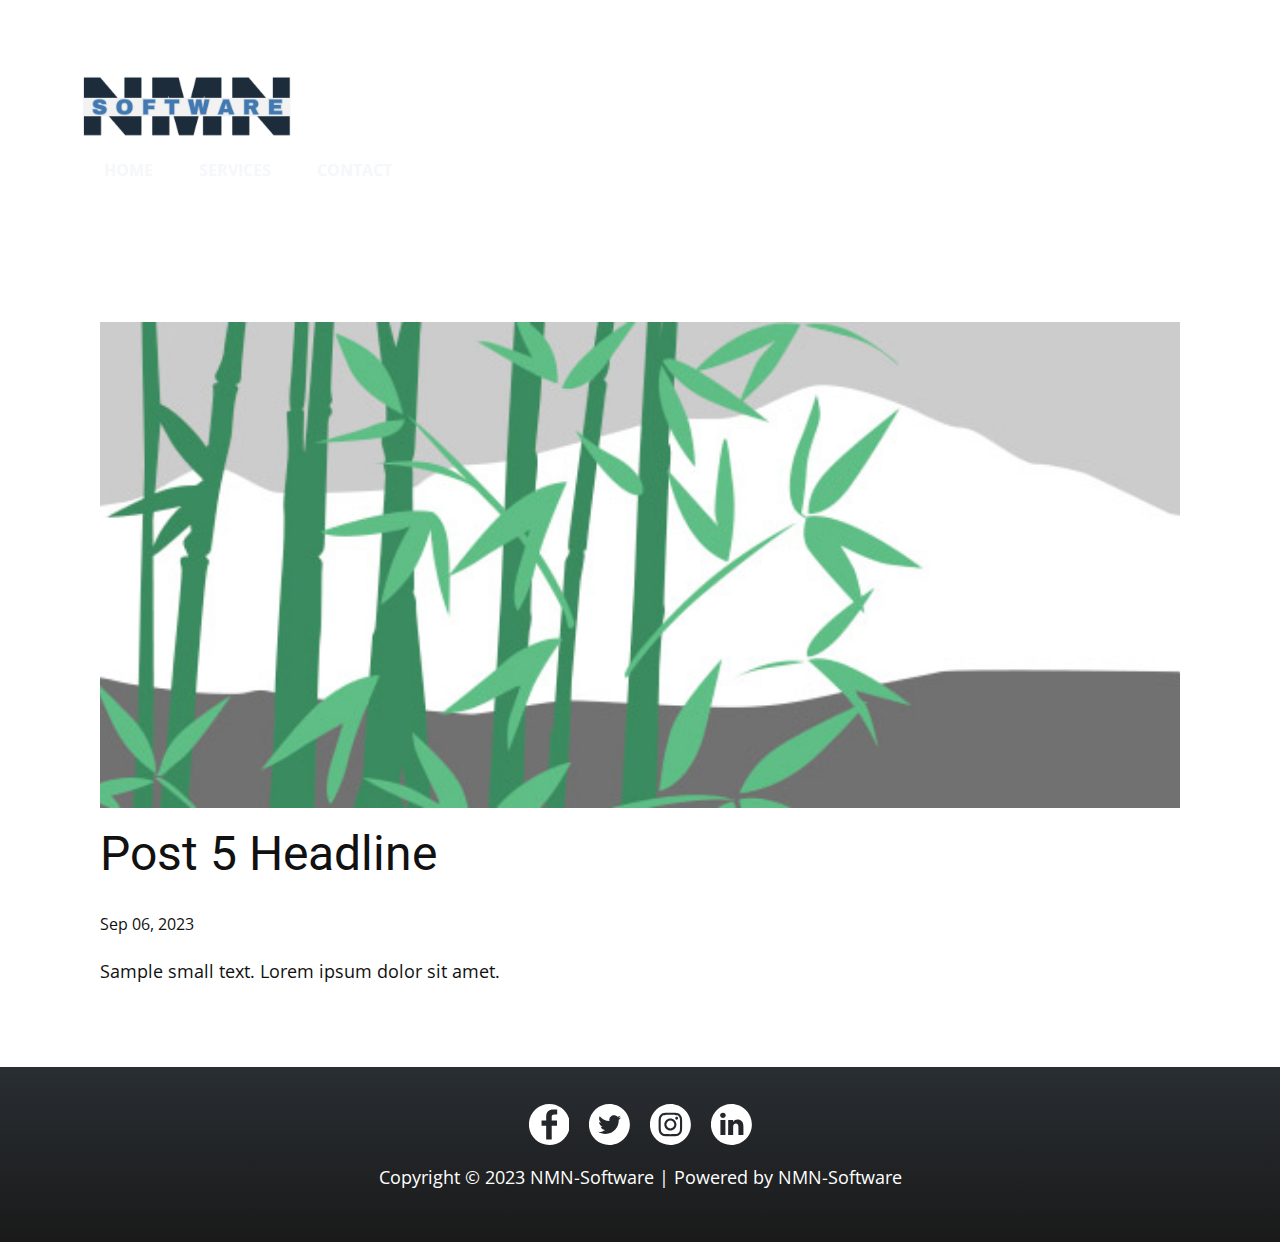
<file: blog/post-4.html>
<!DOCTYPE html>
<html style="font-size: 16px;" lang="en"><head>
    <meta name="viewport" content="width=device-width, initial-scale=1.0">
    <meta charset="utf-8">
    <meta name="keywords" content="Post 1 Headline">
    <meta name="description" content="">
    <title>Post 5 Headline</title>
    <link rel="stylesheet" href="../nicepage.css" media="screen">
<link rel="stylesheet" href="../Post-Template.css" media="screen">
    <script class="u-script" type="text/javascript" src="../jquery.js" defer=""></script>
    <script class="u-script" type="text/javascript" src="../nicepage.js" defer=""></script>
    <meta name="generator" content="Nicepage 5.17.1, nicepage.com">
    <link id="u-theme-google-font" rel="stylesheet" href="https://fonts.googleapis.com/css?family=Roboto:100,100i,300,300i,400,400i,500,500i,700,700i,900,900i|Open+Sans:300,300i,400,400i,500,500i,600,600i,700,700i,800,800i">
    
    
    
    <script type="application/ld+json">{
		"@context": "http://schema.org",
		"@type": "Organization",
		"name": "Site1",
		"logo": "images/Untitled2.png",
		"sameAs": [
				"https://facebook.com/name",
				"https://twitter.com/name",
				"https://instagram.com/name"
		]
}</script>
    <meta name="theme-color" content="#478ac9">
    <meta name="twitter:site" content="@">
    <meta name="twitter:card" content="summary_large_image">
    <meta name="twitter:title" content="Post Template">
    <meta name="twitter:description" content="Site1">
  <meta data-intl-tel-input-cdn-path="intlTelInput/"></head>
  <body class="u-body u-xl-mode" data-lang="en"><header class="u-clearfix u-header u-header" id="sec-2232"><div class="u-clearfix u-sheet u-valign-top u-sheet-1">
        <a href="https://nicepage.com" class="u-image u-logo u-image-1" data-image-width="1200" data-image-height="1200">
          <img src="../images/Untitled2.png" class="u-logo-image u-logo-image-1">
        </a>
        <nav class="u-menu u-menu-one-level u-offcanvas u-menu-1">
          <div class="menu-collapse" style="font-size: 1rem; letter-spacing: 0px; font-weight: 700; text-transform: uppercase;">
            <a class="u-button-style u-custom-active-border-color u-custom-border u-custom-border-color u-custom-borders u-custom-hover-border-color u-custom-left-right-menu-spacing u-custom-padding-bottom u-custom-text-active-color u-custom-text-color u-custom-text-hover-color u-custom-top-bottom-menu-spacing u-nav-link u-text-active-palette-1-base u-text-hover-palette-2-base" href="#">
              <svg class="u-svg-link" viewBox="0 0 24 24"><use xmlns:xlink="http://www.w3.org/1999/xlink" xlink:href="#menu-hamburger"></use></svg>
              <svg class="u-svg-content" version="1.1" id="menu-hamburger" viewBox="0 0 16 16" x="0px" y="0px" xmlns:xlink="http://www.w3.org/1999/xlink" xmlns="http://www.w3.org/2000/svg"><g><rect y="1" width="16" height="2"></rect><rect y="7" width="16" height="2"></rect><rect y="13" width="16" height="2"></rect>
</g></svg>
            </a>
          </div>
          <div class="u-custom-menu u-nav-container">
            <ul class="u-nav u-spacing-2 u-unstyled u-nav-1"><li class="u-nav-item"><a class="u-border-2 u-border-active-palette-1-dark-3 u-border-hover-white u-button-style u-nav-link u-text-active-palette-1-light-1 u-text-hover-palette-1-light-2 u-text-palette-5-light-3" href="../Home.html" style="padding: 10px 20px;">Home</a>
</li><li class="u-nav-item"><a class="u-border-2 u-border-active-palette-1-dark-3 u-border-hover-white u-button-style u-nav-link u-text-active-palette-1-light-1 u-text-hover-palette-1-light-2 u-text-palette-5-light-3" href="../Services.html" style="padding: 10px 20px;">Services</a>
</li><li class="u-nav-item"><a class="u-border-2 u-border-active-palette-1-dark-3 u-border-hover-white u-button-style u-nav-link u-text-active-palette-1-light-1 u-text-hover-palette-1-light-2 u-text-palette-5-light-3" href="../Contact.html" style="padding: 10px 20px;">Contact</a>
</li></ul>
          </div>
          <div class="u-custom-menu u-nav-container-collapse">
            <div class="u-black u-container-style u-inner-container-layout u-opacity u-opacity-95 u-sidenav">
              <div class="u-inner-container-layout u-sidenav-overflow">
                <div class="u-menu-close"></div>
                <ul class="u-align-center u-nav u-popupmenu-items u-unstyled u-nav-2"><li class="u-nav-item"><a class="u-button-style u-nav-link" href="../Home.html">Home</a>
</li><li class="u-nav-item"><a class="u-button-style u-nav-link" href="../Services.html">Services</a>
</li><li class="u-nav-item"><a class="u-button-style u-nav-link" href="../Contact.html">Contact</a>
</li></ul>
              </div>
            </div>
            <div class="u-black u-menu-overlay u-opacity u-opacity-70"></div>
          </div>
        </nav>
      </div></header>
    <section class="u-align-center u-clearfix u-section-1" id="sec-431c">
      <div class="u-clearfix u-sheet u-valign-middle-md u-valign-middle-sm u-valign-middle-xs u-sheet-1"><!--post_details--><!--post_details_options_json--><!--{"source":""}--><!--/post_details_options_json--><!--blog_post-->
        <div class="u-container-style u-expanded-width u-post-details u-post-details-1">
          <div class="u-container-layout u-valign-middle u-container-layout-1"><!--blog_post_image-->
            <img alt="" class="u-blog-control u-expanded-width u-image u-image-default u-image-1" src="../images/68f64b9d.jpeg"><!--/blog_post_image--><!--blog_post_header-->
            <h2 class="u-blog-control u-text u-text-1">Post 5 Headline</h2><!--/blog_post_header--><!--blog_post_metadata-->
            <div class="u-blog-control u-metadata u-metadata-1"><!--blog_post_metadata_date-->
              <span class="u-meta-date u-meta-icon">Sep 06, 2023</span><!--/blog_post_metadata_date--><!--blog_post_metadata_category-->
              <!--/blog_post_metadata_category--><!--blog_post_metadata_comments-->
              <!--/blog_post_metadata_comments-->
            </div><!--/blog_post_metadata--><!--blog_post_content-->
            <div class="u-align-justify u-blog-control u-post-content u-text u-text-2 fr-view">
  Sample small text. Lorem ipsum dolor sit amet.
  </div><!--/blog_post_content-->
          </div>
        </div><!--/blog_post--><!--/post_details-->
      </div>
    </section>
    
    
    
    <footer class="u-align-center u-clearfix u-footer u-gradient u-footer" id="sec-1390"><div class="u-clearfix u-sheet u-sheet-1">
        <div class="u-social-icons u-spacing-20 u-social-icons-1">
          <a class="u-social-url" title="facebook" target="_blank" href="https://facebook.com/name"><span class="u-icon u-social-facebook u-social-icon u-text-white"><svg class="u-svg-link" preserveAspectRatio="xMidYMin slice" viewBox="0 0 97.75 97.75" style=""><use xmlns:xlink="http://www.w3.org/1999/xlink" xlink:href="#svg-fc9a"></use></svg><svg class="u-svg-content" viewBox="0 0 97.75 97.75" x="0px" y="0px" id="svg-fc9a" style="enable-background:new 0 0 97.75 97.75;"><g><path d="M48.875,0C21.882,0,0,21.882,0,48.875S21.882,97.75,48.875,97.75S97.75,75.868,97.75,48.875S75.868,0,48.875,0z    M67.521,24.89l-6.76,0.003c-5.301,0-6.326,2.519-6.326,6.215v8.15h12.641L67.07,52.023H54.436v32.758H41.251V52.023H30.229V39.258   h11.022v-9.414c0-10.925,6.675-16.875,16.42-16.875l9.851,0.015V24.89L67.521,24.89z"></path>
</g></svg></span>
          </a>
          <a class="u-social-url" title="twitter" target="_blank" href="https://twitter.com/name"><span class="u-icon u-social-icon u-social-twitter u-text-white"><svg class="u-svg-link" preserveAspectRatio="xMidYMin slice" viewBox="0 0 512 512" style=""><use xmlns:xlink="http://www.w3.org/1999/xlink" xlink:href="#svg-fdce"></use></svg><svg class="u-svg-content" viewBox="0 0 512 512" id="svg-fdce"><path d="m256 0c-141.363281 0-256 114.636719-256 256s114.636719 256 256 256 256-114.636719 256-256-114.636719-256-256-256zm116.886719 199.601562c.113281 2.519532.167969 5.050782.167969 7.59375 0 77.644532-59.101563 167.179688-167.183594 167.183594h.003906-.003906c-33.183594 0-64.0625-9.726562-90.066406-26.394531 4.597656.542969 9.277343.8125 14.015624.8125 27.53125 0 52.867188-9.390625 72.980469-25.152344-25.722656-.476562-47.410156-17.464843-54.894531-40.8125 3.582031.6875 7.265625 1.0625 11.042969 1.0625 5.363281 0 10.558593-.722656 15.496093-2.070312-26.886718-5.382813-47.140624-29.144531-47.140624-57.597657 0-.265624 0-.503906.007812-.75 7.917969 4.402344 16.972656 7.050782 26.613281 7.347657-15.777343-10.527344-26.148437-28.523438-26.148437-48.910157 0-10.765624 2.910156-20.851562 7.957031-29.535156 28.976563 35.554688 72.28125 58.9375 121.117187 61.394532-1.007812-4.304688-1.527343-8.789063-1.527343-13.398438 0-32.4375 26.316406-58.753906 58.765625-58.753906 16.902344 0 32.167968 7.144531 42.890625 18.566406 13.386719-2.640625 25.957031-7.53125 37.3125-14.261719-4.394531 13.714844-13.707031 25.222657-25.839844 32.5 11.886719-1.421875 23.214844-4.574219 33.742187-9.253906-7.863281 11.785156-17.835937 22.136719-29.308593 30.429687zm0 0"></path></svg></span>
          </a>
          <a class="u-social-url" title="instagram" target="_blank" href="https://instagram.com/name"><span class="u-icon u-social-icon u-social-instagram u-text-white"><svg class="u-svg-link" preserveAspectRatio="xMidYMin slice" viewBox="0 0 512 512" style=""><use xmlns:xlink="http://www.w3.org/1999/xlink" xlink:href="#svg-4885"></use></svg><svg class="u-svg-content" viewBox="0 0 512 512" id="svg-4885"><path d="m305 256c0 27.0625-21.9375 49-49 49s-49-21.9375-49-49 21.9375-49 49-49 49 21.9375 49 49zm0 0"></path><path d="m370.59375 169.304688c-2.355469-6.382813-6.113281-12.160157-10.996094-16.902344-4.742187-4.882813-10.515625-8.640625-16.902344-10.996094-5.179687-2.011719-12.960937-4.40625-27.292968-5.058594-15.503906-.707031-20.152344-.859375-59.402344-.859375-39.253906 0-43.902344.148438-59.402344.855469-14.332031.65625-22.117187 3.050781-27.292968 5.0625-6.386719 2.355469-12.164063 6.113281-16.902344 10.996094-4.882813 4.742187-8.640625 10.515625-11 16.902344-2.011719 5.179687-4.40625 12.964843-5.058594 27.296874-.707031 15.5-.859375 20.148438-.859375 59.402344 0 39.25.152344 43.898438.859375 59.402344.652344 14.332031 3.046875 22.113281 5.058594 27.292969 2.359375 6.386719 6.113281 12.160156 10.996094 16.902343 4.742187 4.882813 10.515624 8.640626 16.902343 10.996094 5.179688 2.015625 12.964844 4.410156 27.296875 5.0625 15.5.707032 20.144532.855469 59.398438.855469 39.257812 0 43.90625-.148437 59.402344-.855469 14.332031-.652344 22.117187-3.046875 27.296874-5.0625 12.820313-4.945312 22.953126-15.078125 27.898438-27.898437 2.011719-5.179688 4.40625-12.960938 5.0625-27.292969.707031-15.503906.855469-20.152344.855469-59.402344 0-39.253906-.148438-43.902344-.855469-59.402344-.652344-14.332031-3.046875-22.117187-5.0625-27.296874zm-114.59375 162.179687c-41.691406 0-75.488281-33.792969-75.488281-75.484375s33.796875-75.484375 75.488281-75.484375c41.6875 0 75.484375 33.792969 75.484375 75.484375s-33.796875 75.484375-75.484375 75.484375zm78.46875-136.3125c-9.742188 0-17.640625-7.898437-17.640625-17.640625s7.898437-17.640625 17.640625-17.640625 17.640625 7.898437 17.640625 17.640625c-.003906 9.742188-7.898437 17.640625-17.640625 17.640625zm0 0"></path><path d="m256 0c-141.363281 0-256 114.636719-256 256s114.636719 256 256 256 256-114.636719 256-256-114.636719-256-256-256zm146.113281 316.605469c-.710937 15.648437-3.199219 26.332031-6.832031 35.683593-7.636719 19.746094-23.246094 35.355469-42.992188 42.992188-9.347656 3.632812-20.035156 6.117188-35.679687 6.832031-15.675781.714844-20.683594.886719-60.605469.886719-39.925781 0-44.929687-.171875-60.609375-.886719-15.644531-.714843-26.332031-3.199219-35.679687-6.832031-9.8125-3.691406-18.695313-9.476562-26.039063-16.957031-7.476562-7.339844-13.261719-16.226563-16.953125-26.035157-3.632812-9.347656-6.121094-20.035156-6.832031-35.679687-.722656-15.679687-.890625-20.6875-.890625-60.609375s.167969-44.929688.886719-60.605469c.710937-15.648437 3.195312-26.332031 6.828125-35.683593 3.691406-9.808594 9.480468-18.695313 16.960937-26.035157 7.339844-7.480469 16.226563-13.265625 26.035157-16.957031 9.351562-3.632812 20.035156-6.117188 35.683593-6.832031 15.675781-.714844 20.683594-.886719 60.605469-.886719s44.929688.171875 60.605469.890625c15.648437.710937 26.332031 3.195313 35.683593 6.824219 9.808594 3.691406 18.695313 9.480468 26.039063 16.960937 7.476563 7.34375 13.265625 16.226563 16.953125 26.035157 3.636719 9.351562 6.121094 20.035156 6.835938 35.683593.714843 15.675781.882812 20.683594.882812 60.605469s-.167969 44.929688-.886719 60.605469zm0 0"></path></svg></span>
          </a>
          <a class="u-social-url" target="_blank" data-type="Custom" title="Custom" href=""><span class="u-icon u-social-custom u-social-icon u-text-white u-icon-4"><svg class="u-svg-link" preserveAspectRatio="xMidYMin slice" viewBox="0 0 512 512" style=""><use xmlns:xlink="http://www.w3.org/1999/xlink" xlink:href="#svg-6e12"></use></svg><svg class="u-svg-content" viewBox="0 0 512 512" id="svg-6e12"><path d="m256 0c-141.363281 0-256 114.636719-256 256s114.636719 256 256 256 256-114.636719 256-256-114.636719-256-256-256zm-74.390625 387h-62.347656v-187.574219h62.347656zm-31.171875-213.1875h-.40625c-20.921875 0-34.453125-14.402344-34.453125-32.402344 0-18.40625 13.945313-32.410156 35.273437-32.410156 21.328126 0 34.453126 14.003906 34.859376 32.410156 0 18-13.53125 32.402344-35.273438 32.402344zm255.984375 213.1875h-62.339844v-100.347656c0-25.21875-9.027343-42.417969-31.585937-42.417969-17.222656 0-27.480469 11.601563-31.988282 22.800781-1.648437 4.007813-2.050781 9.609375-2.050781 15.214844v104.75h-62.34375s.816407-169.976562 0-187.574219h62.34375v26.558594c8.285157-12.78125 23.109375-30.960937 56.1875-30.960937 41.019531 0 71.777344 26.808593 71.777344 84.421874zm0 0"></path></svg></span>
          </a>
        </div>
        <p class="u-text u-text-default u-text-white u-text-1"> Copyright © 2023 NMN-Software | Powered by NMN-Software</p>
      </div></footer>
  
</body></html>
</file>
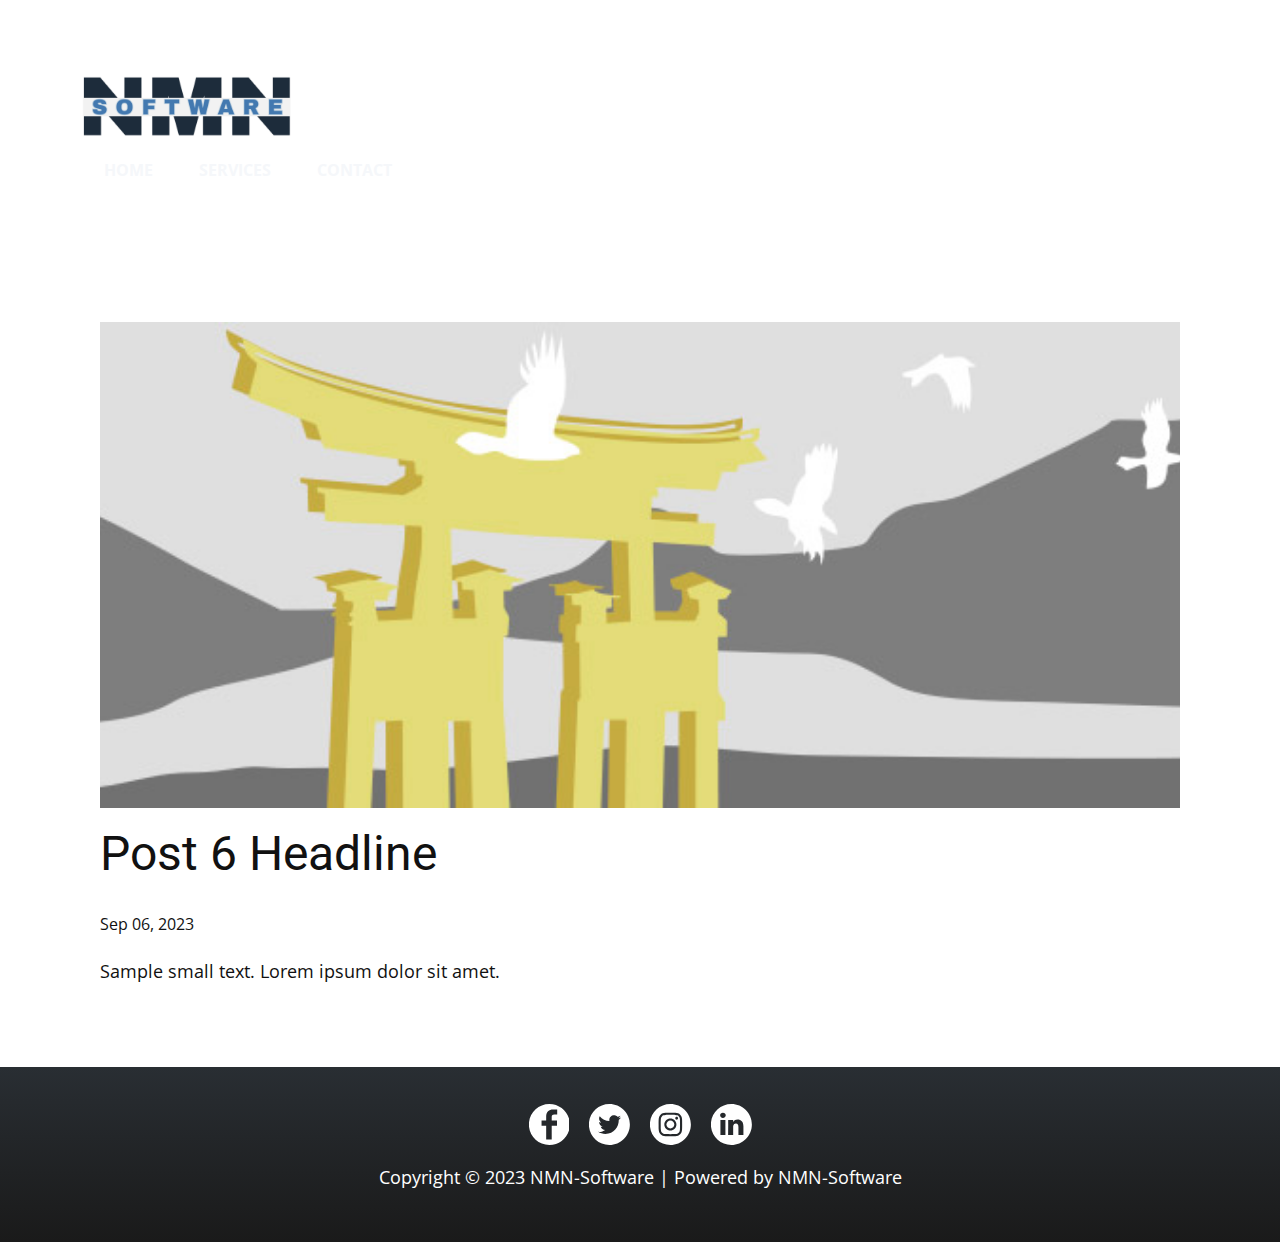
<file: blog/post-5.html>
<!DOCTYPE html>
<html style="font-size: 16px;" lang="en"><head>
    <meta name="viewport" content="width=device-width, initial-scale=1.0">
    <meta charset="utf-8">
    <meta name="keywords" content="Post 1 Headline">
    <meta name="description" content="">
    <title>Post 6 Headline</title>
    <link rel="stylesheet" href="../nicepage.css" media="screen">
<link rel="stylesheet" href="../Post-Template.css" media="screen">
    <script class="u-script" type="text/javascript" src="../jquery.js" defer=""></script>
    <script class="u-script" type="text/javascript" src="../nicepage.js" defer=""></script>
    <meta name="generator" content="Nicepage 5.17.1, nicepage.com">
    <link id="u-theme-google-font" rel="stylesheet" href="https://fonts.googleapis.com/css?family=Roboto:100,100i,300,300i,400,400i,500,500i,700,700i,900,900i|Open+Sans:300,300i,400,400i,500,500i,600,600i,700,700i,800,800i">
    
    
    
    <script type="application/ld+json">{
		"@context": "http://schema.org",
		"@type": "Organization",
		"name": "Site1",
		"logo": "images/Untitled2.png",
		"sameAs": [
				"https://facebook.com/name",
				"https://twitter.com/name",
				"https://instagram.com/name"
		]
}</script>
    <meta name="theme-color" content="#478ac9">
    <meta name="twitter:site" content="@">
    <meta name="twitter:card" content="summary_large_image">
    <meta name="twitter:title" content="Post Template">
    <meta name="twitter:description" content="Site1">
  <meta data-intl-tel-input-cdn-path="intlTelInput/"></head>
  <body class="u-body u-xl-mode" data-lang="en"><header class="u-clearfix u-header u-header" id="sec-2232"><div class="u-clearfix u-sheet u-valign-top u-sheet-1">
        <a href="https://nicepage.com" class="u-image u-logo u-image-1" data-image-width="1200" data-image-height="1200">
          <img src="../images/Untitled2.png" class="u-logo-image u-logo-image-1">
        </a>
        <nav class="u-menu u-menu-one-level u-offcanvas u-menu-1">
          <div class="menu-collapse" style="font-size: 1rem; letter-spacing: 0px; font-weight: 700; text-transform: uppercase;">
            <a class="u-button-style u-custom-active-border-color u-custom-border u-custom-border-color u-custom-borders u-custom-hover-border-color u-custom-left-right-menu-spacing u-custom-padding-bottom u-custom-text-active-color u-custom-text-color u-custom-text-hover-color u-custom-top-bottom-menu-spacing u-nav-link u-text-active-palette-1-base u-text-hover-palette-2-base" href="#">
              <svg class="u-svg-link" viewBox="0 0 24 24"><use xmlns:xlink="http://www.w3.org/1999/xlink" xlink:href="#menu-hamburger"></use></svg>
              <svg class="u-svg-content" version="1.1" id="menu-hamburger" viewBox="0 0 16 16" x="0px" y="0px" xmlns:xlink="http://www.w3.org/1999/xlink" xmlns="http://www.w3.org/2000/svg"><g><rect y="1" width="16" height="2"></rect><rect y="7" width="16" height="2"></rect><rect y="13" width="16" height="2"></rect>
</g></svg>
            </a>
          </div>
          <div class="u-custom-menu u-nav-container">
            <ul class="u-nav u-spacing-2 u-unstyled u-nav-1"><li class="u-nav-item"><a class="u-border-2 u-border-active-palette-1-dark-3 u-border-hover-white u-button-style u-nav-link u-text-active-palette-1-light-1 u-text-hover-palette-1-light-2 u-text-palette-5-light-3" href="../Home.html" style="padding: 10px 20px;">Home</a>
</li><li class="u-nav-item"><a class="u-border-2 u-border-active-palette-1-dark-3 u-border-hover-white u-button-style u-nav-link u-text-active-palette-1-light-1 u-text-hover-palette-1-light-2 u-text-palette-5-light-3" href="../Services.html" style="padding: 10px 20px;">Services</a>
</li><li class="u-nav-item"><a class="u-border-2 u-border-active-palette-1-dark-3 u-border-hover-white u-button-style u-nav-link u-text-active-palette-1-light-1 u-text-hover-palette-1-light-2 u-text-palette-5-light-3" href="../Contact.html" style="padding: 10px 20px;">Contact</a>
</li></ul>
          </div>
          <div class="u-custom-menu u-nav-container-collapse">
            <div class="u-black u-container-style u-inner-container-layout u-opacity u-opacity-95 u-sidenav">
              <div class="u-inner-container-layout u-sidenav-overflow">
                <div class="u-menu-close"></div>
                <ul class="u-align-center u-nav u-popupmenu-items u-unstyled u-nav-2"><li class="u-nav-item"><a class="u-button-style u-nav-link" href="../Home.html">Home</a>
</li><li class="u-nav-item"><a class="u-button-style u-nav-link" href="../Services.html">Services</a>
</li><li class="u-nav-item"><a class="u-button-style u-nav-link" href="../Contact.html">Contact</a>
</li></ul>
              </div>
            </div>
            <div class="u-black u-menu-overlay u-opacity u-opacity-70"></div>
          </div>
        </nav>
      </div></header>
    <section class="u-align-center u-clearfix u-section-1" id="sec-431c">
      <div class="u-clearfix u-sheet u-valign-middle-md u-valign-middle-sm u-valign-middle-xs u-sheet-1"><!--post_details--><!--post_details_options_json--><!--{"source":""}--><!--/post_details_options_json--><!--blog_post-->
        <div class="u-container-style u-expanded-width u-post-details u-post-details-1">
          <div class="u-container-layout u-valign-middle u-container-layout-1"><!--blog_post_image-->
            <img alt="" class="u-blog-control u-expanded-width u-image u-image-default u-image-1" src="../images/8ad73f3c.jpeg"><!--/blog_post_image--><!--blog_post_header-->
            <h2 class="u-blog-control u-text u-text-1">Post 6 Headline</h2><!--/blog_post_header--><!--blog_post_metadata-->
            <div class="u-blog-control u-metadata u-metadata-1"><!--blog_post_metadata_date-->
              <span class="u-meta-date u-meta-icon">Sep 06, 2023</span><!--/blog_post_metadata_date--><!--blog_post_metadata_category-->
              <!--/blog_post_metadata_category--><!--blog_post_metadata_comments-->
              <!--/blog_post_metadata_comments-->
            </div><!--/blog_post_metadata--><!--blog_post_content-->
            <div class="u-align-justify u-blog-control u-post-content u-text u-text-2 fr-view">
  Sample small text. Lorem ipsum dolor sit amet.
  </div><!--/blog_post_content-->
          </div>
        </div><!--/blog_post--><!--/post_details-->
      </div>
    </section>
    
    
    
    <footer class="u-align-center u-clearfix u-footer u-gradient u-footer" id="sec-1390"><div class="u-clearfix u-sheet u-sheet-1">
        <div class="u-social-icons u-spacing-20 u-social-icons-1">
          <a class="u-social-url" title="facebook" target="_blank" href="https://facebook.com/name"><span class="u-icon u-social-facebook u-social-icon u-text-white"><svg class="u-svg-link" preserveAspectRatio="xMidYMin slice" viewBox="0 0 97.75 97.75" style=""><use xmlns:xlink="http://www.w3.org/1999/xlink" xlink:href="#svg-fc9a"></use></svg><svg class="u-svg-content" viewBox="0 0 97.75 97.75" x="0px" y="0px" id="svg-fc9a" style="enable-background:new 0 0 97.75 97.75;"><g><path d="M48.875,0C21.882,0,0,21.882,0,48.875S21.882,97.75,48.875,97.75S97.75,75.868,97.75,48.875S75.868,0,48.875,0z    M67.521,24.89l-6.76,0.003c-5.301,0-6.326,2.519-6.326,6.215v8.15h12.641L67.07,52.023H54.436v32.758H41.251V52.023H30.229V39.258   h11.022v-9.414c0-10.925,6.675-16.875,16.42-16.875l9.851,0.015V24.89L67.521,24.89z"></path>
</g></svg></span>
          </a>
          <a class="u-social-url" title="twitter" target="_blank" href="https://twitter.com/name"><span class="u-icon u-social-icon u-social-twitter u-text-white"><svg class="u-svg-link" preserveAspectRatio="xMidYMin slice" viewBox="0 0 512 512" style=""><use xmlns:xlink="http://www.w3.org/1999/xlink" xlink:href="#svg-fdce"></use></svg><svg class="u-svg-content" viewBox="0 0 512 512" id="svg-fdce"><path d="m256 0c-141.363281 0-256 114.636719-256 256s114.636719 256 256 256 256-114.636719 256-256-114.636719-256-256-256zm116.886719 199.601562c.113281 2.519532.167969 5.050782.167969 7.59375 0 77.644532-59.101563 167.179688-167.183594 167.183594h.003906-.003906c-33.183594 0-64.0625-9.726562-90.066406-26.394531 4.597656.542969 9.277343.8125 14.015624.8125 27.53125 0 52.867188-9.390625 72.980469-25.152344-25.722656-.476562-47.410156-17.464843-54.894531-40.8125 3.582031.6875 7.265625 1.0625 11.042969 1.0625 5.363281 0 10.558593-.722656 15.496093-2.070312-26.886718-5.382813-47.140624-29.144531-47.140624-57.597657 0-.265624 0-.503906.007812-.75 7.917969 4.402344 16.972656 7.050782 26.613281 7.347657-15.777343-10.527344-26.148437-28.523438-26.148437-48.910157 0-10.765624 2.910156-20.851562 7.957031-29.535156 28.976563 35.554688 72.28125 58.9375 121.117187 61.394532-1.007812-4.304688-1.527343-8.789063-1.527343-13.398438 0-32.4375 26.316406-58.753906 58.765625-58.753906 16.902344 0 32.167968 7.144531 42.890625 18.566406 13.386719-2.640625 25.957031-7.53125 37.3125-14.261719-4.394531 13.714844-13.707031 25.222657-25.839844 32.5 11.886719-1.421875 23.214844-4.574219 33.742187-9.253906-7.863281 11.785156-17.835937 22.136719-29.308593 30.429687zm0 0"></path></svg></span>
          </a>
          <a class="u-social-url" title="instagram" target="_blank" href="https://instagram.com/name"><span class="u-icon u-social-icon u-social-instagram u-text-white"><svg class="u-svg-link" preserveAspectRatio="xMidYMin slice" viewBox="0 0 512 512" style=""><use xmlns:xlink="http://www.w3.org/1999/xlink" xlink:href="#svg-4885"></use></svg><svg class="u-svg-content" viewBox="0 0 512 512" id="svg-4885"><path d="m305 256c0 27.0625-21.9375 49-49 49s-49-21.9375-49-49 21.9375-49 49-49 49 21.9375 49 49zm0 0"></path><path d="m370.59375 169.304688c-2.355469-6.382813-6.113281-12.160157-10.996094-16.902344-4.742187-4.882813-10.515625-8.640625-16.902344-10.996094-5.179687-2.011719-12.960937-4.40625-27.292968-5.058594-15.503906-.707031-20.152344-.859375-59.402344-.859375-39.253906 0-43.902344.148438-59.402344.855469-14.332031.65625-22.117187 3.050781-27.292968 5.0625-6.386719 2.355469-12.164063 6.113281-16.902344 10.996094-4.882813 4.742187-8.640625 10.515625-11 16.902344-2.011719 5.179687-4.40625 12.964843-5.058594 27.296874-.707031 15.5-.859375 20.148438-.859375 59.402344 0 39.25.152344 43.898438.859375 59.402344.652344 14.332031 3.046875 22.113281 5.058594 27.292969 2.359375 6.386719 6.113281 12.160156 10.996094 16.902343 4.742187 4.882813 10.515624 8.640626 16.902343 10.996094 5.179688 2.015625 12.964844 4.410156 27.296875 5.0625 15.5.707032 20.144532.855469 59.398438.855469 39.257812 0 43.90625-.148437 59.402344-.855469 14.332031-.652344 22.117187-3.046875 27.296874-5.0625 12.820313-4.945312 22.953126-15.078125 27.898438-27.898437 2.011719-5.179688 4.40625-12.960938 5.0625-27.292969.707031-15.503906.855469-20.152344.855469-59.402344 0-39.253906-.148438-43.902344-.855469-59.402344-.652344-14.332031-3.046875-22.117187-5.0625-27.296874zm-114.59375 162.179687c-41.691406 0-75.488281-33.792969-75.488281-75.484375s33.796875-75.484375 75.488281-75.484375c41.6875 0 75.484375 33.792969 75.484375 75.484375s-33.796875 75.484375-75.484375 75.484375zm78.46875-136.3125c-9.742188 0-17.640625-7.898437-17.640625-17.640625s7.898437-17.640625 17.640625-17.640625 17.640625 7.898437 17.640625 17.640625c-.003906 9.742188-7.898437 17.640625-17.640625 17.640625zm0 0"></path><path d="m256 0c-141.363281 0-256 114.636719-256 256s114.636719 256 256 256 256-114.636719 256-256-114.636719-256-256-256zm146.113281 316.605469c-.710937 15.648437-3.199219 26.332031-6.832031 35.683593-7.636719 19.746094-23.246094 35.355469-42.992188 42.992188-9.347656 3.632812-20.035156 6.117188-35.679687 6.832031-15.675781.714844-20.683594.886719-60.605469.886719-39.925781 0-44.929687-.171875-60.609375-.886719-15.644531-.714843-26.332031-3.199219-35.679687-6.832031-9.8125-3.691406-18.695313-9.476562-26.039063-16.957031-7.476562-7.339844-13.261719-16.226563-16.953125-26.035157-3.632812-9.347656-6.121094-20.035156-6.832031-35.679687-.722656-15.679687-.890625-20.6875-.890625-60.609375s.167969-44.929688.886719-60.605469c.710937-15.648437 3.195312-26.332031 6.828125-35.683593 3.691406-9.808594 9.480468-18.695313 16.960937-26.035157 7.339844-7.480469 16.226563-13.265625 26.035157-16.957031 9.351562-3.632812 20.035156-6.117188 35.683593-6.832031 15.675781-.714844 20.683594-.886719 60.605469-.886719s44.929688.171875 60.605469.890625c15.648437.710937 26.332031 3.195313 35.683593 6.824219 9.808594 3.691406 18.695313 9.480468 26.039063 16.960937 7.476563 7.34375 13.265625 16.226563 16.953125 26.035157 3.636719 9.351562 6.121094 20.035156 6.835938 35.683593.714843 15.675781.882812 20.683594.882812 60.605469s-.167969 44.929688-.886719 60.605469zm0 0"></path></svg></span>
          </a>
          <a class="u-social-url" target="_blank" data-type="Custom" title="Custom" href=""><span class="u-icon u-social-custom u-social-icon u-text-white u-icon-4"><svg class="u-svg-link" preserveAspectRatio="xMidYMin slice" viewBox="0 0 512 512" style=""><use xmlns:xlink="http://www.w3.org/1999/xlink" xlink:href="#svg-6e12"></use></svg><svg class="u-svg-content" viewBox="0 0 512 512" id="svg-6e12"><path d="m256 0c-141.363281 0-256 114.636719-256 256s114.636719 256 256 256 256-114.636719 256-256-114.636719-256-256-256zm-74.390625 387h-62.347656v-187.574219h62.347656zm-31.171875-213.1875h-.40625c-20.921875 0-34.453125-14.402344-34.453125-32.402344 0-18.40625 13.945313-32.410156 35.273437-32.410156 21.328126 0 34.453126 14.003906 34.859376 32.410156 0 18-13.53125 32.402344-35.273438 32.402344zm255.984375 213.1875h-62.339844v-100.347656c0-25.21875-9.027343-42.417969-31.585937-42.417969-17.222656 0-27.480469 11.601563-31.988282 22.800781-1.648437 4.007813-2.050781 9.609375-2.050781 15.214844v104.75h-62.34375s.816407-169.976562 0-187.574219h62.34375v26.558594c8.285157-12.78125 23.109375-30.960937 56.1875-30.960937 41.019531 0 71.777344 26.808593 71.777344 84.421874zm0 0"></path></svg></span>
          </a>
        </div>
        <p class="u-text u-text-default u-text-white u-text-1"> Copyright © 2023 NMN-Software | Powered by NMN-Software</p>
      </div></footer>
  
</body></html>
</file>
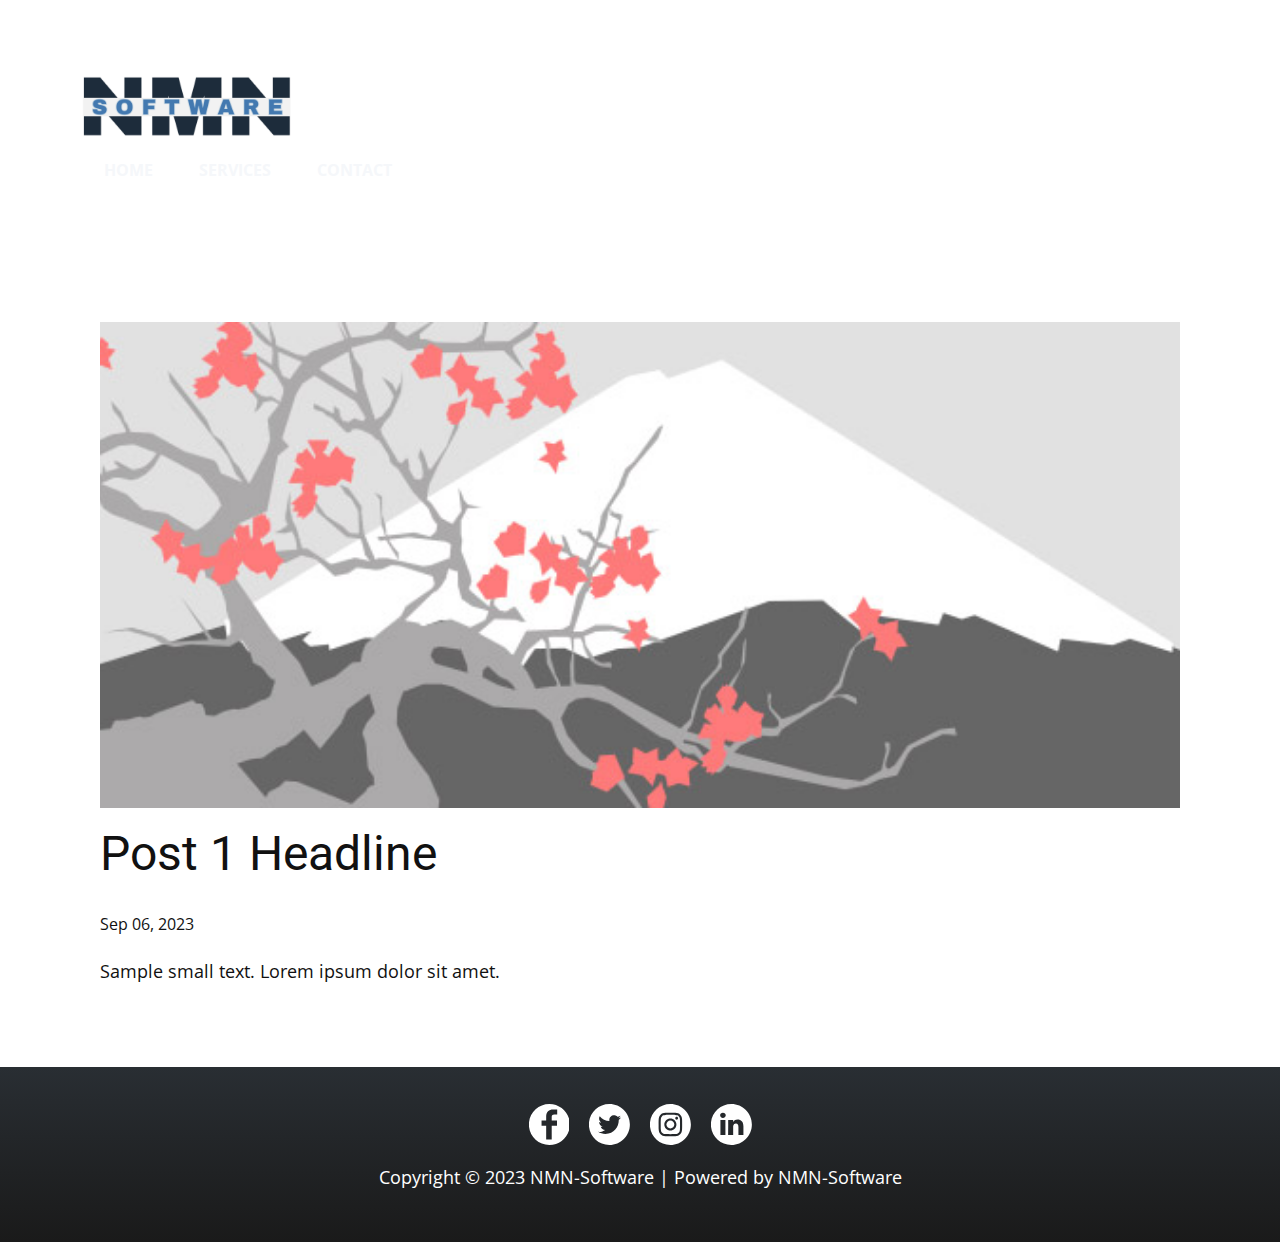
<file: blog/post.html>
<!DOCTYPE html>
<html style="font-size: 16px;" lang="en"><head>
    <meta name="viewport" content="width=device-width, initial-scale=1.0">
    <meta charset="utf-8">
    <meta name="keywords" content="Post 1 Headline">
    <meta name="description" content="">
    <title>Post 1 Headline</title>
    <link rel="stylesheet" href="../nicepage.css" media="screen">
<link rel="stylesheet" href="../Post-Template.css" media="screen">
    <script class="u-script" type="text/javascript" src="../jquery.js" defer=""></script>
    <script class="u-script" type="text/javascript" src="../nicepage.js" defer=""></script>
    <meta name="generator" content="Nicepage 5.17.1, nicepage.com">
    <link id="u-theme-google-font" rel="stylesheet" href="https://fonts.googleapis.com/css?family=Roboto:100,100i,300,300i,400,400i,500,500i,700,700i,900,900i|Open+Sans:300,300i,400,400i,500,500i,600,600i,700,700i,800,800i">
    
    
    
    <script type="application/ld+json">{
		"@context": "http://schema.org",
		"@type": "Organization",
		"name": "Site1",
		"logo": "images/Untitled2.png",
		"sameAs": [
				"https://facebook.com/name",
				"https://twitter.com/name",
				"https://instagram.com/name"
		]
}</script>
    <meta name="theme-color" content="#478ac9">
    <meta name="twitter:site" content="@">
    <meta name="twitter:card" content="summary_large_image">
    <meta name="twitter:title" content="Post Template">
    <meta name="twitter:description" content="Site1">
  <meta data-intl-tel-input-cdn-path="intlTelInput/"></head>
  <body class="u-body u-xl-mode" data-lang="en"><header class="u-clearfix u-header u-header" id="sec-2232"><div class="u-clearfix u-sheet u-valign-top u-sheet-1">
        <a href="https://nicepage.com" class="u-image u-logo u-image-1" data-image-width="1200" data-image-height="1200">
          <img src="../images/Untitled2.png" class="u-logo-image u-logo-image-1">
        </a>
        <nav class="u-menu u-menu-one-level u-offcanvas u-menu-1">
          <div class="menu-collapse" style="font-size: 1rem; letter-spacing: 0px; font-weight: 700; text-transform: uppercase;">
            <a class="u-button-style u-custom-active-border-color u-custom-border u-custom-border-color u-custom-borders u-custom-hover-border-color u-custom-left-right-menu-spacing u-custom-padding-bottom u-custom-text-active-color u-custom-text-color u-custom-text-hover-color u-custom-top-bottom-menu-spacing u-nav-link u-text-active-palette-1-base u-text-hover-palette-2-base" href="#">
              <svg class="u-svg-link" viewBox="0 0 24 24"><use xmlns:xlink="http://www.w3.org/1999/xlink" xlink:href="#menu-hamburger"></use></svg>
              <svg class="u-svg-content" version="1.1" id="menu-hamburger" viewBox="0 0 16 16" x="0px" y="0px" xmlns:xlink="http://www.w3.org/1999/xlink" xmlns="http://www.w3.org/2000/svg"><g><rect y="1" width="16" height="2"></rect><rect y="7" width="16" height="2"></rect><rect y="13" width="16" height="2"></rect>
</g></svg>
            </a>
          </div>
          <div class="u-custom-menu u-nav-container">
            <ul class="u-nav u-spacing-2 u-unstyled u-nav-1"><li class="u-nav-item"><a class="u-border-2 u-border-active-palette-1-dark-3 u-border-hover-white u-button-style u-nav-link u-text-active-palette-1-light-1 u-text-hover-palette-1-light-2 u-text-palette-5-light-3" href="../Home.html" style="padding: 10px 20px;">Home</a>
</li><li class="u-nav-item"><a class="u-border-2 u-border-active-palette-1-dark-3 u-border-hover-white u-button-style u-nav-link u-text-active-palette-1-light-1 u-text-hover-palette-1-light-2 u-text-palette-5-light-3" href="../Services.html" style="padding: 10px 20px;">Services</a>
</li><li class="u-nav-item"><a class="u-border-2 u-border-active-palette-1-dark-3 u-border-hover-white u-button-style u-nav-link u-text-active-palette-1-light-1 u-text-hover-palette-1-light-2 u-text-palette-5-light-3" href="../Contact.html" style="padding: 10px 20px;">Contact</a>
</li></ul>
          </div>
          <div class="u-custom-menu u-nav-container-collapse">
            <div class="u-black u-container-style u-inner-container-layout u-opacity u-opacity-95 u-sidenav">
              <div class="u-inner-container-layout u-sidenav-overflow">
                <div class="u-menu-close"></div>
                <ul class="u-align-center u-nav u-popupmenu-items u-unstyled u-nav-2"><li class="u-nav-item"><a class="u-button-style u-nav-link" href="../Home.html">Home</a>
</li><li class="u-nav-item"><a class="u-button-style u-nav-link" href="../Services.html">Services</a>
</li><li class="u-nav-item"><a class="u-button-style u-nav-link" href="../Contact.html">Contact</a>
</li></ul>
              </div>
            </div>
            <div class="u-black u-menu-overlay u-opacity u-opacity-70"></div>
          </div>
        </nav>
      </div></header>
    <section class="u-align-center u-clearfix u-section-1" id="sec-431c">
      <div class="u-clearfix u-sheet u-valign-middle-md u-valign-middle-sm u-valign-middle-xs u-sheet-1"><!--post_details--><!--post_details_options_json--><!--{"source":""}--><!--/post_details_options_json--><!--blog_post-->
        <div class="u-container-style u-expanded-width u-post-details u-post-details-1">
          <div class="u-container-layout u-valign-middle u-container-layout-1"><!--blog_post_image-->
            <img alt="" class="u-blog-control u-expanded-width u-image u-image-default u-image-1" src="../images/0fd3416c.jpeg"><!--/blog_post_image--><!--blog_post_header-->
            <h2 class="u-blog-control u-text u-text-1">Post 1 Headline</h2><!--/blog_post_header--><!--blog_post_metadata-->
            <div class="u-blog-control u-metadata u-metadata-1"><!--blog_post_metadata_date-->
              <span class="u-meta-date u-meta-icon">Sep 06, 2023</span><!--/blog_post_metadata_date--><!--blog_post_metadata_category-->
              <!--/blog_post_metadata_category--><!--blog_post_metadata_comments-->
              <!--/blog_post_metadata_comments-->
            </div><!--/blog_post_metadata--><!--blog_post_content-->
            <div class="u-align-justify u-blog-control u-post-content u-text u-text-2 fr-view">
  Sample small text. Lorem ipsum dolor sit amet.
  </div><!--/blog_post_content-->
          </div>
        </div><!--/blog_post--><!--/post_details-->
      </div>
    </section>
    
    
    
    <footer class="u-align-center u-clearfix u-footer u-gradient u-footer" id="sec-1390"><div class="u-clearfix u-sheet u-sheet-1">
        <div class="u-social-icons u-spacing-20 u-social-icons-1">
          <a class="u-social-url" title="facebook" target="_blank" href="https://facebook.com/name"><span class="u-icon u-social-facebook u-social-icon u-text-white"><svg class="u-svg-link" preserveAspectRatio="xMidYMin slice" viewBox="0 0 97.75 97.75" style=""><use xmlns:xlink="http://www.w3.org/1999/xlink" xlink:href="#svg-fc9a"></use></svg><svg class="u-svg-content" viewBox="0 0 97.75 97.75" x="0px" y="0px" id="svg-fc9a" style="enable-background:new 0 0 97.75 97.75;"><g><path d="M48.875,0C21.882,0,0,21.882,0,48.875S21.882,97.75,48.875,97.75S97.75,75.868,97.75,48.875S75.868,0,48.875,0z    M67.521,24.89l-6.76,0.003c-5.301,0-6.326,2.519-6.326,6.215v8.15h12.641L67.07,52.023H54.436v32.758H41.251V52.023H30.229V39.258   h11.022v-9.414c0-10.925,6.675-16.875,16.42-16.875l9.851,0.015V24.89L67.521,24.89z"></path>
</g></svg></span>
          </a>
          <a class="u-social-url" title="twitter" target="_blank" href="https://twitter.com/name"><span class="u-icon u-social-icon u-social-twitter u-text-white"><svg class="u-svg-link" preserveAspectRatio="xMidYMin slice" viewBox="0 0 512 512" style=""><use xmlns:xlink="http://www.w3.org/1999/xlink" xlink:href="#svg-fdce"></use></svg><svg class="u-svg-content" viewBox="0 0 512 512" id="svg-fdce"><path d="m256 0c-141.363281 0-256 114.636719-256 256s114.636719 256 256 256 256-114.636719 256-256-114.636719-256-256-256zm116.886719 199.601562c.113281 2.519532.167969 5.050782.167969 7.59375 0 77.644532-59.101563 167.179688-167.183594 167.183594h.003906-.003906c-33.183594 0-64.0625-9.726562-90.066406-26.394531 4.597656.542969 9.277343.8125 14.015624.8125 27.53125 0 52.867188-9.390625 72.980469-25.152344-25.722656-.476562-47.410156-17.464843-54.894531-40.8125 3.582031.6875 7.265625 1.0625 11.042969 1.0625 5.363281 0 10.558593-.722656 15.496093-2.070312-26.886718-5.382813-47.140624-29.144531-47.140624-57.597657 0-.265624 0-.503906.007812-.75 7.917969 4.402344 16.972656 7.050782 26.613281 7.347657-15.777343-10.527344-26.148437-28.523438-26.148437-48.910157 0-10.765624 2.910156-20.851562 7.957031-29.535156 28.976563 35.554688 72.28125 58.9375 121.117187 61.394532-1.007812-4.304688-1.527343-8.789063-1.527343-13.398438 0-32.4375 26.316406-58.753906 58.765625-58.753906 16.902344 0 32.167968 7.144531 42.890625 18.566406 13.386719-2.640625 25.957031-7.53125 37.3125-14.261719-4.394531 13.714844-13.707031 25.222657-25.839844 32.5 11.886719-1.421875 23.214844-4.574219 33.742187-9.253906-7.863281 11.785156-17.835937 22.136719-29.308593 30.429687zm0 0"></path></svg></span>
          </a>
          <a class="u-social-url" title="instagram" target="_blank" href="https://instagram.com/name"><span class="u-icon u-social-icon u-social-instagram u-text-white"><svg class="u-svg-link" preserveAspectRatio="xMidYMin slice" viewBox="0 0 512 512" style=""><use xmlns:xlink="http://www.w3.org/1999/xlink" xlink:href="#svg-4885"></use></svg><svg class="u-svg-content" viewBox="0 0 512 512" id="svg-4885"><path d="m305 256c0 27.0625-21.9375 49-49 49s-49-21.9375-49-49 21.9375-49 49-49 49 21.9375 49 49zm0 0"></path><path d="m370.59375 169.304688c-2.355469-6.382813-6.113281-12.160157-10.996094-16.902344-4.742187-4.882813-10.515625-8.640625-16.902344-10.996094-5.179687-2.011719-12.960937-4.40625-27.292968-5.058594-15.503906-.707031-20.152344-.859375-59.402344-.859375-39.253906 0-43.902344.148438-59.402344.855469-14.332031.65625-22.117187 3.050781-27.292968 5.0625-6.386719 2.355469-12.164063 6.113281-16.902344 10.996094-4.882813 4.742187-8.640625 10.515625-11 16.902344-2.011719 5.179687-4.40625 12.964843-5.058594 27.296874-.707031 15.5-.859375 20.148438-.859375 59.402344 0 39.25.152344 43.898438.859375 59.402344.652344 14.332031 3.046875 22.113281 5.058594 27.292969 2.359375 6.386719 6.113281 12.160156 10.996094 16.902343 4.742187 4.882813 10.515624 8.640626 16.902343 10.996094 5.179688 2.015625 12.964844 4.410156 27.296875 5.0625 15.5.707032 20.144532.855469 59.398438.855469 39.257812 0 43.90625-.148437 59.402344-.855469 14.332031-.652344 22.117187-3.046875 27.296874-5.0625 12.820313-4.945312 22.953126-15.078125 27.898438-27.898437 2.011719-5.179688 4.40625-12.960938 5.0625-27.292969.707031-15.503906.855469-20.152344.855469-59.402344 0-39.253906-.148438-43.902344-.855469-59.402344-.652344-14.332031-3.046875-22.117187-5.0625-27.296874zm-114.59375 162.179687c-41.691406 0-75.488281-33.792969-75.488281-75.484375s33.796875-75.484375 75.488281-75.484375c41.6875 0 75.484375 33.792969 75.484375 75.484375s-33.796875 75.484375-75.484375 75.484375zm78.46875-136.3125c-9.742188 0-17.640625-7.898437-17.640625-17.640625s7.898437-17.640625 17.640625-17.640625 17.640625 7.898437 17.640625 17.640625c-.003906 9.742188-7.898437 17.640625-17.640625 17.640625zm0 0"></path><path d="m256 0c-141.363281 0-256 114.636719-256 256s114.636719 256 256 256 256-114.636719 256-256-114.636719-256-256-256zm146.113281 316.605469c-.710937 15.648437-3.199219 26.332031-6.832031 35.683593-7.636719 19.746094-23.246094 35.355469-42.992188 42.992188-9.347656 3.632812-20.035156 6.117188-35.679687 6.832031-15.675781.714844-20.683594.886719-60.605469.886719-39.925781 0-44.929687-.171875-60.609375-.886719-15.644531-.714843-26.332031-3.199219-35.679687-6.832031-9.8125-3.691406-18.695313-9.476562-26.039063-16.957031-7.476562-7.339844-13.261719-16.226563-16.953125-26.035157-3.632812-9.347656-6.121094-20.035156-6.832031-35.679687-.722656-15.679687-.890625-20.6875-.890625-60.609375s.167969-44.929688.886719-60.605469c.710937-15.648437 3.195312-26.332031 6.828125-35.683593 3.691406-9.808594 9.480468-18.695313 16.960937-26.035157 7.339844-7.480469 16.226563-13.265625 26.035157-16.957031 9.351562-3.632812 20.035156-6.117188 35.683593-6.832031 15.675781-.714844 20.683594-.886719 60.605469-.886719s44.929688.171875 60.605469.890625c15.648437.710937 26.332031 3.195313 35.683593 6.824219 9.808594 3.691406 18.695313 9.480468 26.039063 16.960937 7.476563 7.34375 13.265625 16.226563 16.953125 26.035157 3.636719 9.351562 6.121094 20.035156 6.835938 35.683593.714843 15.675781.882812 20.683594.882812 60.605469s-.167969 44.929688-.886719 60.605469zm0 0"></path></svg></span>
          </a>
          <a class="u-social-url" target="_blank" data-type="Custom" title="Custom" href=""><span class="u-icon u-social-custom u-social-icon u-text-white u-icon-4"><svg class="u-svg-link" preserveAspectRatio="xMidYMin slice" viewBox="0 0 512 512" style=""><use xmlns:xlink="http://www.w3.org/1999/xlink" xlink:href="#svg-6e12"></use></svg><svg class="u-svg-content" viewBox="0 0 512 512" id="svg-6e12"><path d="m256 0c-141.363281 0-256 114.636719-256 256s114.636719 256 256 256 256-114.636719 256-256-114.636719-256-256-256zm-74.390625 387h-62.347656v-187.574219h62.347656zm-31.171875-213.1875h-.40625c-20.921875 0-34.453125-14.402344-34.453125-32.402344 0-18.40625 13.945313-32.410156 35.273437-32.410156 21.328126 0 34.453126 14.003906 34.859376 32.410156 0 18-13.53125 32.402344-35.273438 32.402344zm255.984375 213.1875h-62.339844v-100.347656c0-25.21875-9.027343-42.417969-31.585937-42.417969-17.222656 0-27.480469 11.601563-31.988282 22.800781-1.648437 4.007813-2.050781 9.609375-2.050781 15.214844v104.75h-62.34375s.816407-169.976562 0-187.574219h62.34375v26.558594c8.285157-12.78125 23.109375-30.960937 56.1875-30.960937 41.019531 0 71.777344 26.808593 71.777344 84.421874zm0 0"></path></svg></span>
          </a>
        </div>
        <p class="u-text u-text-default u-text-white u-text-1"> Copyright © 2023 NMN-Software | Powered by NMN-Software</p>
      </div></footer>
  
</body></html>
</file>
